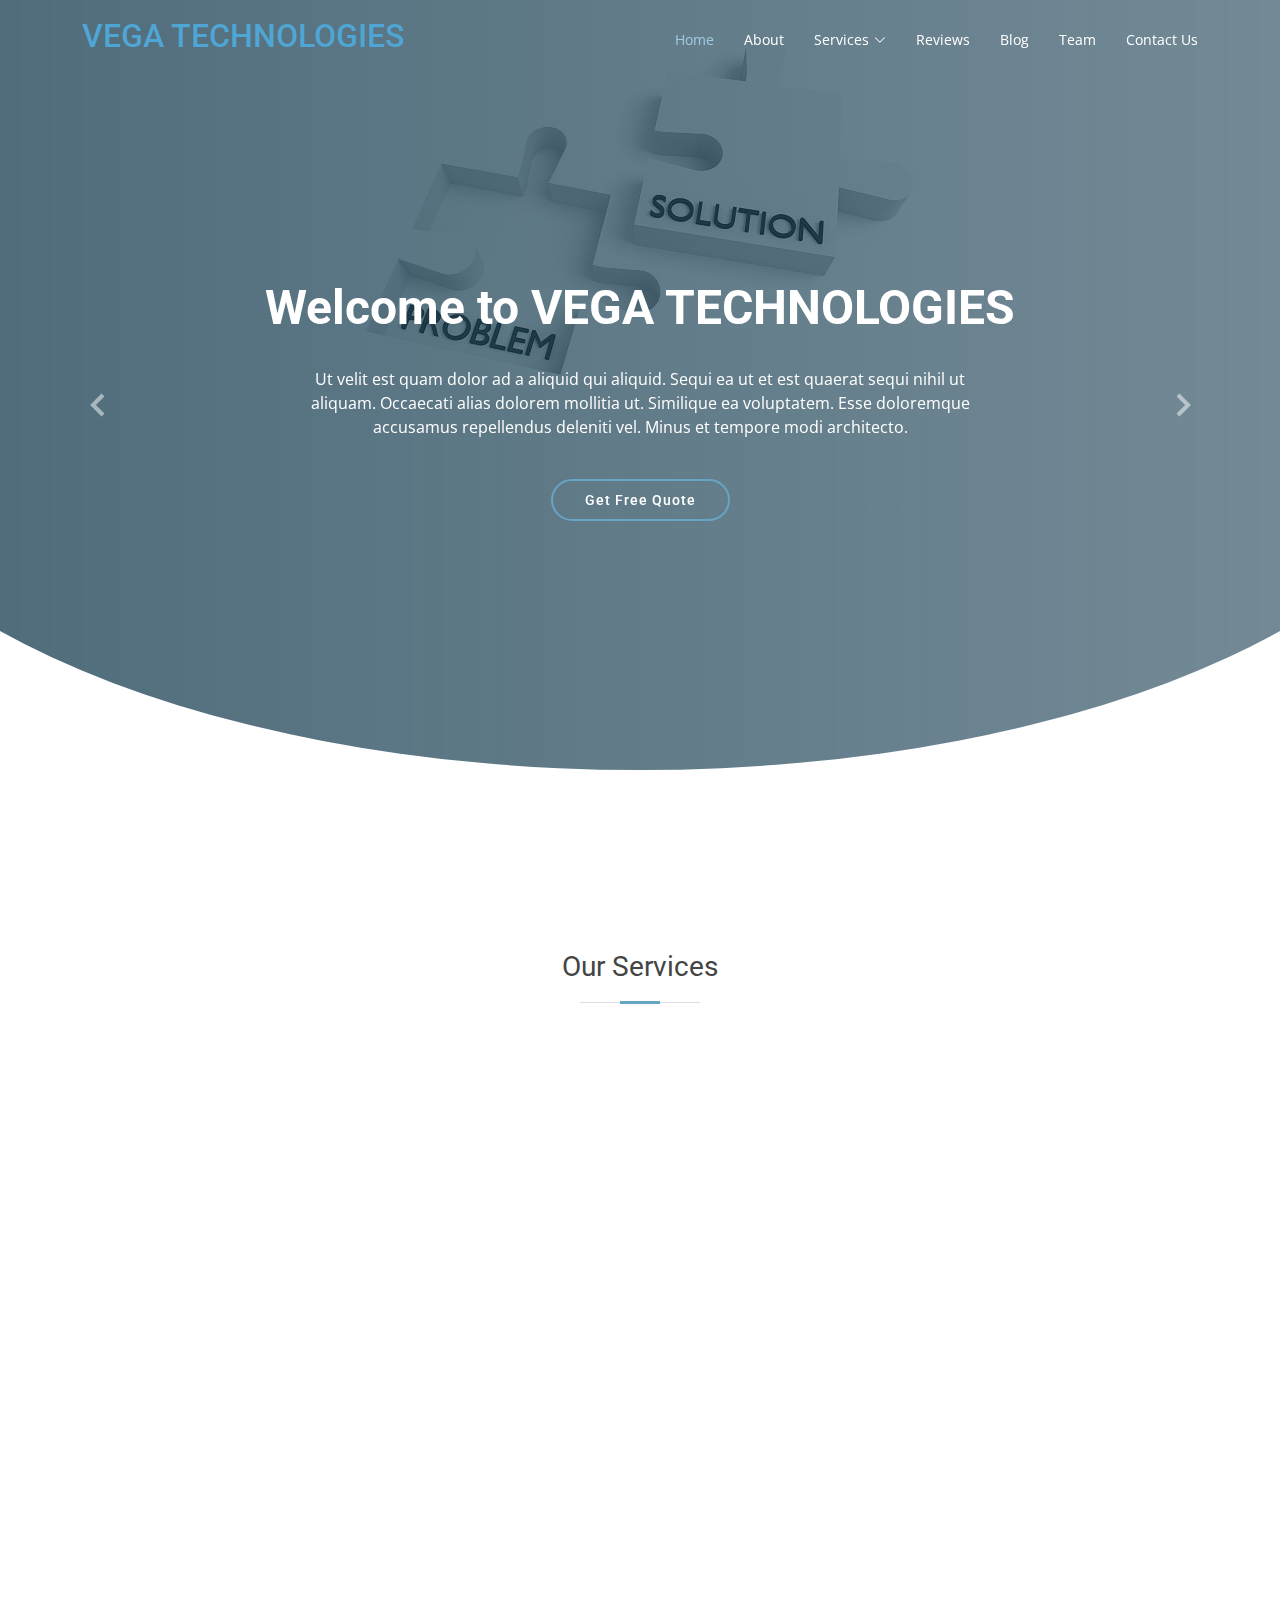
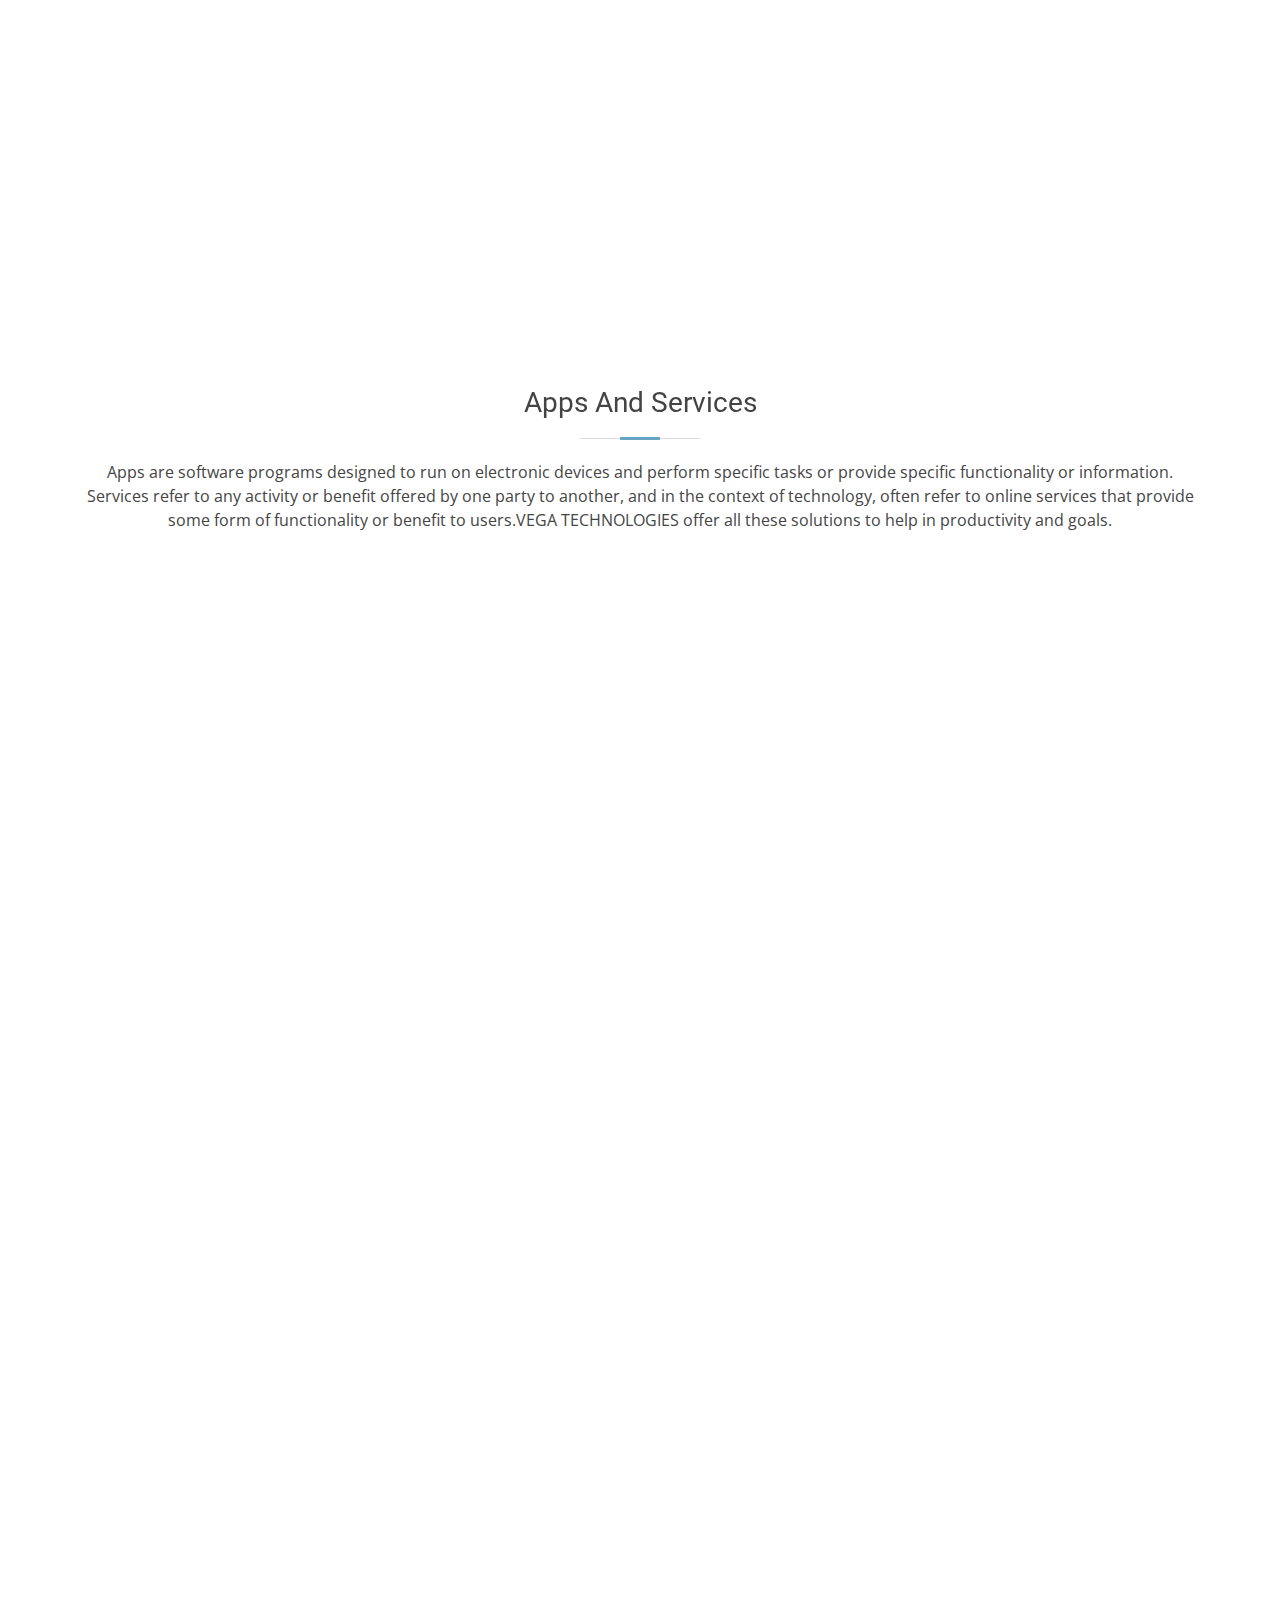
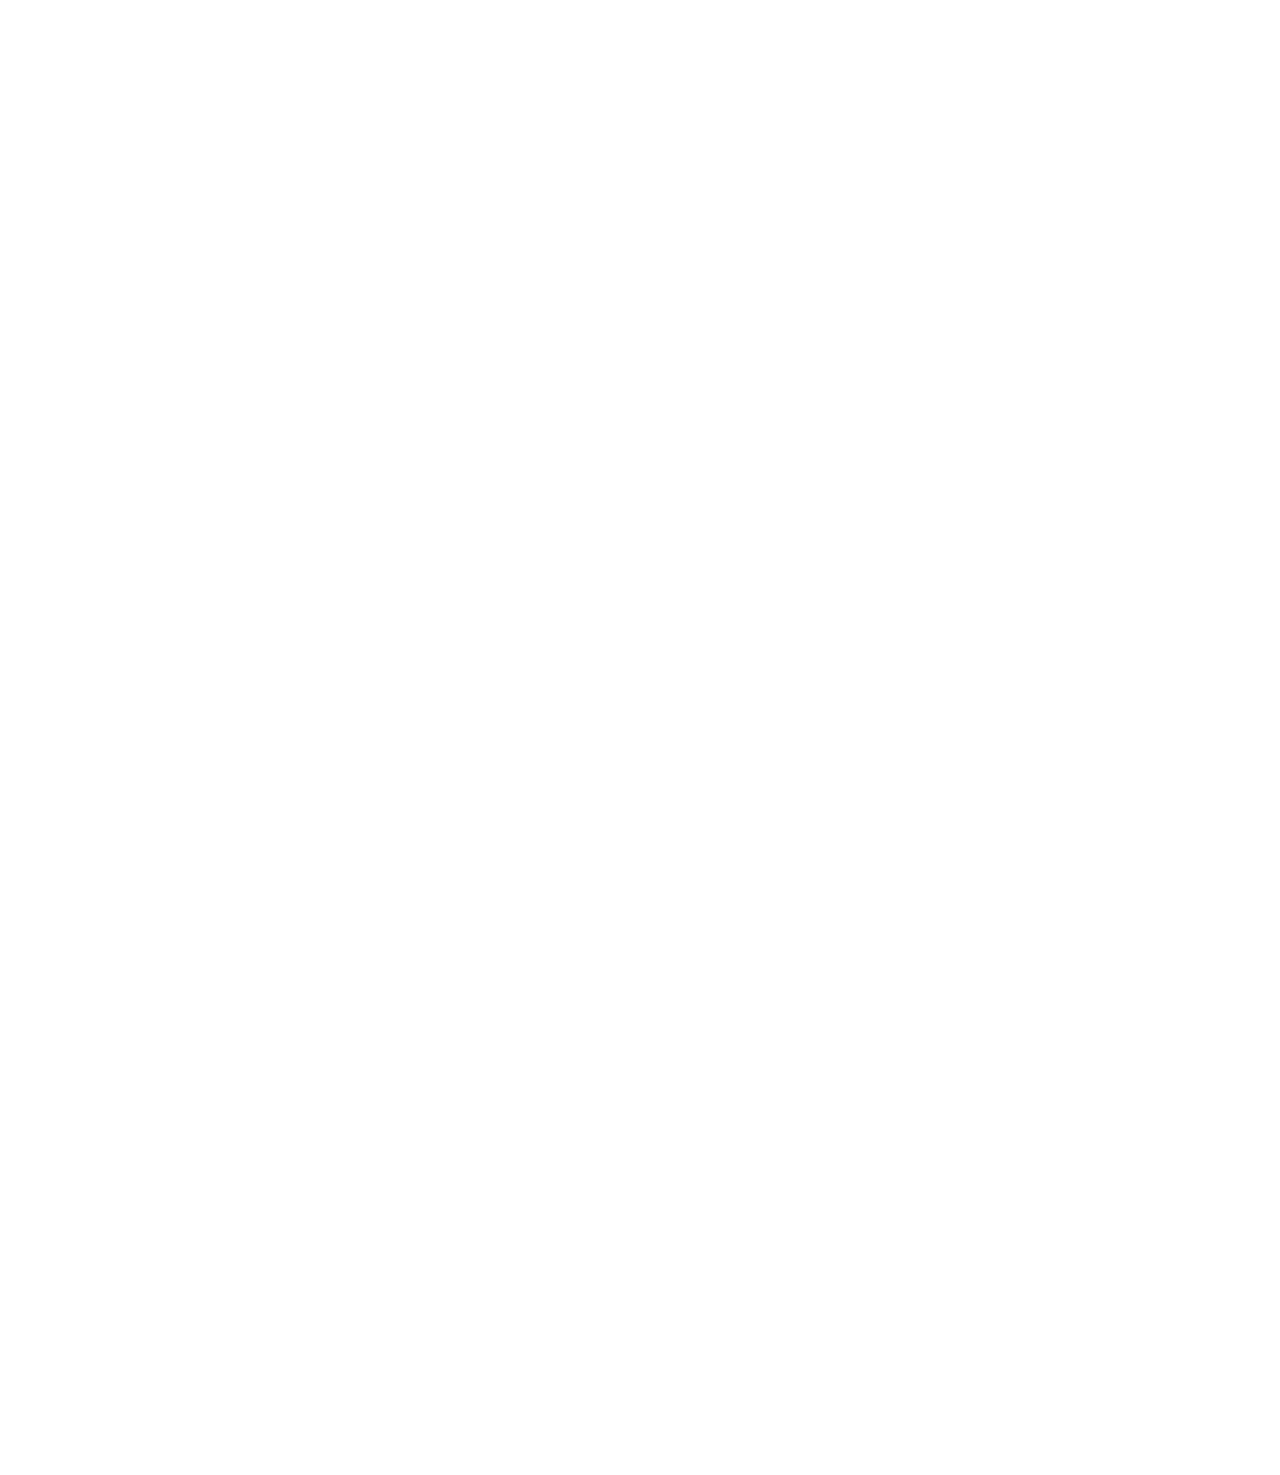
<file: index.html>
<!DOCTYPE html>
<html lang="en">

<head>
  <meta charset="utf-8">
  <meta content="width=device-width, initial-scale=1.0" name="viewport">

  <title>VEGA TECHNOLOGIES HUB</title>
  <meta content="" name="description">
  <meta content="" name="keywords">

  <!-- Favicons -->
  <link href="assets/img/logo.jpg" rel="icon">
  <link href="assets/img/logo.jpg" rel="apple-touch-icon">

  <!-- Google Fonts -->
  <link href="https://fonts.googleapis.com/css?family=Open+Sans:300,300i,400,400i,600,600i,700,700i|Roboto:300,300i,400,400i,500,500i,700,700i&display=swap" rel="stylesheet">

  <!-- Vendor CSS Files -->
  <link href="assets/vendor/animate.css/animate.min.css" rel="stylesheet">
  <link href="assets/vendor/aos/aos.css" rel="stylesheet">
  <link href="assets/vendor/bootstrap/css/bootstrap.min.css" rel="stylesheet">
  <link href="assets/vendor/bootstrap-icons/bootstrap-icons.css" rel="stylesheet">
  <link href="assets/vendor/boxicons/css/boxicons.min.css" rel="stylesheet">
  <link href="assets/vendor/glightbox/css/glightbox.min.css" rel="stylesheet">
  <link href="assets/vendor/swiper/swiper-bundle.min.css" rel="stylesheet">
  <link rel="stylesheet" href="https://cdnjs.cloudflare.com/ajax/libs/font-awesome/6.4.0/css/all.min.css">

  <!-- Template Main CSS File -->
  <link href="assets/css/style.css" rel="stylesheet">
  <link href="assets/js/animate.js" rel="stylesheet">

  <!-- =======================================================
  * Template Name: VEGA TECHNOLOGIES - v4.11.0
  * Template URL: https://bootstrapmade.com/free-bootstrap-template-corporate-VEGA TECHNOLOGIES/
  * Author: BootstrapMade.com
  * License: https://bootstrapmade.com/license/
  ======================================================== -->
</head>

<body>

  <!-- ======= Header ======= -->
  <header id="header" class="fixed-top d-flex align-items-center header-transparent">
    <div class="container d-flex justify-content-between align-items-center">

      <div class="logo" style="display:flex">
        <!-- <img src="./assets/img/icono.jpg" style="width: 40px;height: 50px; border-radius: 50%;"> -->
        <h2 class="text-light"><a href="index.html"><span>VEGA TECHNOLOGIES</span></a></h2>
        <!-- Uncomment below if you prefer to use an image logo -->
        <!-- <a href="index.html"><img src="assets/img/logo.png" alt="" class="img-fluid"></a>-->
      </div>

      <nav id="navbar" class="navbar">
        <ul>
          <li><a class="active " href="index.html">Home</a></li>
          <li><a href="about.html">About</a></li>
          <!-- <li><a href="services.html">Services</a></li> -->
          <li class="dropdown"><a href="#"><span>Services</span> <i class="bi bi-chevron-down"></i></a>
            <ul>
              <li><a href="request.html">Mobile App Development</a></li>
      
              <li><a href="request.html"> Websites And CMS Development</a></li>
              <li><a href="request.html">Ecommerce Development</a></li>
              <li><a href="request.html">Graphic Design</a></li>
              <li><a href="request.html">Cloud Computing</a></li>
              <li><a href="request.html"> POS Systems</a></li>
            </ul>
          </li>
          <li><a href="reviews.html">Reviews</a></li>
          <li><a href="blog.html">Blog</a></li>
          <li><a href="team.html">Team</a></li>
          
          
          <li><a href="contact.html">Contact Us</a></li>
        </ul>
        <i class="bi bi-list mobile-nav-toggle"></i>
      </nav><!-- .navbar -->

    </div>
  </header><!-- End Header -->

  <!-- ======= Hero Section ======= -->
  <section id="hero" class="d-flex justify-cntent-center align-items-center">
    
    <div id="heroCarousel" class="container carousel carousel-fade" data-bs-ride="carousel" data-bs-interval="5000">

      <!-- Slide 1 -->
      
      <div class="carousel-item active">
        <div class="carousel-container">
          <h2 class="animate__animated animate__fadeInDown">Welcome to <span>VEGA TECHNOLOGIES</span></h2>
          <p class="animate__animated animate__fadeInUp">Ut velit est quam dolor ad a aliquid qui aliquid. Sequi ea ut et est quaerat sequi nihil ut aliquam. Occaecati alias dolorem mollitia ut. Similique ea voluptatem. Esse doloremque accusamus repellendus deleniti vel. Minus et tempore modi architecto.</p>
          <a href="" class="btn-get-started animate__animated animate__fadeInUp"> Get Free Quote</a>
        </div>
      </div>

      <!-- Slide 2 -->
      <div class="carousel-item">
        <div class="carousel-container">
          <h2 class="animate__animated animate__fadeInDown">Lorem Ipsum Dolor</h2>
          <p class="animate__animated animate__fadeInUp">Ut velit est quam dolor ad a aliquid qui aliquid. Sequi ea ut et est quaerat sequi nihil ut aliquam. Occaecati alias dolorem mollitia ut. Similique ea voluptatem. Esse doloremque accusamus repellendus deleniti vel. Minus et tempore modi architecto.</p>
          <a href="" class="btn-get-started animate__animated animate__fadeInUp">Get Free Quote</a>
        </div>
      </div>

      <!-- Slide 3 -->
      <div class="carousel-item">
        <div class="carousel-container">
          <h2 class="animate__animated animate__fadeInDown">Sequi ea ut et est quaerat</h2>
          <p class="animate__animated animate__fadeInUp">Ut velit est quam dolor ad a aliquid qui aliquid. Sequi ea ut et est quaerat sequi nihil ut aliquam. Occaecati alias dolorem mollitia ut. Similique ea voluptatem. Esse doloremque accusamus repellendus deleniti vel. Minus et tempore modi architecto.</p>
          <a href="" class="btn-get-started animate__animated animate__fadeInUp">Get Free Quote</a>
        </div>
      </div>

      <a class="carousel-control-prev" href="#heroCarousel" role="button" data-bs-slide="prev">
        <span class="carousel-control-prev-icon bx bx-chevron-left" aria-hidden="true"></span>
      </a>

      <a class="carousel-control-next" href="#heroCarousel" role="button" data-bs-slide="next">
        <span class="carousel-control-next-icon bx bx-chevron-right" aria-hidden="true"></span>
      </a>

    </div>
  </section><!-- End Hero -->

  <main id="main">

    <!-- ======= Services Section ======= -->
    <section class="services">
      <div class="container">
  <div class="section-title">
    <h2>Our Services</h2>
   
  </div>
        <div class="row">
          <!-- <h2 class="text-light"><a><span>Our Services</span></a></h2> -->
          <div class="col-md-6 col-lg-3 d-flex align-items-stretch" data-aos="fade-up">
            <div class="icon-box icon-box-blue">
              <div class="icon"><img src="./assets/img/appdev1.png" style="width: 50px;height: 50px;"></div>
              <h4 class="title"><a href="">Mobile App Solutions</a></h4>
              <p class="description">Voluptatum deleniti atque corrupti quos dolores et quas molestias excepturi sint occaecati cupiditate non provident</p>
            <div class="read-more" style="margin-top: 10px;"><a href="request.html"><i class="bi bi-arrow-right"></i> Make Enquiry</a></div>
            </div>
          </div>

          <div class="col-md-6 col-lg-3 d-flex align-items-stretch" data-aos="fade-up" data-aos-delay="100">
            <div class="icon-box icon-box-blue">
              <div class="icon"><img src="./assets/img/webdev1.png" style="width: 50px;height: 50px;"></div>
              <h4 class="title"><a href="">Web App Solutions</a></h4>
              <p class="description">Duis aute irure dolor in reprehenderit in voluptate velit esse cillum dolore eu fugiat nulla pariatur</p>
            <div class="read-more" style="margin-top: 10px;"><a href="request.html"><i class="bi bi-arrow-right"></i> Make Enquiry</a></div>
            </div>
          </div>

          <div class="col-md-6 col-lg-3 d-flex align-items-stretch" data-aos="fade-up" data-aos-delay="200">
            <div class="icon-box icon-box-blue">
              <div class="icon"><img src="./assets/img/cloud1.png" style="width: 50px;height: 50px;"></div>
              <h4 class="title"><a href="">Cloud Computing</a></h4>
              <p class="description">Excepteur sint occaecat cupidatat non proident, sunt in culpa qui officia deserunt mollit anim id est laborum</p>
            <div class="read-more" style="margin-top: 10px;"><a href="request.html"><i class="bi bi-arrow-right"></i> Make Enquiry</a></div>
            </div>
          </div>

          <!-- <div class="col-md-6 col-lg-3 d-flex align-items-stretch" data-aos="fade-up" data-aos-delay="200">
            <div class="icon-box icon-box-blue">
              <div class="icon"><img src="./assets/img/blockchain.png" style="width: 50px;height: 50px;"></div>
              <h4 class="title"><a href="">Block Chain Development</a></h4>
              <p class="description">At vero eos et accusamus et iusto odio dignissimos ducimus qui blanditiis praesentium voluptatum deleniti atque</p>
            <div class="read-more" style="margin-top: 10px;"><a href="#"><i class="bi bi-arrow-right"></i> Make Enquiry</a></div>
            </div>
          </div> -->

          <div class="col-md-6 col-lg-3 d-flex align-items-stretch" data-aos="fade-up" data-aos-delay="200">
            <div class="icon-box icon-box-blue">
              <div class="icon"><img src="./assets/img/ecommerce3.png" style="width: 50px;height: 50px;"></div>
              <h4 class="title"><a href="">E-commerce Development</a></h4>
              <p class="description">At vero eos et accusamus et iusto odio dignissimos ducimus qui blanditiis praesentium
                voluptatum deleniti atque</p>
            <div class="read-more" style="margin-top: 10px;"><a href="request.html"><i class="bi bi-arrow-right"></i> Make Enquiry</a></div>
              </div>
          </div>
          <div class="col-md-6 col-lg-3 d-flex align-items-stretch" data-aos="fade-up" data-aos-delay="200">
            <div class="icon-box icon-box-blue">
              <div class="icon"><img src="./assets/img/graphic_design.png" style="width: 50px;height: 50px;"></div>
              <h4 class="title"><a href="">Graphic Design And Videography Solutions</a></h4>
              <p class="description">At vero eos et accusamus et iusto odio dignissimos ducimus qui blanditiis praesentium
                voluptatum deleniti atque</p>
            <div class="read-more" style="margin-top: 10px;"><a href="request.html"><i class="bi bi-arrow-right"></i> Make Enquiry</a></div>
              </div>
          </div>

          <div class="col-md-6 col-lg-3 d-flex align-items-stretch" data-aos="fade-up" data-aos-delay="200">
            <div class="icon-box icon-box-blue">
              <div class="icon"><img src="./assets/img/pos.png" style="width: 50px;height: 50px;"></div>
              <h4 class="title"><a href="">POS Systems</a></h4>
              <p class="description">At vero eos et accusamus et iusto odio dignissimos ducimus qui blanditiis praesentium
                voluptatum deleniti atque</p>
            <div class="read-more" style="margin-top: 10px;"> <a href="request.html"><i class="bi bi-arrow-right"></i> Make Enquiry</a></div>
              </div>
          </div>

          <div class="col-md-6 col-lg-3 d-flex align-items-stretch" data-aos="fade-up" data-aos-delay="200">
            <div class="icon-box icon-box-blue">
              <div class="icon"><img src="./assets/img/construction-worker.png" style="width: 50px;height: 50px;"></div>
              <h4 class="title"><a href="">Other Services</a></h4>
              <p class="description">At vero eos et accusamus et iusto odio dignissimos ducimus qui blanditiis praesentium
                voluptatum deleniti atque</p>
          <div class="read-more" style="margin-top: 10px;"><a href="#" ><i class="bi bi-arrow-right"></i> Make Enquiry</a></div>
              </div>
          </div>

        </div>

      </div>
    </section><!-- End Services Section -->


    <!-- ======= Features Section ======= -->
    <section class="features">
      <div class="container">

        <div class="section-title">
          <h2>Apps And Services</h2>
          <p>Apps are software programs designed to run on electronic devices and perform specific tasks or provide specific
          functionality or information. Services refer to any activity or
          benefit offered by one party to another, and in the context of technology, often refer to online services that provide
          some form of functionality or benefit to users.VEGA TECHNOLOGIES offer all these solutions to help in productivity and goals.</p>
        </div>

        <div class="row" data-aos="fade-up">
          <div class="col-md-5">
            <img src="assets/img/ecommerce2.png" class="img-fluid" alt="">
          </div>
          <div class="col-md-7 pt-4">
            <h3>E-commerce Solutions</h3>
            <p class="fst-italic">
              Desktop applications are software programs that are installed and run directly on a computer's operating system, rather
              than being accessed through a web browser or the internet
            </p>
            <ul>
              <li><i class="bi bi-check"></i> Offline availability: Desktop applications can be accessed and used offline, without an internet connection.</li>
              <li><i class="bi bi-check"></i> Security: desktop applications can be configured to run only on specific devices, further enhancing their security. </li>
            </ul>
          </div>
        </div>

        <div class="row" data-aos="fade-up">
          <div class="col-md-5 order-1 order-md-2">
            <img src="assets/img/pos.png" class="img-fluid" alt="">
          </div>
          <div class="col-md-7 pt-5 order-2 order-md-1">
            <h3>POS Solutions</h3>
            <p class="fst-italic">
              Finance and Business Statistics Solutions involve using statistical methods and techniques to analyze financial and
              business data, make informed decisions, and optimize financial and operational performance.
            </p>
            <p>
              By applying statistical models and techniques, finance and business professionals can identify patterns and trends, make
              accurate forecasts, and develop effective strategies.
            </p>
          </div>
        </div>

        <div class="row" data-aos="fade-up">
          <div class="col-md-5">
            <img src="assets/img/appdev1.png" class="img-fluid" alt="">
          </div>
          <div class="col-md-7 pt-5">
            <h3>Mobile App Solutions</h3>
            <p>Mobile App Solutions refer to the development of software applications designed to run on mobile devices, such as
            smartphones and tablets.</p>
            <ul>
              <li><i class="bi bi-check"></i> User engagement: Mobile solutions can enhance user engagement by providing an immersive and interactive user experience. This can lead to increased customer
              satisfaction and loyalty.</li>
              <li><i class="bi bi-check"></i> Mobility: Allow users to access information and perform tasks from
              anywhere, at any time, using a mobile device. This means that users are not tied to a specific location or device and
              can work on-the-go, increasing productivity and efficiency.</li>
              <li><i class="bi bi-check"></i> Cost-effectiveness:  Cost-effective alternative to traditional desktop applications, as they
              require less hardware and infrastructure to operate.</li>
            </ul>
          </div>
        </div>

        <div class="row" data-aos="fade-up">
          <div class="col-md-5 order-1 order-md-2">
            <img src="assets/img/webdev1.png" class="img-fluid" alt="">
          </div>
          <div class="col-md-7 pt-5 order-2 order-md-1">
            <h3>Web Solutions</h3>
            <p class="fst-italic">
              Web solutions refer to the creation and implementation of software applications that are accessed through web browsers
              and the internet. These solutions can include web applications, websites, and web services that provide functionality
              for communication, entertainment, e-commerce, productivity, and information sharing.
            </p>
            <p>
              Web Solutions are accessible from anywhere with an internet connection, which means users can access information and perform tasks from any device with web browser, regardless of their location. This enhances convinience and flexibility
            </p>
          </div>
        </div>

      </div>
    </section><!-- End Features Section -->

  </main><!-- End #main -->

  <!-- ======= Footer ======= -->
  <footer id="footer" data-aos="fade-up" data-aos-easing="ease-in-out" data-aos-duration="500">

    <div class="footer-newsletter">
      <div class="container">
        <div class="row">
          <div class="col-lg-6">
            <h4>Our Newsletter</h4>
            <p>Tamen quem nulla quae legam multos aute sint culpa legam noster magna</p>
          </div>
          <div class="col-lg-6">
            <form action="" method="post">
              <input type="email" name="email"><input type="submit" value="Subscribe">
            </form>
          </div>
        </div>
      </div>
    </div>

    <div class="footer-top">
      <div class="container">
        <div class="row">

          <div class="col-lg-3 col-md-6 footer-links">
            <h4>Page Urls</h4>
            <ul>
              <li><i class="bx bx-chevron-right"></i> <a href="#">Home</a></li>
              <li><i class="bx bx-chevron-right"></i> <a href="#">About us</a></li>
              <li><i class="bx bx-chevron-right"></i> <a href="#">Services</a></li>
              <li><i class="bx bx-chevron-right"></i> <a href="#">Terms of service</a></li>
              <li><i class="bx bx-chevron-right"></i> <a href="#">Privacy policy</a></li>
            </ul>
          </div>

          <div class="col-lg-3 col-md-6 footer-links">
            <h4>Our Services</h4>
            <ul>
              <li><i class="bx bx-chevron-right"></i> <a href="#">Web App Development</a></li>
              <li><i class="bx bx-chevron-right"></i> <a href="#">Mobile App Development</a></li>
              <li><i class="bx bx-chevron-right"></i> <a href="#">Cloud Computing</a></li>
              <!-- <li><i class="bx bx-chevron-right"></i> <a href="#">Block Chain Development</a></li> -->
              <li><i class="bx bx-chevron-right"></i> <a href="#">POS Systems</a></li>
              <li><i class="bx bx-chevron-right"></i> <a href="#">Graphic Design </a></li>
              <li><i class="bx bx-chevron-right"></i> <a href="#">E-commerce Development </a></li>
              <li><i class="bx bx-chevron-right"></i> <a href="#">Other Services</a></li>
            </ul>
          </div>

          <div class="col-lg-3 col-md-6 footer-contact">
            <h4>Contact Us</h4>
            <p>
              Kumasi To Accra Road<br>
              Ashanti Region , AK 01723<br>
              Ghana<br><br>
              <strong>Phone:</strong> +233 501 459 677<br>
              <strong>Email:</strong> info@vegatechnologies.com<br>
            </p>

          </div>

          <div class="col-lg-3 col-md-6 footer-info">
            <h3>About VEGA TECHNOLOGIES</h3>
            <p>Cras fermentum odio eu feugiat lide par naso tierra. Justo eget nada terra videa magna derita valies darta donna mare fermentum iaculis eu non diam phasellus.</p>
            <div class="social-links mt-3">
              <a href="#" class="twitter"><i class="bx bxl-twitter"></i></a>
              <a href="#" class="facebook"><i class="bx bxl-facebook"></i></a>
              <a href="#" class="instagram"><i class="bx bxl-instagram"></i></a>
              <a href="#" class="linkedin"><i class="bx bxl-linkedin"></i></a>
            </div>
          </div>

        </div>
      </div>
    </div>

    <div class="container">
      <div class="copyright">
        &copy; Copyright <strong><span>VEGA TECHNOLOGIES</span></strong>. All Rights Reserved
      </div>
      <div class="credits">
        
      </div>
    </div>
  </footer><!-- End Footer -->

  <a href="#" class="back-to-top d-flex align-items-center justify-content-center"><i class="bi bi-arrow-up-short"></i></a>

  <!-- Vendor JS Files -->
  <script src="assets/vendor/purecounter/purecounter_vanilla.js"></script>
  <script src="assets/vendor/aos/aos.js"></script>
  <script src="assets/vendor/bootstrap/js/bootstrap.bundle.min.js"></script>
  <script src="assets/vendor/glightbox/js/glightbox.min.js"></script>
  <script src="assets/vendor/isotope-layout/isotope.pkgd.min.js"></script>
  <script src="assets/vendor/swiper/swiper-bundle.min.js"></script>
  <script src="assets/vendor/waypoints/noframework.waypoints.js"></script>
  <script src="assets/vendor/php-email-form/validate.js"></script>

  <!-- Template Main JS File -->
  <script src="assets/js/main.js"></script>

</body>

</html>
</file>
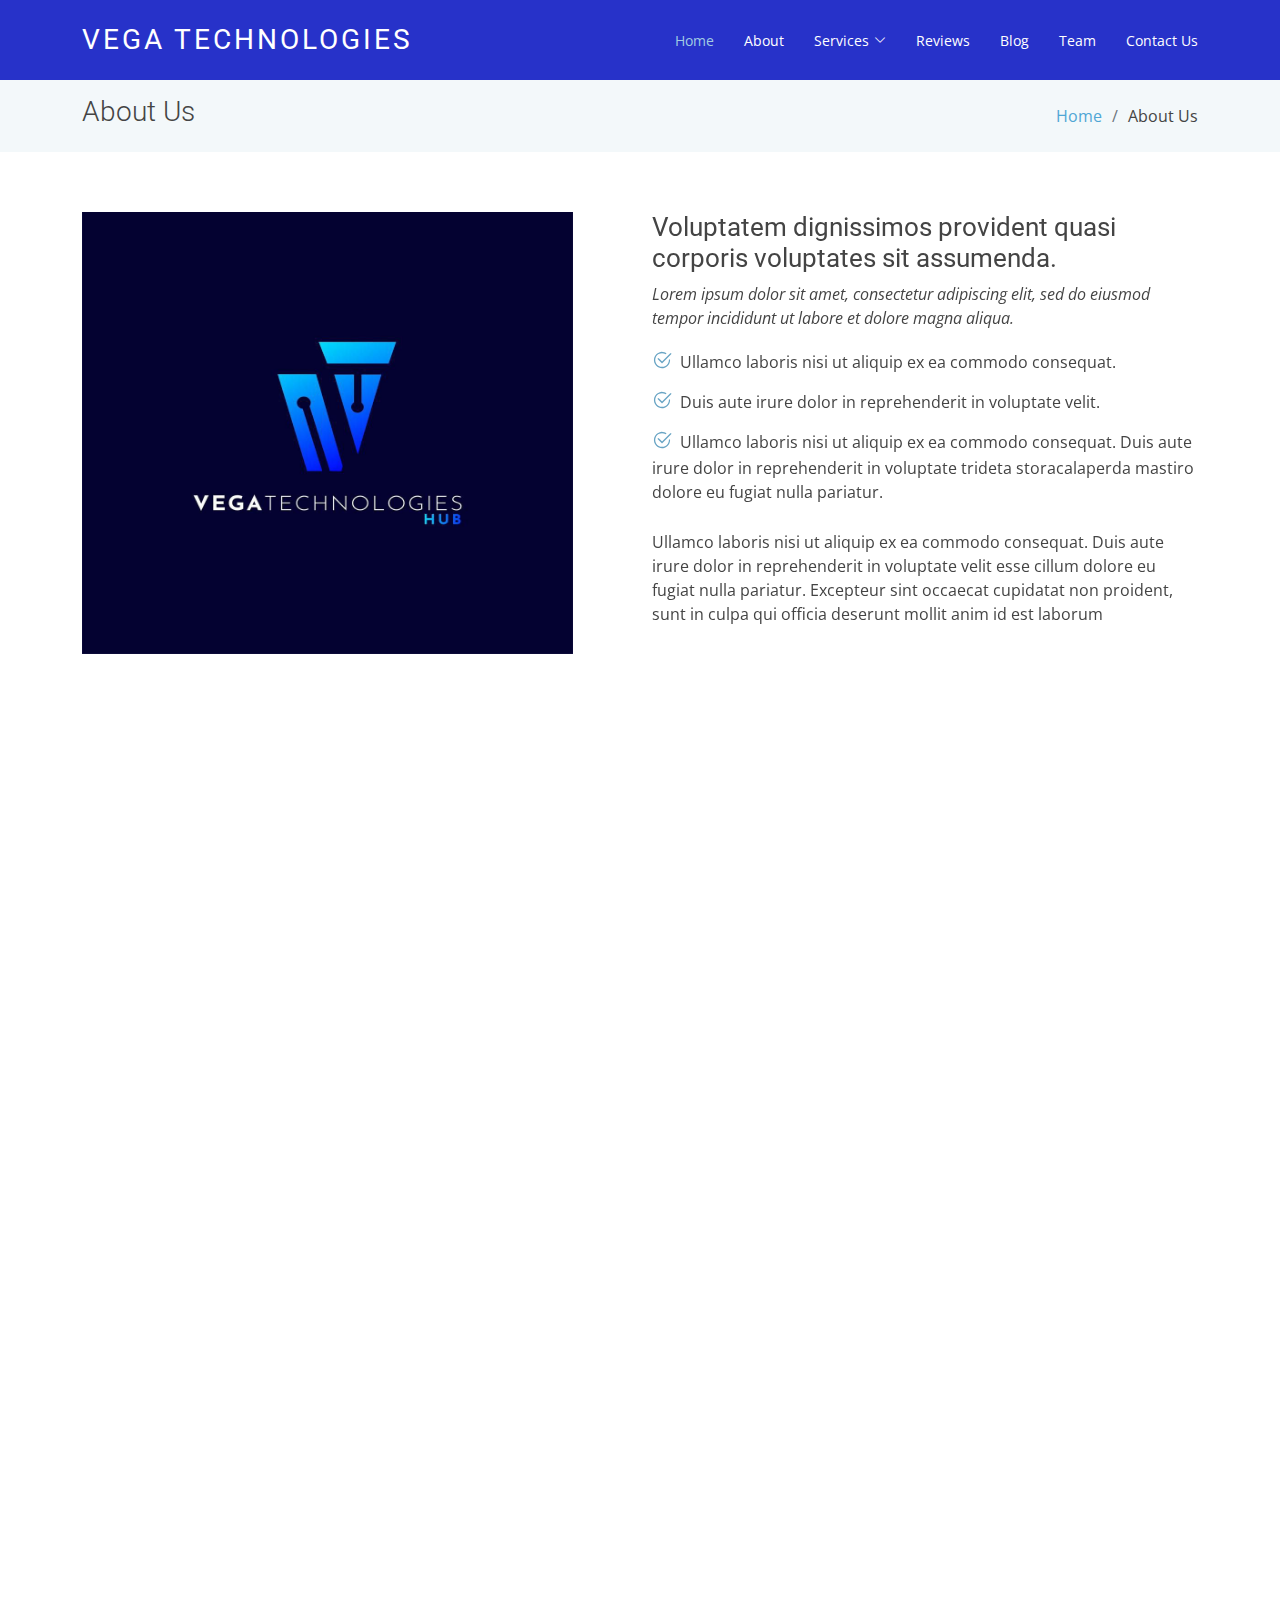
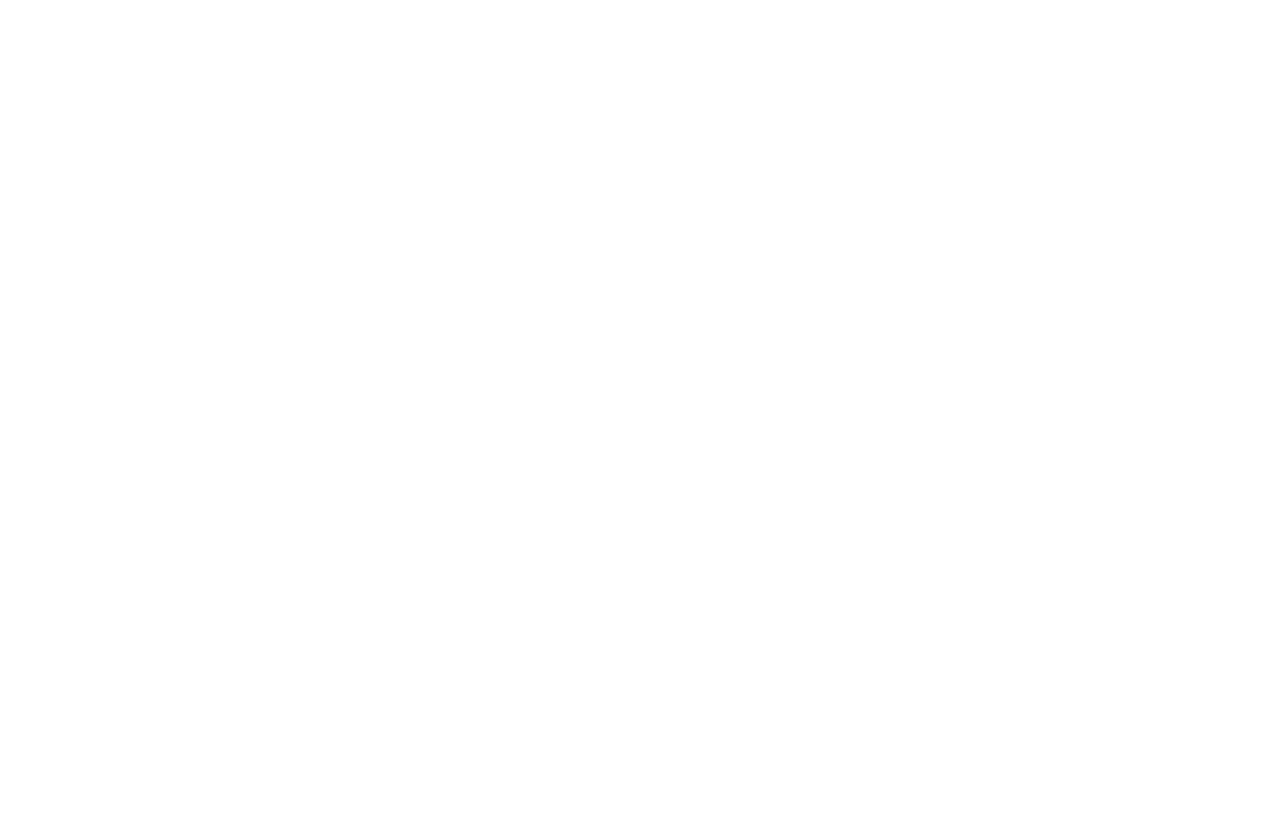
<file: about.html>
<!DOCTYPE html>
<html lang="en">

<head>
  <meta charset="utf-8">
  <meta content="width=device-width, initial-scale=1.0" name="viewport">

  <title>VEGA TECHNOLOGIES HUB</title>
  <meta content="" name="description">
  <meta content="" name="keywords">

  <!-- Favicons -->
  <link href="assets/img/logo.jpg" rel="icon">
  <link href="assets/img/logo.jpg" rel="apple-touch-icon">

  <!-- Google Fonts -->
  <link
    href="https://fonts.googleapis.com/css?family=Open+Sans:300,300i,400,400i,600,600i,700,700i|Roboto:300,300i,400,400i,500,500i,700,700i&display=swap"
    rel="stylesheet">

  <!-- Vendor CSS Files -->
  <link href="assets/vendor/animate.css/animate.min.css" rel="stylesheet">
  <link href="assets/vendor/aos/aos.css" rel="stylesheet">
  <link href="assets/vendor/bootstrap/css/bootstrap.min.css" rel="stylesheet">
  <link href="assets/vendor/bootstrap-icons/bootstrap-icons.css" rel="stylesheet">
  <link href="assets/vendor/boxicons/css/boxicons.min.css" rel="stylesheet">
  <link href="assets/vendor/glightbox/css/glightbox.min.css" rel="stylesheet">
  <link href="assets/vendor/swiper/swiper-bundle.min.css" rel="stylesheet">
  <link rel="stylesheet" href="https://cdnjs.cloudflare.com/ajax/libs/font-awesome/6.4.0/css/all.min.css">

  <!-- Template Main CSS File -->
  <link href="assets/css/style.css" rel="stylesheet">

  <!-- =======================================================
  * Template Name: VEGA TECHNOLOGIES - v4.11.0
  * Template URL: https://bootstrapmade.com/free-bootstrap-template-corporate-VEGA TECHNOLOGIES/
  * Author: BootstrapMade.com
  * License: https://bootstrapmade.com/license/
  ======================================================== -->
</head>

<body>

  <!-- ======= Header ======= -->
  <header id="header" class="fixed-top d-flex align-items-center header-transparent" style="background-color: #2732c9;">
    <div class="container d-flex justify-content-between align-items-center" >

      <div class="logo">
        <h1 class="text-light"><a href="index.html"><span>VEGA TECHNOLOGIES</span></a></h1>
        <!-- Uncomment below if you prefer to use an image logo -->
        <!-- <a href="index.html"><img src="assets/img/logo.png" alt="" class="img-fluid"></a>-->
      </div>

      <nav id="navbar" class="navbar">
        <ul>
          <li><a class="active " href="index.html">Home</a></li>
          <li><a href="about.html">About</a></li>
          <!-- <li><a href="services.html">Services</a></li> -->
          <li class="dropdown"><a href="#"><span>Services</span> <i class="bi bi-chevron-down"></i></a>
            <ul>
              <li><a href="#">Mobile App Development</a></li>
      
              <li><a href="#"> Websites And CMS Development</a></li>
              <li><a href="#">Ecommerce Development</a></li>
              <li><a href="#">Graphic Design</a></li>
              <li><a href="#">Cloud Computing</a></li>
              <li><a href="#"> POS Systems</a></li>
            </ul>
          </li>
          <li><a href="reviews.html">Reviews</a></li>
          <li><a href="#">Blog</a></li>
          <li><a href="team.html">Team</a></li>
      
      
          <li><a href="contact.html">Contact Us</a></li>
        </ul>
        <i class="bi bi-list mobile-nav-toggle"></i>
      </nav><!-- .navbar -->

    </div>
  </header><!-- End Header -->

  <main id="main">

    <!-- ======= About Us Section ======= -->
    <section class="breadcrumbs">
      <div class="container">

        <div class="d-flex justify-content-between align-items-center">
          <h2>About Us</h2>
          <ol>
            <li><a href="index.html">Home</a></li>
            <li>About Us</li>
          </ol>
        </div>

      </div>
    </section><!-- End About Us Section -->

    <!-- ======= About Section ======= -->
    <section class="about" data-aos="fade-up">
      <div class="container">

        <div class="row">
          <div class="col-lg-6">
            <img src="assets/img/logo.jpg" class="img-fluid" alt=""style="width:90%;height: 90%;">
          </div>
          <div class="col-lg-6 pt-4 pt-lg-0">
            <h3>Voluptatem dignissimos provident quasi corporis voluptates sit assumenda.</h3>
            <p class="fst-italic">
              Lorem ipsum dolor sit amet, consectetur adipiscing elit, sed do eiusmod tempor incididunt ut labore et dolore
              magna aliqua.
            </p>
            <ul>
              <li><i class="bi bi-check2-circle"></i> Ullamco laboris nisi ut aliquip ex ea commodo consequat.</li>
              <li><i class="bi bi-check2-circle"></i> Duis aute irure dolor in reprehenderit in voluptate velit.</li>
              <li><i class="bi bi-check2-circle"></i> Ullamco laboris nisi ut aliquip ex ea commodo consequat. Duis aute irure dolor in reprehenderit in voluptate trideta storacalaperda mastiro dolore eu fugiat nulla pariatur.</li>
            </ul>
            <p>
              Ullamco laboris nisi ut aliquip ex ea commodo consequat. Duis aute irure dolor in reprehenderit in voluptate
              velit esse cillum dolore eu fugiat nulla pariatur. Excepteur sint occaecat cupidatat non proident, sunt in
              culpa qui officia deserunt mollit anim id est laborum
            </p>
          </div>
        </div>

      </div>
    </section>

    <section class="service-details">
      <div class="container">
    
        <div class="row">
          <div class="col-md-6 d-flex align-items-stretch" data-aos="fade-up" style="margin-bottom: 20px;">
            <div class="card">
              
              <div class="card-body">
                <h5 class="card-title"><a href="#">Our Mission</a></h5>
                <p class="card-text">Lorem ipsum dolor sit amet, consectetur elit, sed do eiusmod tempor ut labore et dolore
                  magna aliqua. Ut enim ad minim veniam, quis nostrud exercitation ullamco laboris nisi ut aliquip ex ea
                  commodo consequat</p>
                <div class="read-more"><a href="#"><i class="bi bi-arrow-right"></i> Read More</a></div>
              </div>
            </div>
          </div>
          <div class="col-md-6 d-flex align-items-stretch" data-aos="fade-up" style="margin-bottom: 20px;">
            <div class="card">
              
              <div class="card-body">
                <h5 class="card-title"><a href="#">Our Plan</a></h5>
                <p class="card-text">Sed ut perspiciatis unde omnis iste natus error sit voluptatem doloremque laudantium,
                  totam rem aperiam, eaque ipsa quae ab illo inventore veritatis et quasi architecto beatae vitae dicta sunt
                  explicabo</p>
                <div class="read-more"><a href="#"><i class="bi bi-arrow-right"></i> Read More</a></div>
              </div>
            </div>
    
          </div>
          <div class="col-md-6 d-flex align-items-stretch" data-aos="fade-up">
            <div class="card">
              
              <div class="card-body">
                <h5 class="card-title"><a href="#">Our Vision</a></h5>
                <p class="card-text">Nemo enim ipsam voluptatem quia voluptas sit aut odit aut fugit, sed quia magni dolores
                  eos qui ratione voluptatem sequi nesciunt Neque porro quisquam est, qui dolorem ipsum quia dolor sit amet
                </p>
                <div class="read-more"><a href="#"><i class="bi bi-arrow-right"></i> Read More</a></div>
              </div>
            </div>
          </div>
          
          <div class="col-md-6 d-flex align-items-stretch" data-aos="fade-up">
            <div class="card">
             
              <div class="card-body">
                <h5 class="card-title"><a href="#">Our Care</a></h5>
                <p class="card-text">Nostrum eum sed et autem dolorum perspiciatis. Magni porro quisquam laudantium
                  voluptatem. In molestiae earum ab sit esse voluptatem. Eos ipsam cumque ipsum officiis qui nihil aut
                  incidunt aut</p>
                <div class="read-more"><a href="#"><i class="bi bi-arrow-right"></i> Read More</a></div>
              </div>
            </div>
          </div>
        </div>
    
      </div>
    </section>

    <!-- ======= Facts Section ======= -->
    <section class="facts section-bg" data-aos="fade-up">
      <div class="container">

        <div class="row counters">

          <div class="col-lg-3 col-6 text-center">
            <a href="#">
            <span data-purecounter-start="0" data-purecounter-end="232" data-purecounter-duration="1" class="purecounter"></span>
            <p>Clients</p>
            </a>
          </div>

          <div class="col-lg-3 col-6 text-center">
            <a href="#">
            <span data-purecounter-start="0" data-purecounter-end="521" data-purecounter-duration="1" class="purecounter"></span>
            <p>Projects</p>
            </a>
          </div>

          <div class="col-lg-3 col-6 text-center">
            <a href="#">
            <span data-purecounter-start="0" data-purecounter-end="247" data-purecounter-duration="1" class="purecounter"></span>
            <p>Partners</p>
            </a>
          </div>

          
          <div class="col-lg-3 col-6 text-center">
            <a href="#">
            <span data-purecounter-start="0" data-purecounter-end="15" data-purecounter-duration="1" class="purecounter"></span>
            <p>Branches</p>
            </a>
          </div>
         

        </div>

      </div>
    </section><!-- End Facts Section -->



  </main><!-- End #main -->

  <!-- ======= Footer ======= -->
  <footer id="footer" data-aos="fade-up" data-aos-easing="ease-in-out" data-aos-duration="500">
  
    <div class="footer-newsletter">
      <div class="container">
        <div class="row">
          <div class="col-lg-6">
            <h4>Our Newsletter</h4>
            <p>Tamen quem nulla quae legam multos aute sint culpa legam noster magna</p>
          </div>
          <div class="col-lg-6">
            <form action="" method="post">
              <input type="email" name="email"><input type="submit" value="Subscribe">
            </form>
          </div>
        </div>
      </div>
    </div>
  
    <div class="footer-top">
      <div class="container">
        <div class="row">
  
          <div class="col-lg-3 col-md-6 footer-links">
            <h4>Page Urls</h4>
            <ul>
              <li><i class="bx bx-chevron-right"></i> <a href="#">Home</a></li>
              <li><i class="bx bx-chevron-right"></i> <a href="#">About us</a></li>
              <li><i class="bx bx-chevron-right"></i> <a href="#">Services</a></li>
              <li><i class="bx bx-chevron-right"></i> <a href="#">Terms of service</a></li>
              <li><i class="bx bx-chevron-right"></i> <a href="#">Privacy policy</a></li>
            </ul>
          </div>
  
          <div class="col-lg-3 col-md-6 footer-links">
            <h4>Our Services</h4>
            <ul>
              <li><i class="bx bx-chevron-right"></i> <a href="#">Web App Development</a></li>
              <li><i class="bx bx-chevron-right"></i> <a href="#">Mobile App Development</a></li>
              <li><i class="bx bx-chevron-right"></i> <a href="#">Machine Learning And AI solutions</a></li>
              <li><i class="bx bx-chevron-right"></i> <a href="#">Block Chain Development</a></li>
              <li><i class="bx bx-chevron-right"></i> <a href="#">Desktop Applications</a></li>
              <li><i class="bx bx-chevron-right"></i> <a href="#">Graphic Design And Videography Solutions</a></li>
              <li><i class="bx bx-chevron-right"></i> <a href="#">CyberSecurity Solutions </a></li>
              <li><i class="bx bx-chevron-right"></i> <a href="#">Other Services</a></li>
            </ul>
          </div>
  
          <div class="col-lg-3 col-md-6 footer-contact">
            <h4>Contact Us</h4>
            <p>
              Kumasi To Accra Road<br>
              Ashanti Region , AK 01723<br>
              Ghana<br><br>
              <strong>Phone:</strong> +233 501 459 677<br>
              <strong>Email:</strong> info@vegatechnologies.com<br>
            </p>
  
          </div>
  
          <div class="col-lg-3 col-md-6 footer-info">
            <h3>About VEGA TECHNOLOGIES</h3>
            <p>Cras fermentum odio eu feugiat lide par naso tierra. Justo eget nada terra videa magna derita valies darta
              donna mare fermentum iaculis eu non diam phasellus.</p>
            <div class="social-links mt-3">
              <a href="#" class="twitter"><i class="bx bxl-twitter"></i></a>
              <a href="#" class="facebook"><i class="bx bxl-facebook"></i></a>
              <a href="#" class="instagram"><i class="bx bxl-instagram"></i></a>
              <a href="#" class="linkedin"><i class="bx bxl-linkedin"></i></a>
            </div>
          </div>
  
        </div>
      </div>
    </div>
  
    <div class="container">
      <div class="copyright">
        &copy; Copyright <strong><span>VEGA TECHNOLOGIES</span></strong>. All Rights Reserved
      </div>
      <div class="credits">
  
      </div>
    </div>
  </footer><!-- End Footer -->

  <a href="#" class="back-to-top d-flex align-items-center justify-content-center"><i class="bi bi-arrow-up-short"></i></a>

  <!-- Vendor JS Files -->
  <script src="assets/vendor/purecounter/purecounter_vanilla.js"></script>
  <script src="assets/vendor/aos/aos.js"></script>
  <script src="assets/vendor/bootstrap/js/bootstrap.bundle.min.js"></script>
  <script src="assets/vendor/glightbox/js/glightbox.min.js"></script>
  <script src="assets/vendor/isotope-layout/isotope.pkgd.min.js"></script>
  <script src="assets/vendor/swiper/swiper-bundle.min.js"></script>
  <script src="assets/vendor/waypoints/noframework.waypoints.js"></script>
  <script src="assets/vendor/php-email-form/validate.js"></script>

  <!-- Template Main JS File -->
  <script src="assets/js/main.js"></script>

</body>

</html>
</file>
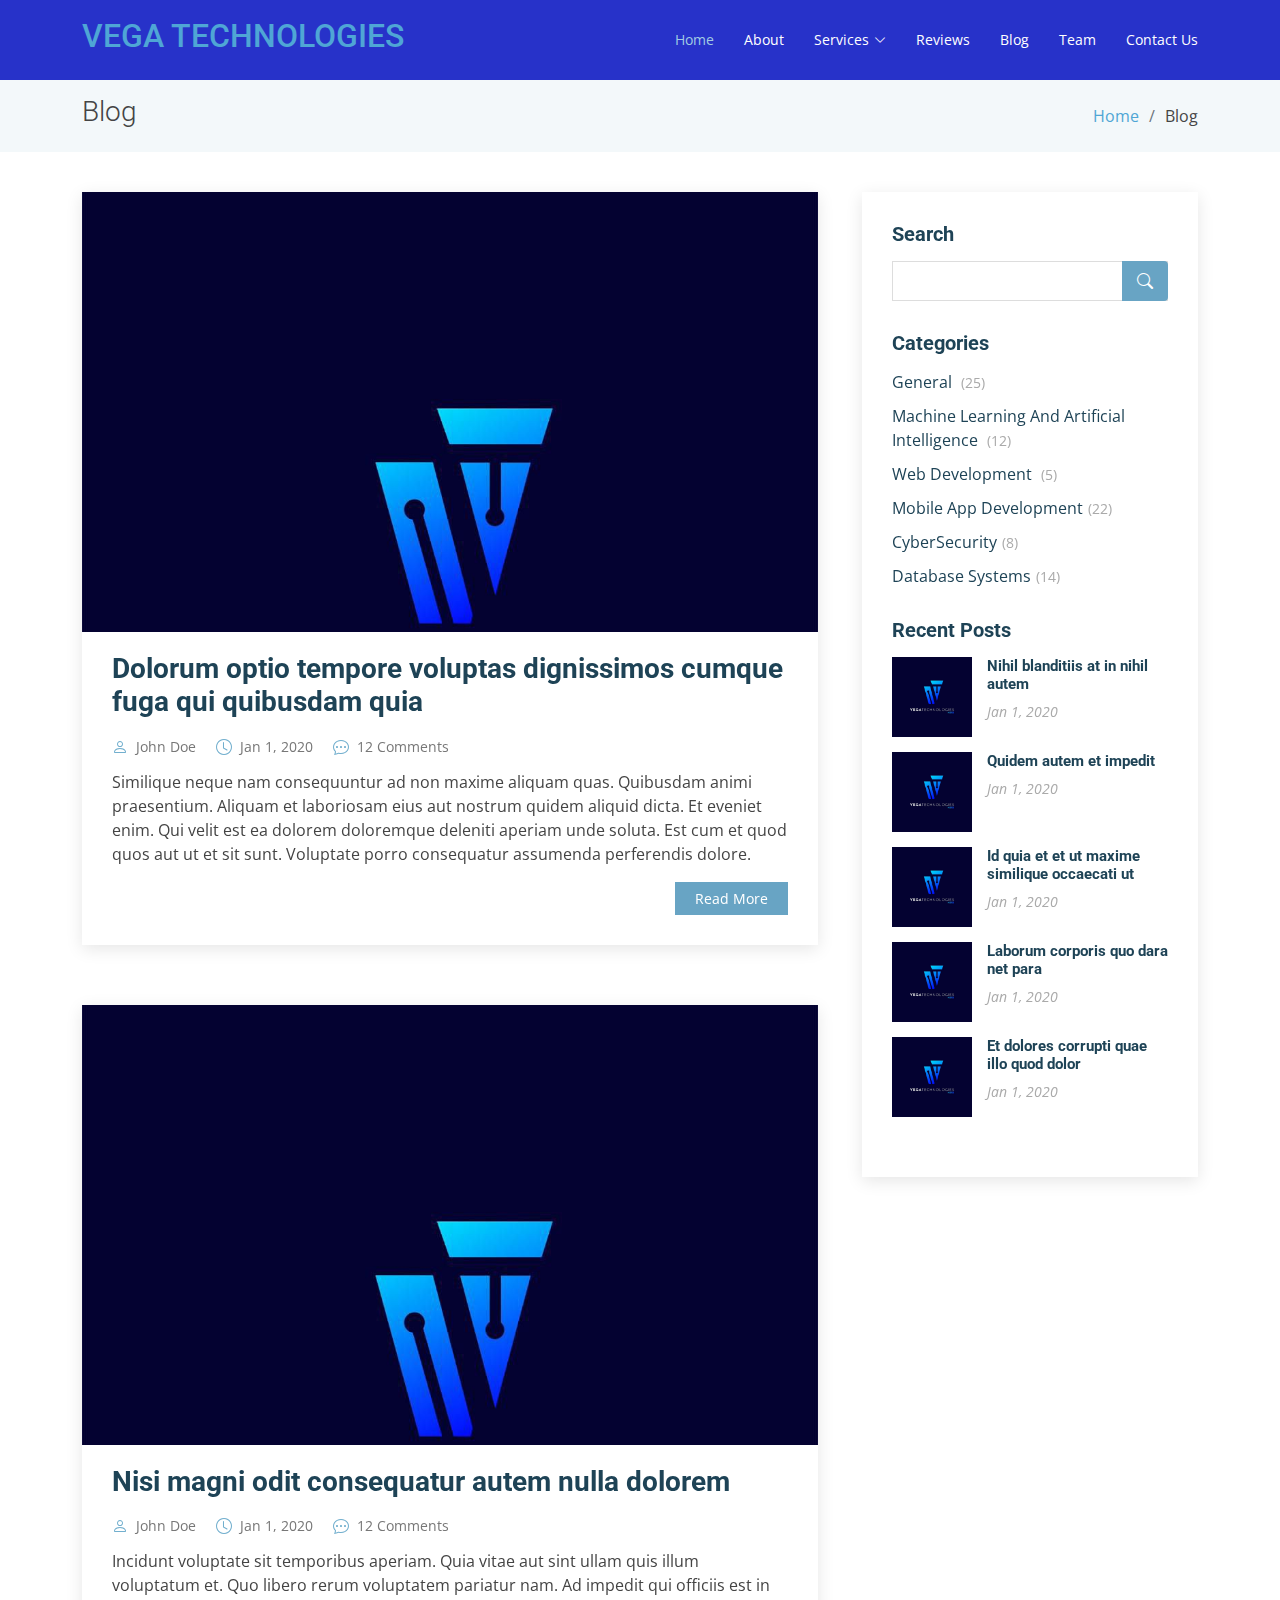
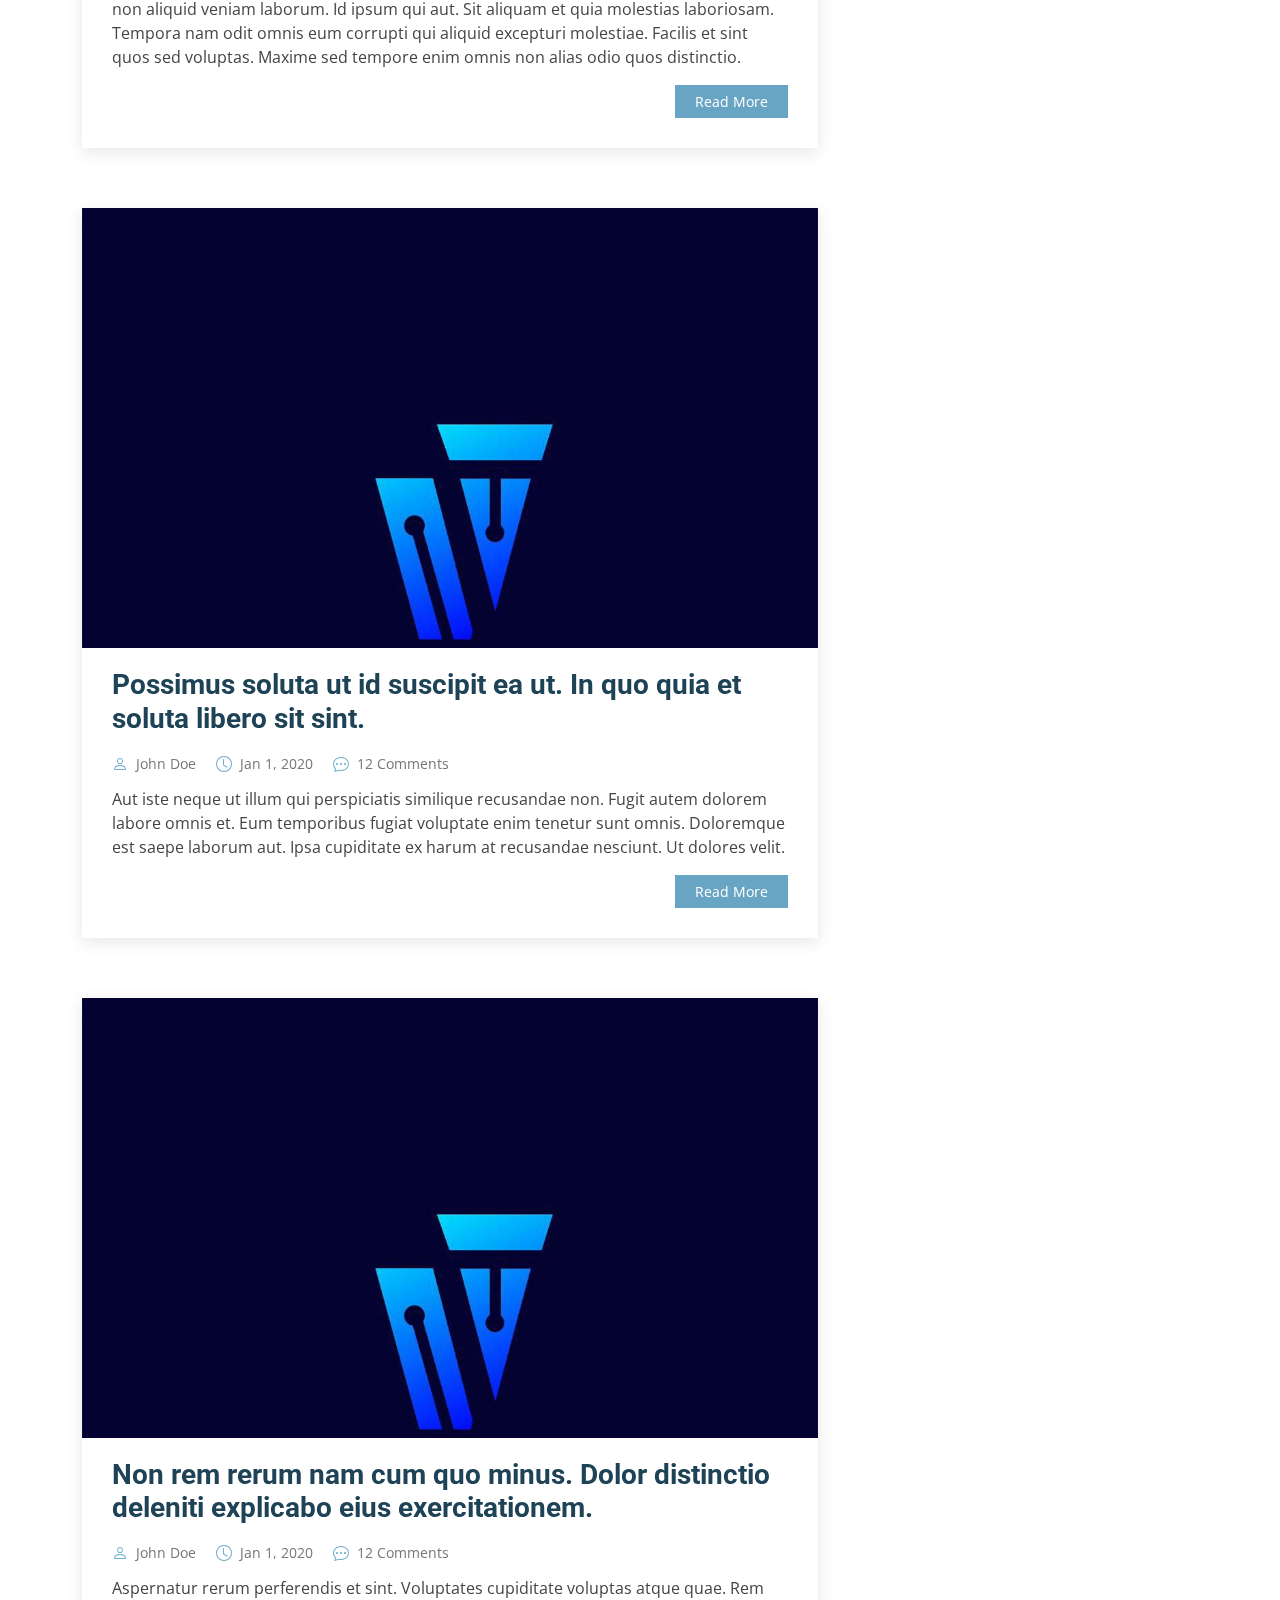
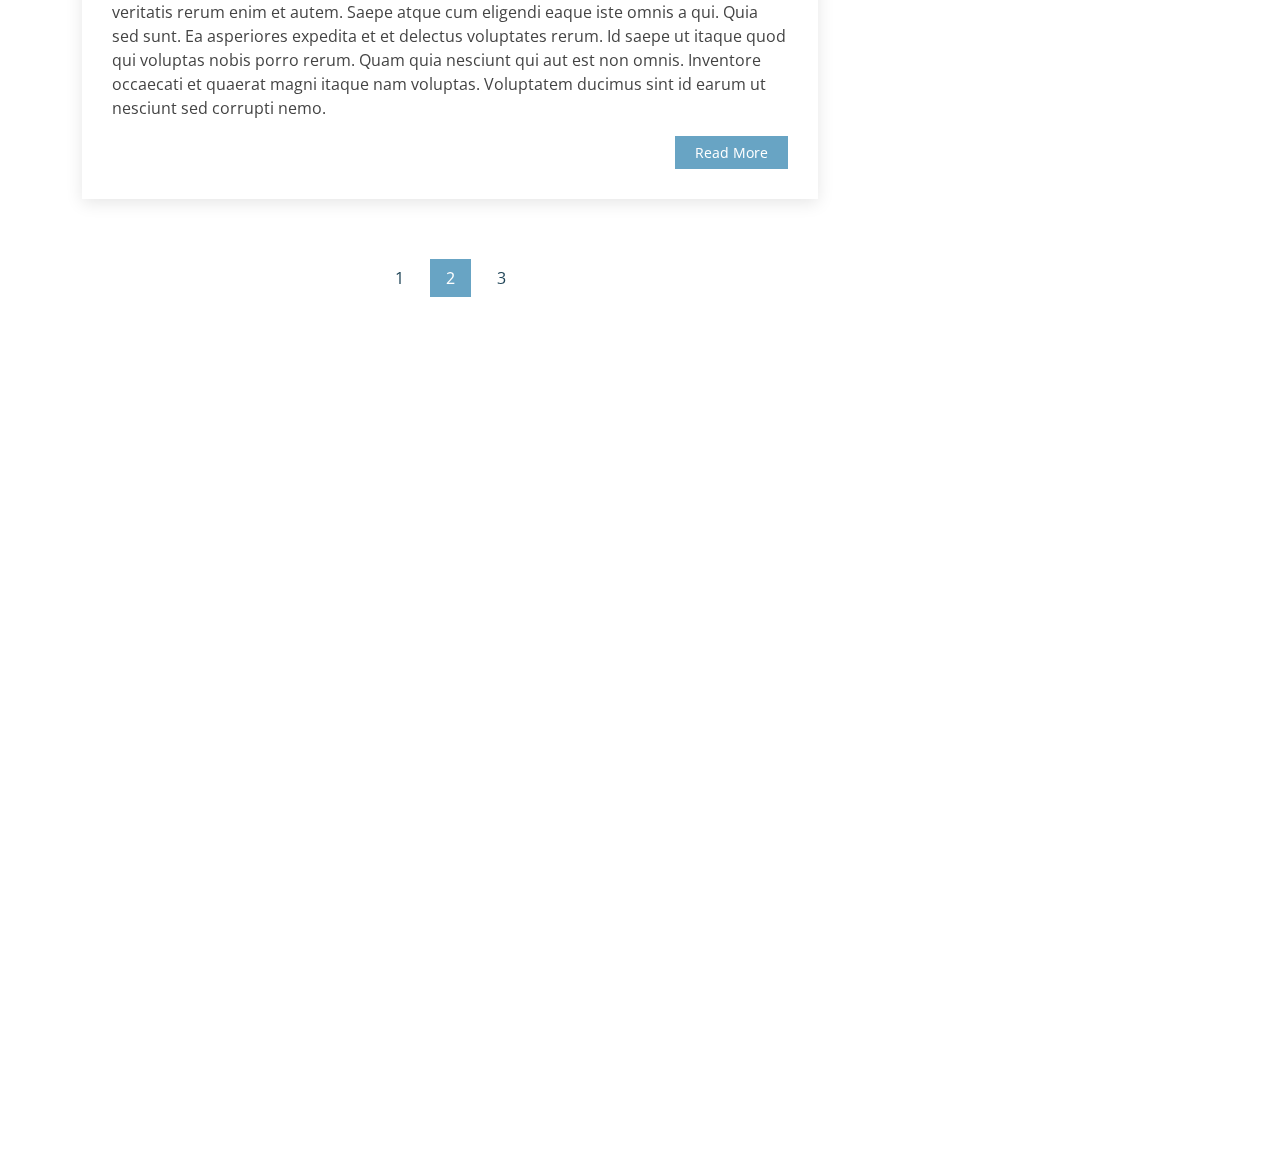
<file: blog.html>
<!DOCTYPE html>
<html lang="en">

<head>
    <meta charset="utf-8">
    <meta content="width=device-width, initial-scale=1.0" name="viewport">

    <title>VEGA TECHNOLOGIES HUB</title>
    <meta content="" name="description">
    <meta content="" name="keywords">

    <!-- Favicons -->
    <link href="assets/img/logo.jpg" rel="icon">
    <link href="assets/img/logo.jpg" rel="apple-touch-icon">

    <!-- Google Fonts -->
    <link
        href="https://fonts.googleapis.com/css?family=Open+Sans:300,300i,400,400i,600,600i,700,700i|Roboto:300,300i,400,400i,500,500i,700,700i&display=swap"
        rel="stylesheet">

    <!-- Vendor CSS Files -->
    <link href="assets/vendor/animate.css/animate.min.css" rel="stylesheet">
    <link href="assets/vendor/aos/aos.css" rel="stylesheet">
    <link href="assets/vendor/bootstrap/css/bootstrap.min.css" rel="stylesheet">
    <link href="assets/vendor/bootstrap-icons/bootstrap-icons.css" rel="stylesheet">
    <link href="assets/vendor/boxicons/css/boxicons.min.css" rel="stylesheet">
    <link href="assets/vendor/glightbox/css/glightbox.min.css" rel="stylesheet">
    <link href="assets/vendor/swiper/swiper-bundle.min.css" rel="stylesheet">
    <link rel="stylesheet" href="https://cdnjs.cloudflare.com/ajax/libs/font-awesome/6.4.0/css/all.min.css">

    <!-- Template Main CSS File -->
    <link href="assets/css/style.css" rel="stylesheet">
    <link href="assets/js/animate.js" rel="stylesheet">

    <!-- =======================================================
  * Template Name: VEGA TECHNOLOGIES - v4.11.0
  * Template URL: https://bootstrapmade.com/free-bootstrap-template-corporate-VEGA TECHNOLOGIES/
  * Author: BootstrapMade.com
  * License: https://bootstrapmade.com/license/
  ======================================================== -->
</head>

<body>

    <!-- ======= Header ======= -->
    <header id="header" class="fixed-top d-flex align-items-center header-transparent" style="background-color: #2732c9;">
        <div class="container d-flex justify-content-between align-items-center">

            <div class="logo">
                <h2 class="text-light"><a href="index.html"><span>VEGA TECHNOLOGIES</span></a></h2>
                <!-- Uncomment below if you prefer to use an image logo -->
                <!-- <a href="index.html"><img src="assets/img/logo.png" alt="" class="img-fluid"></a>-->
            </div>

            <nav id="navbar" class="navbar">
                <ul>
                    <li><a class="active " href="index.html">Home</a></li>
                    <li><a href="about.html">About</a></li>
                    <!-- <li><a href="services.html">Services</a></li> -->
                    <li class="dropdown"><a href="#"><span>Services</span> <i class="bi bi-chevron-down"></i></a>
                        <ul>
                            <li><a href="#">Mobile App Development</a></li>

                            <li><a href="#"> Websites And CMS Development</a></li>
                            <li><a href="#">Ecommerce Development</a></li>
                            <li><a href="#">Graphic Design</a></li>
                            <li><a href="#">Cloud Computing</a></li>
                            <li><a href="#"> POS Systems</a></li>
                        </ul>
                    </li>
                    <li><a href="reviews.html">Reviews</a></li>
                    <li><a href="blog.html">Blog</a></li>
                    <li><a href="team.html">Team</a></li>


                    <li><a href="contact.html">Contact Us</a></li>
                </ul>
                <i class="bi bi-list mobile-nav-toggle"></i>
            </nav><!-- .navbar -->

        </div>
    </header><!-- End Header -->

    <main id="main">

        <!-- ======= Blog Section ======= -->
        <section class="breadcrumbs">
            <div class="container">

                <div class="d-flex justify-content-between align-items-center">
                    <h2>Blog</h2>

                    <ol>
                        <li><a href="index.html">Home</a></li>
                        <li>Blog</li>
                    </ol>
                </div>

            </div>
        </section><!-- End Blog Section -->

        <!-- ======= Blog Section ======= -->
        <section id="blog" class="blog">
            <div class="container" data-aos="fade-up">

                <div class="row">

                    <div class="col-lg-8 entries">

                        <article class="entry">

                            <div class="entry-img">
                                <img src="assets/img/logo.jpg" alt="" class="img-fluid">
                            </div>

                            <h2 class="entry-title">
                                <a href="#">Dolorum optio tempore voluptas dignissimos cumque fuga qui
                                    quibusdam quia</a>
                            </h2>

                            <div class="entry-meta">
                                <ul>
                                    <li class="d-flex align-items-center"><i class="bi bi-person"></i> <a
                                            href="#">John Doe</a></li>
                                    <li class="d-flex align-items-center"><i class="bi bi-clock"></i> <a
                                            href="#"><time datetime="2020-01-01">Jan 1, 2020</time></a>
                                    </li>
                                    <li class="d-flex align-items-center"><i class="bi bi-chat-dots"></i> <a
                                            href="#">12 Comments</a></li>
                                </ul>
                            </div>

                            <div class="entry-content">
                                <p>
                                    Similique neque nam consequuntur ad non maxime aliquam quas. Quibusdam animi
                                    praesentium. Aliquam et laboriosam eius aut nostrum quidem aliquid dicta.
                                    Et eveniet enim. Qui velit est ea dolorem doloremque deleniti aperiam unde soluta.
                                    Est cum et quod quos aut ut et sit sunt. Voluptate porro consequatur assumenda
                                    perferendis dolore.
                                </p>
                                <div class="read-more">
                                    <a href="#">Read More</a>
                                </div>
                            </div>

                        </article><!-- End blog entry -->

                        <article class="entry">

                            <div class="entry-img">
                                <img src="assets/img/logo.jpg" alt="" class="img-fluid">
                            </div>

                            <h2 class="entry-title">
                                <a href="">Nisi magni odit consequatur autem nulla dolorem</a>
                            </h2>

                            <div class="entry-meta">
                                <ul>
                                    <li class="d-flex align-items-center"><i class="bi bi-person"></i> <a
                                            href="#">John Doe</a></li>
                                    <li class="d-flex align-items-center"><i class="bi bi-clock"></i> <a
                                            href="#"><time datetime="2020-01-01">Jan 1, 2020</time></a>
                                    </li>
                                    <li class="d-flex align-items-center"><i class="bi bi-chat-dots"></i> <a
                                            href="#">12 Comments</a></li>
                                </ul>
                            </div>

                            <div class="entry-content">
                                <p>
                                    Incidunt voluptate sit temporibus aperiam. Quia vitae aut sint ullam quis illum
                                    voluptatum et. Quo libero rerum voluptatem pariatur nam.
                                    Ad impedit qui officiis est in non aliquid veniam laborum. Id ipsum qui aut. Sit
                                    aliquam et quia molestias laboriosam. Tempora nam odit omnis eum corrupti qui
                                    aliquid excepturi molestiae. Facilis et sint quos sed voluptas. Maxime sed tempore
                                    enim omnis non alias odio quos distinctio.
                                </p>
                                <div class="read-more">
                                    <a href="#">Read More</a>
                                </div>
                            </div>

                        </article><!-- End blog entry -->

                        <article class="entry">

                            <div class="entry-img">
                                <img src="assets/img/logo.jpg" alt="" class="img-fluid">
                            </div>

                            <h2 class="entry-title">
                                <a href="#">Possimus soluta ut id suscipit ea ut. In quo quia et soluta
                                    libero sit sint.</a>
                            </h2>

                            <div class="entry-meta">
                                <ul>
                                    <li class="d-flex align-items-center"><i class="bi bi-person"></i> <a
                                            href="#">John Doe</a></li>
                                    <li class="d-flex align-items-center"><i class="bi bi-clock"></i> <a
                                            href="#"><time datetime="2020-01-01">Jan 1, 2020</time></a>
                                    </li>
                                    <li class="d-flex align-items-center"><i class="bi bi-chat-dots"></i> <a
                                            href="#">12 Comments</a></li>
                                </ul>
                            </div>

                            <div class="entry-content">
                                <p>
                                    Aut iste neque ut illum qui perspiciatis similique recusandae non. Fugit autem
                                    dolorem labore omnis et. Eum temporibus fugiat voluptate enim tenetur sunt omnis.
                                    Doloremque est saepe laborum aut. Ipsa cupiditate ex harum at recusandae nesciunt.
                                    Ut dolores velit.
                                </p>
                                <div class="read-more">
                                    <a href="#">Read More</a>
                                </div>
                            </div>

                        </article><!-- End blog entry -->

                        <article class="entry">

                            <div class="entry-img">
                                <img src="assets/img/logo.jpg" alt="" class="img-fluid">
                            </div>

                            <h2 class="entry-title">
                                <a href="#">Non rem rerum nam cum quo minus. Dolor distinctio deleniti
                                    explicabo eius exercitationem.</a>
                            </h2>

                            <div class="entry-meta">
                                <ul>
                                    <li class="d-flex align-items-center"><i class="bi bi-person"></i> <a
                                            href="#">John Doe</a></li>
                                    <li class="d-flex align-items-center"><i class="bi bi-clock"></i> <a
                                            href="#"><time datetime="2020-01-01">Jan 1, 2020</time></a>
                                    </li>
                                    <li class="d-flex align-items-center"><i class="bi bi-chat-dots"></i> <a
                                            href="#">12 Comments</a></li>
                                </ul>
                            </div>

                            <div class="entry-content">
                                <p>
                                    Aspernatur rerum perferendis et sint. Voluptates cupiditate voluptas atque quae. Rem
                                    veritatis rerum enim et autem. Saepe atque cum eligendi eaque iste omnis a qui.
                                    Quia sed sunt. Ea asperiores expedita et et delectus voluptates rerum. Id saepe ut
                                    itaque quod qui voluptas nobis porro rerum. Quam quia nesciunt qui aut est non
                                    omnis. Inventore occaecati et quaerat magni itaque nam voluptas. Voluptatem ducimus
                                    sint id earum ut nesciunt sed corrupti nemo.
                                </p>
                                <div class="read-more">
                                    <a href="#">Read More</a>
                                </div>
                            </div>

                        </article><!-- End blog entry -->

                        <div class="blog-pagination">
                            <ul class="justify-content-center">
                                <li><a href="#">1</a></li>
                                <li class="active"><a href="#">2</a></li>
                                <li><a href="#">3</a></li>
                            </ul>
                        </div>

                    </div><!-- End blog entries list -->

                    <div class="col-lg-4">

                        <div class="sidebar">

                            <h3 class="sidebar-title">Search</h3>
                            <div class="sidebar-item search-form">
                                <form action="">
                                    <input type="text">
                                    <button type="submit"><i class="bi bi-search"></i></button>
                                </form>
                            </div><!-- End sidebar search formn-->

                            <h3 class="sidebar-title">Categories</h3>
                            <div class="sidebar-item categories">
                                <ul>
                                    <li><a href="#">General <span>(25)</span></a></li>
                                    <li><a href="#">Machine Learning And Artificial Intelligence <span>(12)</span></a></li>
                                    <li><a href="#">Web Development <span>(5)</span></a></li>
                                    <li><a href="#">Mobile App Development<span>(22)</span></a></li>
                                    <li><a href="#">CyberSecurity<span>(8)</span></a></li>
                                    <li><a href="#">Database Systems<span>(14)</span></a></li>
                                </ul>
                            </div><!-- End sidebar categories-->

                            <h3 class="sidebar-title">Recent Posts</h3>
                            <div class="sidebar-item recent-posts">
                                <div class="post-item clearfix">
                                    <img src="assets/img/logo.jpg" alt="">
                                    <h4><a href="">Nihil blanditiis at in nihil autem</a></h4>
                                    <time datetime="2020-01-01">Jan 1, 2020</time>
                                </div>

                                <div class="post-item clearfix">
                                    <img src="assets/img/logo.jpg" alt="">
                                    <h4><a href="">Quidem autem et impedit</a></h4>
                                    <time datetime="2020-01-01">Jan 1, 2020</time>
                                </div>

                                <div class="post-item clearfix">
                                    <img src="assets/img/logo.jpg" alt="">
                                    <h4><a href="#">Id quia et et ut maxime similique occaecati ut</a>
                                    </h4>
                                    <time datetime="2020-01-01">Jan 1, 2020</time>
                                </div>

                                <div class="post-item clearfix">
                                    <img src="assets/img/logo.jpg" alt="">
                                    <h4><a href="#">Laborum corporis quo dara net para</a></h4>
                                    <time datetime="2020-01-01">Jan 1, 2020</time>
                                </div>

                                <div class="post-item clearfix">
                                    <img src="assets/img/logo.jpg" alt="">
                                    <h4><a href="">Et dolores corrupti quae illo quod dolor</a></h4>
                                    <time datetime="2020-01-01">Jan 1, 2020</time>
                                </div>

                            </div><!-- End sidebar recent posts-->

                          
                        </div><!-- End sidebar -->

                    </div><!-- End blog sidebar -->

                </div>

            </div>
        </section><!-- End Blog Section -->

    </main><!-- End #main -->

    <!-- ======= Footer ======= -->
<footer id="footer" data-aos="fade-up" data-aos-easing="ease-in-out" data-aos-duration="500">

    <div class="footer-newsletter">
        <div class="container">
            <div class="row">
                <div class="col-lg-6">
                    <h4>Our Newsletter</h4>
                    <p>Tamen quem nulla quae legam multos aute sint culpa legam noster magna</p>
                </div>
                <div class="col-lg-6">
                    <form action="" method="post">
                        <input type="email" name="email"><input type="submit" value="Subscribe">
                    </form>
                </div>
            </div>
        </div>
    </div>

    <div class="footer-top">
        <div class="container">
            <div class="row">

                <div class="col-lg-3 col-md-6 footer-links">
                    <h4>Page Urls</h4>
                    <ul>
                        <li><i class="bx bx-chevron-right"></i> <a href="#">Home</a></li>
                        <li><i class="bx bx-chevron-right"></i> <a href="#">About us</a></li>
                        <li><i class="bx bx-chevron-right"></i> <a href="#">Services</a></li>
                        <li><i class="bx bx-chevron-right"></i> <a href="#">Terms of service</a></li>
                        <li><i class="bx bx-chevron-right"></i> <a href="#">Privacy policy</a></li>
                    </ul>
                </div>

                <div class="col-lg-3 col-md-6 footer-links">
                    <h4>Our Services</h4>
                    <ul>
                        <li><i class="bx bx-chevron-right"></i> <a href="#">Web App Development</a></li>
                        <li><i class="bx bx-chevron-right"></i> <a href="#">Mobile App Development</a></li>
                        <li><i class="bx bx-chevron-right"></i> <a href="#">Machine Learning And AI solutions</a></li>
                        <li><i class="bx bx-chevron-right"></i> <a href="#">Block Chain Development</a></li>
                        <li><i class="bx bx-chevron-right"></i> <a href="#">Desktop Applications</a></li>
                        <li><i class="bx bx-chevron-right"></i> <a href="#">Graphic Design And Videography Solutions</a>
                        </li>
                        <li><i class="bx bx-chevron-right"></i> <a href="#">CyberSecurity Solutions </a></li>
                        <li><i class="bx bx-chevron-right"></i> <a href="#">Other Services</a></li>
                    </ul>
                </div>

                <div class="col-lg-3 col-md-6 footer-contact">
                    <h4>Contact Us</h4>
                    <p>
                        Kumasi To Accra Road<br>
                        Ashanti Region , AK 01723<br>
                        Ghana<br><br>
                        <strong>Phone:</strong> +233 501 459 677<br>
                        <strong>Email:</strong> info@vegatechnologies.com<br>
                    </p>

                </div>

                <div class="col-lg-3 col-md-6 footer-info">
                    <h3>About VEGA TECHNOLOGIES</h3>
                    <p>Cras fermentum odio eu feugiat lide par naso tierra. Justo eget nada terra videa magna derita
                        valies darta donna mare fermentum iaculis eu non diam phasellus.</p>
                    <div class="social-links mt-3">
                        <a href="#" class="twitter"><i class="bx bxl-twitter"></i></a>
                        <a href="#" class="facebook"><i class="bx bxl-facebook"></i></a>
                        <a href="#" class="instagram"><i class="bx bxl-instagram"></i></a>
                        <a href="#" class="linkedin"><i class="bx bxl-linkedin"></i></a>
                    </div>
                </div>

            </div>
        </div>
    </div>

    <div class="container">
        <div class="copyright">
            &copy; Copyright <strong><span>VEGA TECHNOLOGIES</span></strong>. All Rights Reserved
        </div>
        <div class="credits">

        </div>
    </div>
</footer><!-- End Footer -->

    <a href="#" class="back-to-top d-flex align-items-center justify-content-center"><i
            class="bi bi-arrow-up-short"></i></a>

    <!-- Vendor JS Files -->
    <script src="assets/vendor/purecounter/purecounter_vanilla.js"></script>
    <script src="assets/vendor/aos/aos.js"></script>
    <script src="assets/vendor/bootstrap/js/bootstrap.bundle.min.js"></script>
    <script src="assets/vendor/glightbox/js/glightbox.min.js"></script>
    <script src="assets/vendor/isotope-layout/isotope.pkgd.min.js"></script>
    <script src="assets/vendor/swiper/swiper-bundle.min.js"></script>
    <script src="assets/vendor/waypoints/noframework.waypoints.js"></script>
    <script src="assets/vendor/php-email-form/validate.js"></script>

    <!-- Template Main JS File -->
    <script src="assets/js/main.js"></script>

</body>

</html>
</file>
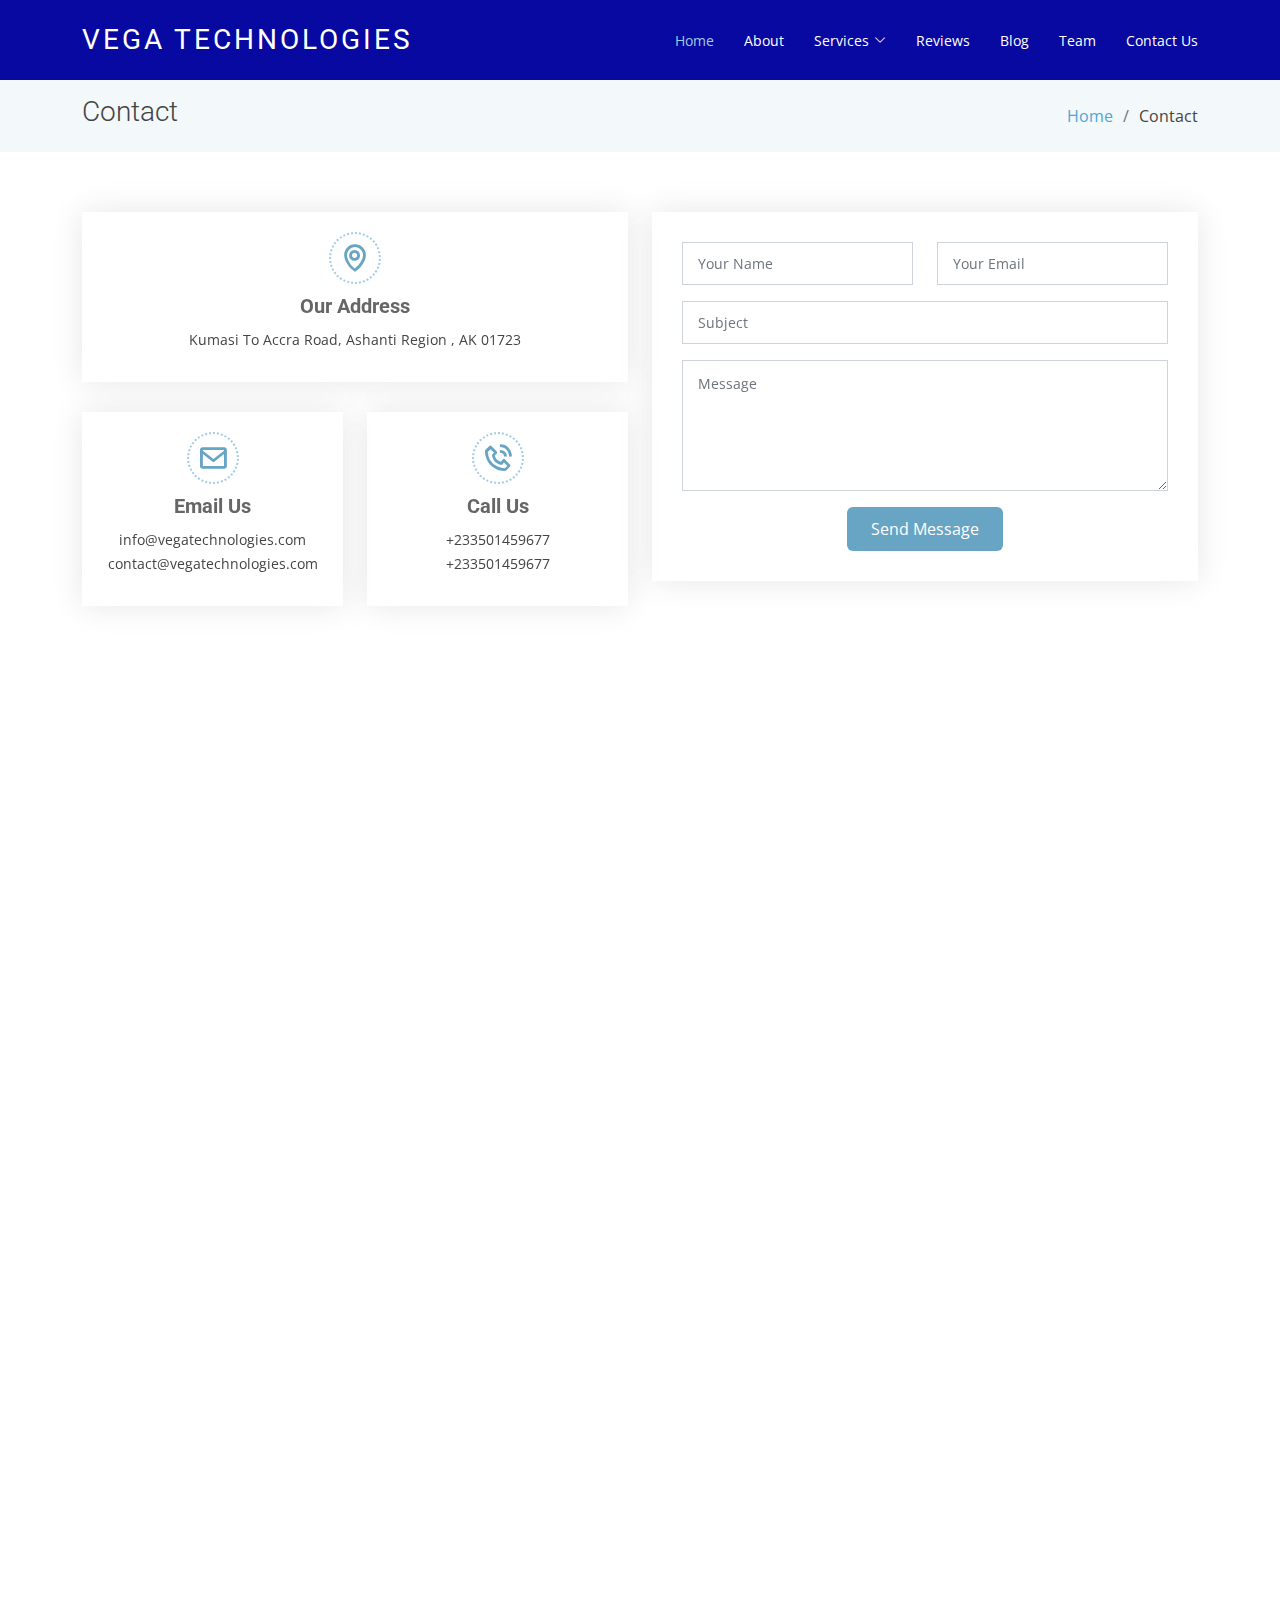
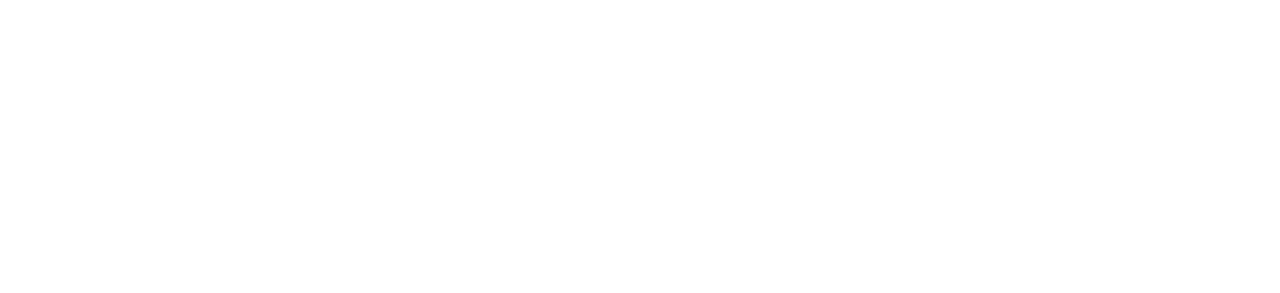
<file: contact.html>
<!DOCTYPE html>
<html lang="en">

<head>
  <meta charset="utf-8">
  <meta content="width=device-width, initial-scale=1.0" name="viewport">

  <title>VEGA TECHNOLOGIES HUB</title>
  <meta content="" name="description">
  <meta content="" name="keywords">

  <!-- Favicons -->
  <link href="assets/img/logo.jpg" rel="icon">
  <link href="assets/img/logo.jpg" rel="apple-touch-icon">

  <!-- Google Fonts -->
  <link
    href="https://fonts.googleapis.com/css?family=Open+Sans:300,300i,400,400i,600,600i,700,700i|Roboto:300,300i,400,400i,500,500i,700,700i&display=swap"
    rel="stylesheet">

  <!-- Vendor CSS Files -->
  <link href="assets/vendor/animate.css/animate.min.css" rel="stylesheet">
  <link href="assets/vendor/aos/aos.css" rel="stylesheet">
  <link href="assets/vendor/bootstrap/css/bootstrap.min.css" rel="stylesheet">
  <link href="assets/vendor/bootstrap-icons/bootstrap-icons.css" rel="stylesheet">
  <link href="assets/vendor/boxicons/css/boxicons.min.css" rel="stylesheet">
  <link href="assets/vendor/glightbox/css/glightbox.min.css" rel="stylesheet">
  <link href="assets/vendor/swiper/swiper-bundle.min.css" rel="stylesheet">
  <link rel="stylesheet" href="https://cdnjs.cloudflare.com/ajax/libs/font-awesome/6.4.0/css/all.min.css">

  <!-- Template Main CSS File -->
  <link href="assets/css/style.css" rel="stylesheet">

  <!-- =======================================================
  * Template Name: VEGA TECHNOLOGIES - v4.11.0
  * Template URL: https://bootstrapmade.com/free-bootstrap-template-corporate-VEGA TECHNOLOGIES/
  * Author: BootstrapMade.com
  * License: https://bootstrapmade.com/license/
  ======================================================== -->
</head>
<body>

  <!-- ======= Header ======= -->
  <header id="header" class="fixed-top d-flex align-items-center ">
    <div class="container d-flex justify-content-between align-items-center">

      <div class="logo">
        <h1 class="text-light"><a href="index.html"><span>VEGA TECHNOLOGIES</span></a></h1>
        <!-- Uncomment below if you prefer to use an image logo -->
        <!-- <a href="index.html"><img src="assets/img/logo.png" alt="" class="img-fluid"></a>-->
      </div>

      <nav id="navbar" class="navbar">
        <ul>
          <li><a class="active " href="index.html">Home</a></li>
          <li><a href="about.html">About</a></li>
          <!-- <li><a href="services.html">Services</a></li> -->
          <li class="dropdown"><a href="#"><span>Services</span> <i class="bi bi-chevron-down"></i></a>
            <ul>
              <li><a href="#">Mobile App Development</a></li>
      
              <li><a href="#"> Websites And CMS Development</a></li>
              <li><a href="#">Ecommerce Development</a></li>
              <li><a href="#">Graphic Design</a></li>
              <li><a href="#">Cloud Computing</a></li>
              <li><a href="#"> POS Systems</a></li>
            </ul>
          </li>
          <li><a href="reviews.html">Reviews</a></li>
          <li><a href="#">Blog</a></li>
          <li><a href="team.html">Team</a></li>
      
      
          <li><a href="contact.html">Contact Us</a></li>
        </ul>
        <i class="bi bi-list mobile-nav-toggle"></i>
      </nav><!-- .navbar -->

    </div>
  </header><!-- End Header -->

  <main id="main">

    <!-- ======= Contact Section ======= -->
    <section class="breadcrumbs">
      <div class="container">

        <div class="d-flex justify-content-between align-items-center">
          <h2>Contact</h2>
          <ol>
            <li><a href="index.html">Home</a></li>
            <li>Contact</li>
          </ol>
        </div>

      </div>
    </section><!-- End Contact Section -->

    <!-- ======= Contact Section ======= -->
    <section class="contact" data-aos="fade-up" data-aos-easing="ease-in-out" data-aos-duration="500">
      <div class="container">

        <div class="row">

          <div class="col-lg-6">

            <div class="row">
              <div class="col-md-12">
                <div class="info-box">
                  <i class="bx bx-map"></i>
                  <h3>Our Address</h3>
                  <p>Kumasi To Accra Road, Ashanti Region , AK 01723</p>
                </div>
              </div>
              <div class="col-md-6">
                <div class="info-box">
                  <i class="bx bx-envelope"></i>
                  <h3>Email Us</h3>
                  <p>info@vegatechnologies.com<br>contact@vegatechnologies.com</p>
                </div>
              </div>
              <div class="col-md-6">
                <div class="info-box">
                  <i class="bx bx-phone-call"></i>
                  <h3>Call Us</h3>
                  <p>+233501459677<br>+233501459677</p>
                </div>
              </div>
            </div>

          </div>

          <div class="col-lg-6">
            <form action="" method="post" role="form" class="php-email-form">
              <div class="row">
                <div class="col-md-6 form-group">
                  <input type="text" name="name" class="form-control" id="name" placeholder="Your Name" required>
                </div>
                <div class="col-md-6 form-group mt-3 mt-md-0">
                  <input type="email" class="form-control" name="email" id="email" placeholder="Your Email" required>
                </div>
              </div>
              <div class="form-group mt-3">
                <input type="text" class="form-control" name="subject" id="subject" placeholder="Subject" required>
              </div>
              <div class="form-group mt-3">
                <textarea class="form-control" name="message" rows="5" placeholder="Message" required></textarea>
              </div>
              <div class="my-3">
                <div class="loading">Loading</div>
                <div class="error-message"></div>
                <div class="sent-message">Your message has been sent... Thank you!</div>
              </div>
              <div class="text-center"><button type="submit" class="btn btn-outline-primary">Send Message</button></div>
            </form>
          </div>

        </div>

      </div>
    </section><!-- End Contact Section -->

    <!-- ======= Map Section ======= -->
    <section class="map mt-2">
      <div class="container-fluid p-0">
      <iframe
        src="https://www.google.com/maps/embed?pb=!1m18!1m12!1m3!1d3962.7066363660565!2d-1.5787616901842743!3d6.683216821260361!2m3!1f0!2f0!3f0!3m2!1i1024!2i768!4f13.1!3m3!1m2!1s0xfdb9501e105748d%3A0x96a50b9d42c20fe2!2sKNUST%20Commercial%20Area!5e0!3m2!1sen!2sgh!4v1682386116297!5m2!1sen!2sgh"
        width="600" height="450" style="border:0;" allowfullscreen="" loading="lazy"
        referrerpolicy="no-referrer-when-downgrade"></iframe>
         <!-- <iframe src="https://www.google.com/maps/embed?pb=!1m18!1m12!1m3!1d3024.2219901290355!2d-74.00369368400567!3d40.71312937933185!2m3!1f0!2f0!3f0!3m2!1i1024!2i768!4f13.1!3m3!1m2!1s0x89c25a23e28c1191%3A0x49f75d3281df052a!2s150%20Park%20Row%2C%20New%20York%2C%20NY%2010007%2C%20USA!5e0!3m2!1sen!2sbg!4v1579767901424!5m2!1sen!2sbg" frameborder="0" style="border:0;" allowfullscreen=""></iframe> -->
      </div>
    </section><!-- End Map Section -->

  </main><!-- End #main -->

  <!-- ======= Footer ======= -->
  <footer id="footer" data-aos="fade-up" data-aos-easing="ease-in-out" data-aos-duration="500">
  
    <div class="footer-newsletter">
      <div class="container">
        <div class="row">
          <div class="col-lg-6">
            <h4>Our Newsletter</h4>
            <p>Tamen quem nulla quae legam multos aute sint culpa legam noster magna</p>
          </div>
          <div class="col-lg-6">
            <form action="" method="post">
              <input type="email" name="email"><input type="submit" value="Subscribe">
            </form>
          </div>
        </div>
      </div>
    </div>
  
    <div class="footer-top">
      <div class="container">
        <div class="row">
  
          <div class="col-lg-3 col-md-6 footer-links">
            <h4>Page Urls</h4>
            <ul>
              <li><i class="bx bx-chevron-right"></i> <a href="#">Home</a></li>
              <li><i class="bx bx-chevron-right"></i> <a href="#">About us</a></li>
              <li><i class="bx bx-chevron-right"></i> <a href="#">Services</a></li>
              <li><i class="bx bx-chevron-right"></i> <a href="#">Terms of service</a></li>
              <li><i class="bx bx-chevron-right"></i> <a href="#">Privacy policy</a></li>
            </ul>
          </div>
  
          <div class="col-lg-3 col-md-6 footer-links">
            <h4>Our Services</h4>
            <ul>
              <li><i class="bx bx-chevron-right"></i> <a href="#">Web App Development</a></li>
              <li><i class="bx bx-chevron-right"></i> <a href="#">Mobile App Development</a></li>
              <li><i class="bx bx-chevron-right"></i> <a href="#">Machine Learning And AI solutions</a></li>
              <li><i class="bx bx-chevron-right"></i> <a href="#">Block Chain Development</a></li>
              <li><i class="bx bx-chevron-right"></i> <a href="#">Desktop Applications</a></li>
              <li><i class="bx bx-chevron-right"></i> <a href="#">Graphic Design And Videography Solutions</a></li>
              <li><i class="bx bx-chevron-right"></i> <a href="#">CyberSecurity Solutions </a></li>
              <li><i class="bx bx-chevron-right"></i> <a href="#">Other Services</a></li>
            </ul>
          </div>
  
          <div class="col-lg-3 col-md-6 footer-contact">
            <h4>Contact Us</h4>
            <p>
              Kumasi To Accra Road<br>
              Ashanti Region , AK 01723<br>
              Ghana<br><br>
              <strong>Phone:</strong> +233 501 459 677<br>
              <strong>Email:</strong> info@vegatechnologies.com<br>
            </p>
  
          </div>
  
          <div class="col-lg-3 col-md-6 footer-info">
            <h3>About VEGA TECHNOLOGIES</h3>
            <p>Cras fermentum odio eu feugiat lide par naso tierra. Justo eget nada terra videa magna derita valies darta
              donna mare fermentum iaculis eu non diam phasellus.</p>
            <div class="social-links mt-3">
              <a href="#" class="twitter"><i class="bx bxl-twitter"></i></a>
              <a href="#" class="facebook"><i class="bx bxl-facebook"></i></a>
              <a href="#" class="instagram"><i class="bx bxl-instagram"></i></a>
              <a href="#" class="linkedin"><i class="bx bxl-linkedin"></i></a>
            </div>
          </div>
  
        </div>
      </div>
    </div>
  
    <div class="container">
      <div class="copyright">
        &copy; Copyright <strong><span>VEGA TECHNOLOGIES</span></strong>. All Rights Reserved
      </div>
      <div class="credits">
  
      </div>
    </div>
  </footer><!-- End Footer -->

  <a href="#" class="back-to-top d-flex align-items-center justify-content-center"><i class="bi bi-arrow-up-short"></i></a>

  <!-- Vendor JS Files -->
  <script src="assets/vendor/purecounter/purecounter_vanilla.js"></script>
  <script src="assets/vendor/aos/aos.js"></script>
  <script src="assets/vendor/bootstrap/js/bootstrap.bundle.min.js"></script>
  <script src="assets/vendor/glightbox/js/glightbox.min.js"></script>
  <script src="assets/vendor/isotope-layout/isotope.pkgd.min.js"></script>
  <script src="assets/vendor/swiper/swiper-bundle.min.js"></script>
  <script src="assets/vendor/waypoints/noframework.waypoints.js"></script>
  <script src="assets/vendor/php-email-form/validate.js"></script>

  <!-- Template Main JS File -->
  <script src="assets/js/main.js"></script>

</body>

</html>
</file>
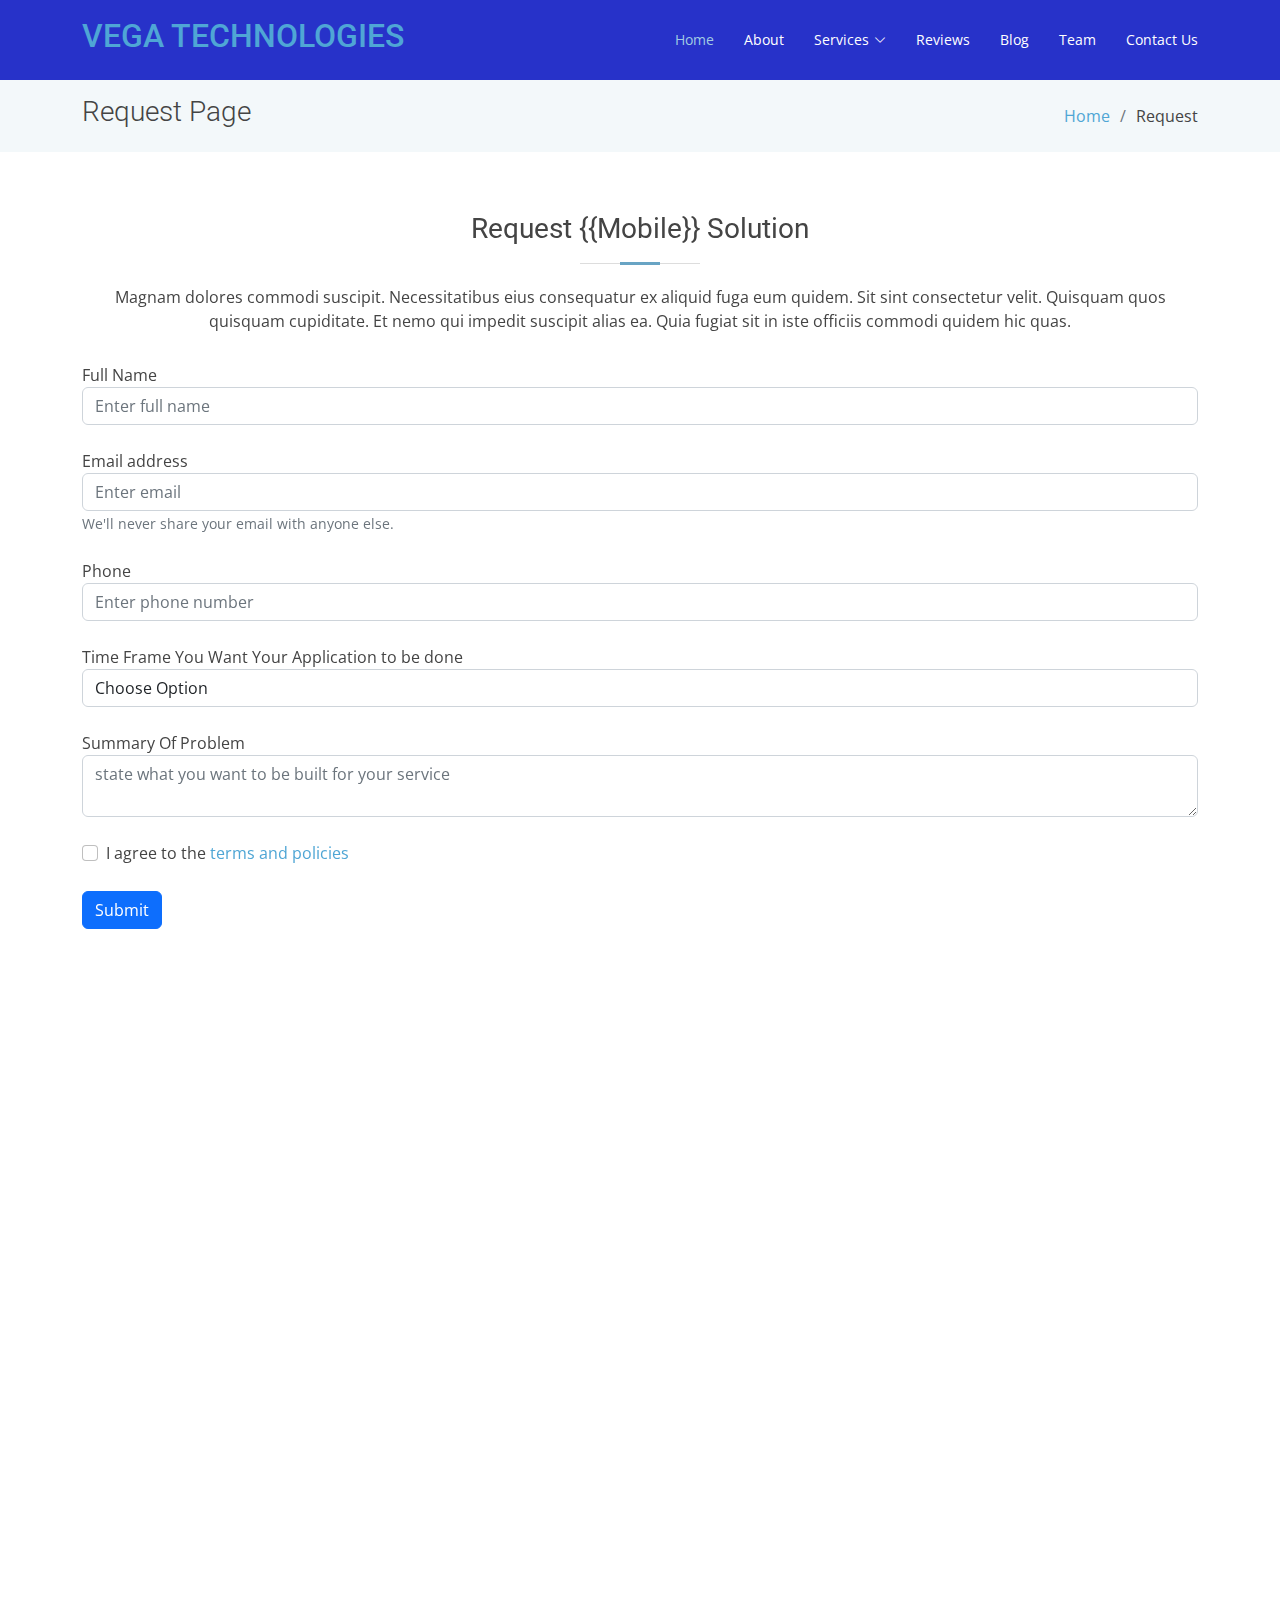
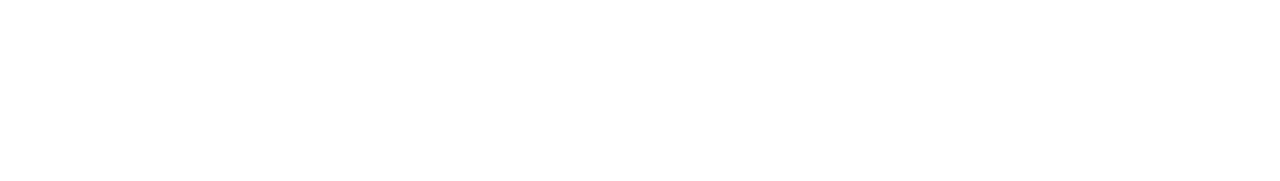
<file: request.html>
<!DOCTYPE html>
<html lang="en">

<head>
    <meta charset="utf-8">
    <meta content="width=device-width, initial-scale=1.0" name="viewport">

    <title>VEGA TECHNOLOGIES HUB</title>
    <meta content="" name="description">
    <meta content="" name="keywords">

    <!-- Favicons -->
    <link href="assets/img/logo.jpg" rel="icon">
    <link href="assets/img/logo.jpg" rel="apple-touch-icon">

    <!-- Google Fonts -->
    <link
        href="https://fonts.googleapis.com/css?family=Open+Sans:300,300i,400,400i,600,600i,700,700i|Roboto:300,300i,400,400i,500,500i,700,700i&display=swap"
        rel="stylesheet">

    <!-- Vendor CSS Files -->
    <link href="assets/vendor/animate.css/animate.min.css" rel="stylesheet">
    <link href="assets/vendor/aos/aos.css" rel="stylesheet">
    <link href="assets/vendor/bootstrap/css/bootstrap.min.css" rel="stylesheet">
    <link href="assets/vendor/bootstrap-icons/bootstrap-icons.css" rel="stylesheet">
    <link href="assets/vendor/boxicons/css/boxicons.min.css" rel="stylesheet">
    <link href="assets/vendor/glightbox/css/glightbox.min.css" rel="stylesheet">
    <link href="assets/vendor/swiper/swiper-bundle.min.css" rel="stylesheet">
    <link rel="stylesheet" href="https://cdnjs.cloudflare.com/ajax/libs/font-awesome/6.4.0/css/all.min.css">

    <!-- Template Main CSS File -->
    <link href="assets/css/style.css" rel="stylesheet">
    <link href="assets/js/animate.js" rel="stylesheet">

    <!-- =======================================================
  * Template Name: VEGA TECHNOLOGIES - v4.11.0
  * Template URL: https://bootstrapmade.com/free-bootstrap-template-corporate-VEGA TECHNOLOGIES/
  * Author: BootstrapMade.com
  * License: https://bootstrapmade.com/license/
  ======================================================== -->
</head>

<body>

    <!-- ======= Header ======= -->
    <header id="header" class="fixed-top d-flex align-items-center header-transparent" style="background-color: #2732c9;">
        <div class="container d-flex justify-content-between align-items-center">

            <div class="logo" style="display:flex">
                <!-- <img src="./assets/img/icono.jpg" style="width: 40px;height: 50px; border-radius: 50%;"> -->
                <h2 class="text-light"><a href="index.html"><span>VEGA TECHNOLOGIES</span></a></h2>
                <!-- Uncomment below if you prefer to use an image logo -->
                <!-- <a href="index.html"><img src="assets/img/logo.png" alt="" class="img-fluid"></a>-->
            </div>

            <nav id="navbar" class="navbar">
                <ul>
                    <li><a class="active " href="index.html">Home</a></li>
                    <li><a href="about.html">About</a></li>
                    <!-- <li><a href="services.html">Services</a></li> -->
                    <li class="dropdown"><a href="#"><span>Services</span> <i class="bi bi-chevron-down"></i></a>
                        <ul>
                            <li><a href="#">Mobile App Development</a></li>

                            <li><a href="#"> Websites And CMS Development</a></li>
                            <li><a href="#">Ecommerce Development</a></li>
                            <li><a href="#">Graphic Design</a></li>
                            <li><a href="#">Cloud Computing</a></li>
                            <li><a href="#"> POS Systems</a></li>
                        </ul>
                    </li>
                    <li><a href="reviews.html">Reviews</a></li>
                    <li><a href="blog.html">Blog</a></li>
                    <li><a href="team.html">Team</a></li>


                    <li><a href="contact.html">Contact Us</a></li>
                </ul>
                <i class="bi bi-list mobile-nav-toggle"></i>
            </nav><!-- .navbar -->

        </div>
    </header><!-- End Header -->

    

    <main id="main">
    
        <!-- ======= About Us Section ======= -->
        <section class="breadcrumbs">
            <div class="container">
    
                <div class="d-flex justify-content-between align-items-center">
                    <h2>Request Page</h2>
                    <ol>
                        <li><a href="index.html">Home</a></li>
                        <li>Request</li>
                    </ol>
                </div>
    
            </div>
        </section><!-- End About Us Section -->
    
        <!-- ======= About Section ======= -->
    
    
    
    
        <!-- ======= Facts Section ======= -->
        <!-- End Facts Section -->
    
    
        <!-- ======= Tetstimonials Section ======= -->
        <section class="testimonials" data-aos="fade-up">
            <div class="container">
    
                <div class="section-title">
                    <h2>Request {{Mobile}} Solution</h2>
                    <p>Magnam dolores commodi suscipit. Necessitatibus eius consequatur ex aliquid fuga eum quidem. Sit
                        sint consectetur velit. Quisquam quos quisquam cupiditate. Et nemo qui impedit suscipit alias
                        ea. Quia fugiat sit in iste officiis commodi quidem hic quas.</p>
                </div>
    
                <form>
                    <div class="form-group">
                        <label for="exampleInputEmail1">Full Name</label>
                        <input type="email" class="form-control" id="exampleInputEmail1" aria-describedby="emailHelp"
                            placeholder="Enter full name" required>
                        <!-- <small id="emailHelp" class="form-text text-muted">We'll never share your email with anyone else.</small> -->
                    </div>
                    <br>
                    <div class="form-group">
                        <label for="exampleInputEmail1">Email address</label>
                        <input type="email" class="form-control" id="exampleInputEmail1" aria-describedby="emailHelp"
                            placeholder="Enter email" required>
                        <small id="emailHelp" class="form-text text-muted">We'll never share your email with anyone else.</small>
                    </div>
                    <br>
                    <div class="form-group">
                        <label for="exampleInputEmail1">Phone</label>
                        <input type="number" class="form-control" id="exampleInputEmail1" aria-describedby="emailHelp"
                            placeholder="Enter phone number" required>
                        <!-- <small id="emailHelp" class="form-text text-muted">We'll never share your email with anyone else.</small> -->
                    </div>
                    <br>
                    <div class="form-group">
                        <label for="exampleInputEmail1">Time Frame You Want Your Application to be done</label>
                        <select class="form-control">
                            <option hidden value="">Choose Option<i class="bi bi-arrow-right"></i><i class="fa fa-arrow-down"></i></option>
                            <option>one</option>
                            <option>one</option>
                            <option>one</option>
                            <option>one</option>
                            <option>one</option>
                        </select>
                        <!-- <small id="emailHelp" class="form-text text-muted">We'll never share your email with anyone else.</small> -->
                    </div>
                    <br>
                    <div class="form-group">
                        <label for="exampleInputPassword1">Summary Of Problem</label>
                        <textarea type="text" class="form-control"  placeholder="state what you want to be built for your service"></textarea>
                    </div>
                    <br>
                    <div class="form-check">
                        <input type="checkbox" class="form-check-input" id="exampleCheck1">
                        <label class="form-check-label" for="exampleCheck1">I agree to the <a  href="">terms and policies</a> </label>
                    </div>
                    <br>

                    <button type="submit" class="btn btn-primary">Submit</button>
                </form>
    
            </div>
        </section><!-- End Ttstimonials Section -->
    
    </main>

    <!-- ======= Footer ======= -->
    <footer id="footer" data-aos="fade-up" data-aos-easing="ease-in-out" data-aos-duration="500">

        <div class="footer-newsletter">
            <div class="container">
                <div class="row">
                    <div class="col-lg-6">
                        <h4>Our Newsletter</h4>
                        <p>Tamen quem nulla quae legam multos aute sint culpa legam noster magna</p>
                    </div>
                    <div class="col-lg-6">
                        <form action="" method="post">
                            <input type="email" name="email"><input type="submit" value="Subscribe">
                        </form>
                    </div>
                </div>
            </div>
        </div>

        <div class="footer-top">
            <div class="container">
                <div class="row">

                    <div class="col-lg-3 col-md-6 footer-links">
                        <h4>Page Urls</h4>
                        <ul>
                            <li><i class="bx bx-chevron-right"></i> <a href="#">Home</a></li>
                            <li><i class="bx bx-chevron-right"></i> <a href="#">About us</a></li>
                            <li><i class="bx bx-chevron-right"></i> <a href="#">Services</a></li>
                            <li><i class="bx bx-chevron-right"></i> <a href="#">Terms of service</a></li>
                            <li><i class="bx bx-chevron-right"></i> <a href="#">Privacy policy</a></li>
                        </ul>
                    </div>

                    <div class="col-lg-3 col-md-6 footer-links">
                        <h4>Our Services</h4>
                        <ul>
                            <li><i class="bx bx-chevron-right"></i> <a href="#">Web App Development</a></li>
                            <li><i class="bx bx-chevron-right"></i> <a href="#">Mobile App Development</a></li>
                            <li><i class="bx bx-chevron-right"></i> <a href="#">Cloud Computing</a></li>
                            <!-- <li><i class="bx bx-chevron-right"></i> <a href="#">Block Chain Development</a></li> -->
                            <li><i class="bx bx-chevron-right"></i> <a href="#">POS Systems</a></li>
                            <li><i class="bx bx-chevron-right"></i> <a href="#">Graphic Design </a></li>
                            <li><i class="bx bx-chevron-right"></i> <a href="#">E-commerce Development </a></li>
                            <li><i class="bx bx-chevron-right"></i> <a href="#">Other Services</a></li>
                        </ul>
                    </div>

                    <div class="col-lg-3 col-md-6 footer-contact">
                        <h4>Contact Us</h4>
                        <p>
                            Kumasi To Accra Road<br>
                            Ashanti Region , AK 01723<br>
                            Ghana<br><br>
                            <strong>Phone:</strong> +233 501 459 677<br>
                            <strong>Email:</strong> info@vegatechnologies.com<br>
                        </p>

                    </div>

                    <div class="col-lg-3 col-md-6 footer-info">
                        <h3>About VEGA TECHNOLOGIES</h3>
                        <p>Cras fermentum odio eu feugiat lide par naso tierra. Justo eget nada terra videa magna derita
                            valies darta donna mare fermentum iaculis eu non diam phasellus.</p>
                        <div class="social-links mt-3">
                            <a href="#" class="twitter"><i class="bx bxl-twitter"></i></a>
                            <a href="#" class="facebook"><i class="bx bxl-facebook"></i></a>
                            <a href="#" class="instagram"><i class="bx bxl-instagram"></i></a>
                            <a href="#" class="linkedin"><i class="bx bxl-linkedin"></i></a>
                        </div>
                    </div>

                </div>
            </div>
        </div>

        <div class="container">
            <div class="copyright">
                &copy; Copyright <strong><span>VEGA TECHNOLOGIES</span></strong>. All Rights Reserved
            </div>
            <div class="credits">

            </div>
        </div>
    </footer><!-- End Footer -->

    <a href="#" class="back-to-top d-flex align-items-center justify-content-center"><i
            class="bi bi-arrow-up-short"></i></a>

    <!-- Vendor JS Files -->
    <script src="assets/vendor/purecounter/purecounter_vanilla.js"></script>
    <script src="assets/vendor/aos/aos.js"></script>
    <script src="assets/vendor/bootstrap/js/bootstrap.bundle.min.js"></script>
    <script src="assets/vendor/glightbox/js/glightbox.min.js"></script>
    <script src="assets/vendor/isotope-layout/isotope.pkgd.min.js"></script>
    <script src="assets/vendor/swiper/swiper-bundle.min.js"></script>
    <script src="assets/vendor/waypoints/noframework.waypoints.js"></script>
    <script src="assets/vendor/php-email-form/validate.js"></script>

    <!-- Template Main JS File -->
    <script src="assets/js/main.js"></script>

</body>

</html>
</file>
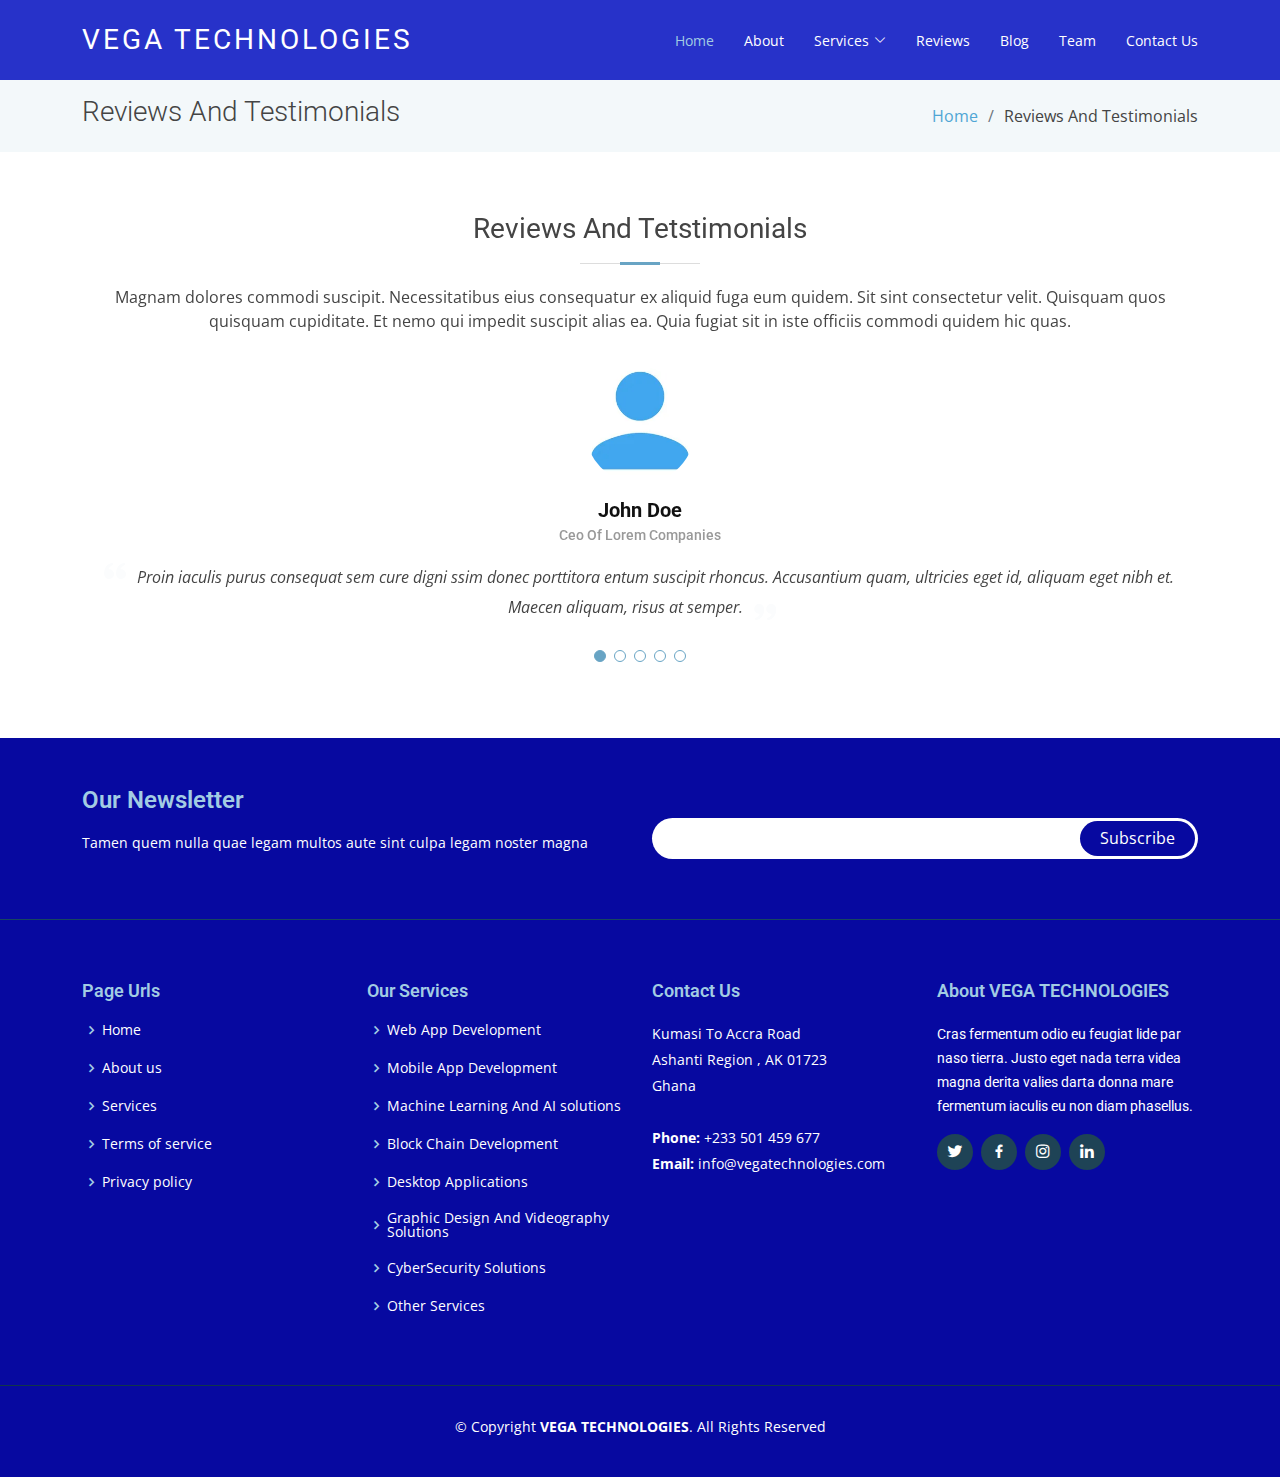
<file: reviews.html>
<!DOCTYPE html>
<html lang="en">

<head>
    <meta charset="utf-8">
    <meta content="width=device-width, initial-scale=1.0" name="viewport">

    <title>VEGA TECHNOLOGIES HUB</title>
    <meta content="" name="description">
    <meta content="" name="keywords">

    <!-- Favicons -->
    <link href="assets/img/logo.jpg" rel="icon">
    <link href="assets/img/logo.jpg" rel="apple-touch-icon">

    <!-- Google Fonts -->
    <link
        href="https://fonts.googleapis.com/css?family=Open+Sans:300,300i,400,400i,600,600i,700,700i|Roboto:300,300i,400,400i,500,500i,700,700i&display=swap"
        rel="stylesheet">

    <!-- Vendor CSS Files -->
    <link href="assets/vendor/animate.css/animate.min.css" rel="stylesheet">
    <link href="assets/vendor/aos/aos.css" rel="stylesheet">
    <link href="assets/vendor/bootstrap/css/bootstrap.min.css" rel="stylesheet">
    <link href="assets/vendor/bootstrap-icons/bootstrap-icons.css" rel="stylesheet">
    <link href="assets/vendor/boxicons/css/boxicons.min.css" rel="stylesheet">
    <link href="assets/vendor/glightbox/css/glightbox.min.css" rel="stylesheet">
    <link href="assets/vendor/swiper/swiper-bundle.min.css" rel="stylesheet">
    <link rel="stylesheet" href="https://cdnjs.cloudflare.com/ajax/libs/font-awesome/6.4.0/css/all.min.css">

    <!-- Template Main CSS File -->
    <link href="assets/css/style.css" rel="stylesheet">

    <!-- =======================================================
  * Template Name: VEGA TECHNOLOGIES - v4.11.0
  * Template URL: https://bootstrapmade.com/free-bootstrap-template-corporate-VEGA TECHNOLOGIES/
  * Author: BootstrapMade.com
  * License: https://bootstrapmade.com/license/
  ======================================================== -->
</head>

<body>

    <!-- ======= Header ======= -->
    <header id="header" class="fixed-top d-flex align-items-center header-transparent"
        style="background-color: #2732c9;">
        <div class="container d-flex justify-content-between align-items-center">

            <div class="logo">
                <h1 class="text-light"><a href="index.html"><span>VEGA TECHNOLOGIES</span></a></h1>
                <!-- Uncomment below if you prefer to use an image logo -->
                <!-- <a href="index.html"><img src="assets/img/logo.png" alt="" class="img-fluid"></a>-->
            </div>

            <nav id="navbar" class="navbar">
                <ul>
                    <li><a class="active " href="index.html">Home</a></li>
                    <li><a href="about.html">About</a></li>
                    <!-- <li><a href="services.html">Services</a></li> -->
                    <li class="dropdown"><a href="#"><span>Services</span> <i class="bi bi-chevron-down"></i></a>
                        <ul>
                            <li><a href="#">Mobile App Development</a></li>
            
                            <li><a href="#"> Websites And CMS Development</a></li>
                            <li><a href="#">Ecommerce Development</a></li>
                            <li><a href="#">Graphic Design</a></li>
                            <li><a href="#">Cloud Computing</a></li>
                            <li><a href="#"> POS Systems</a></li>
                        </ul>
                    </li>
                    <li><a href="reviews.html">Reviews</a></li>
                    <li><a href="#">Blog</a></li>
                    <li><a href="team.html">Team</a></li>
            
            
                    <li><a href="contact.html">Contact Us</a></li>
                </ul>
                <i class="bi bi-list mobile-nav-toggle"></i>
            </nav><!-- .navbar -->

        </div>
    </header><!-- End Header -->

    <main id="main">

        <!-- ======= About Us Section ======= -->
        <section class="breadcrumbs">
            <div class="container">

                <div class="d-flex justify-content-between align-items-center">
                    <h2>Reviews And Testimonials</h2>
                    <ol>
                        <li><a href="index.html">Home</a></li>
                        <li>Reviews And Testimonials</li>
                    </ol>
                </div>

            </div>
        </section><!-- End About Us Section -->

        <!-- ======= About Section ======= -->
        

        

        <!-- ======= Facts Section ======= -->
        <!-- End Facts Section -->


        <!-- ======= Tetstimonials Section ======= -->
        <section class="testimonials" data-aos="fade-up">
            <div class="container">

                <div class="section-title">
                    <h2>Reviews And Tetstimonials</h2>
                    <p>Magnam dolores commodi suscipit. Necessitatibus eius consequatur ex aliquid fuga eum quidem. Sit
                        sint consectetur velit. Quisquam quos quisquam cupiditate. Et nemo qui impedit suscipit alias
                        ea. Quia fugiat sit in iste officiis commodi quidem hic quas.</p>
                </div>

                <div class="testimonials-carousel swiper">
                    <div class="swiper-wrapper">
                        <div class="testimonial-item swiper-slide">
                            <img src="assets/img/df.webp" class="testimonial-img" alt="">
                            <h3>John Doe</h3>
                            <h4>Ceo Of Lorem Companies</h4>
                            <p>
                                <i class="bx bxs-quote-alt-left quote-icon-left"></i>
                                Proin iaculis purus consequat sem cure digni ssim donec porttitora entum suscipit
                                rhoncus. Accusantium quam, ultricies eget id, aliquam eget nibh et. Maecen aliquam,
                                risus at semper.
                                <i class="bx bxs-quote-alt-right quote-icon-right"></i>
                            </p>
                        </div>

                        <div class="testimonial-item swiper-slide">
                            <img src="assets/img/df.webp" class="testimonial-img" alt="">
                            <h3>Jeff Doe</h3>
                            <h4>Founder Of Lorem Vehicles</h4>
                            <p>
                                <i class="bx bxs-quote-alt-left quote-icon-left"></i>
                                Proin iaculis purus consequat sem cure digni ssim donec porttitora entum suscipit
                                rhoncus. Accusantium quam,
                                ultricies eget id, aliquam eget nibh et. Maecen aliquam, risus at semper.
                                <i class="bx bxs-quote-alt-right quote-icon-right"></i>
                            </p>
                        </div>

                        <div class="testimonial-item swiper-slide">
                            <img src="assets/img/df.webp" class="testimonial-img" alt="">
                            <h3>Jude Doe</h3>
                            <h4>Ceo Of Ipsium Media</h4>
                            <p>
                                <i class="bx bxs-quote-alt-left quote-icon-left"></i>
                                Proin iaculis purus consequat sem cure digni ssim donec porttitora entum suscipit
                                rhoncus. Accusantium quam,
                                ultricies eget id, aliquam eget nibh et. Maecen aliquam, risus at semper.
                                <i class="bx bxs-quote-alt-right quote-icon-right"></i>
                            </p>
                        </div>

                        <div class="testimonial-item swiper-slide">
                            <img src="assets/img/df.webp" class="testimonial-img" alt="">
                            <h3>Jack Doe</h3>
                            <h4>Entrepreneur</h4>
                            <p>
                                <i class="bx bxs-quote-alt-left quote-icon-left"></i>
                                Proin iaculis purus consequat sem cure digni ssim donec porttitora entum suscipit
                                rhoncus. Accusantium quam,
                                ultricies eget id, aliquam eget nibh et. Maecen aliquam, risus at semper.
                                <i class="bx bxs-quote-alt-right quote-icon-right"></i>
                            </p>
                        </div>

                        <div class="testimonial-item swiper-slide">
                            <img src="assets/img/df.webp" class="testimonial-img" alt="">
                            <h3>Jane Doe</h3>
                            <h4>Worker at DevEngines</h4>
                            <p>
                                <i class="bx bxs-quote-alt-left quote-icon-left"></i>
                                Proin iaculis purus consequat sem cure digni ssim donec porttitora entum suscipit
                                rhoncus. Accusantium quam,
                                ultricies eget id, aliquam eget nibh et. Maecen aliquam, risus at semper.
                                <i class="bx bxs-quote-alt-right quote-icon-right"></i>
                            </p>
                        </div>
                    </div>
                    <div class="swiper-pagination"></div>
                </div>

            </div>
        </section><!-- End Ttstimonials Section -->

    </main><!-- End #main -->

    <!-- ======= Footer ======= -->
    <footer id="footer" data-aos="fade-up" data-aos-easing="ease-in-out" data-aos-duration="500">

        <div class="footer-newsletter">
            <div class="container">
                <div class="row">
                    <div class="col-lg-6">
                        <h4>Our Newsletter</h4>
                        <p>Tamen quem nulla quae legam multos aute sint culpa legam noster magna</p>
                    </div>
                    <div class="col-lg-6">
                        <form action="" method="post">
                            <input type="email" name="email"><input type="submit" value="Subscribe">
                        </form>
                    </div>
                </div>
            </div>
        </div>

        <div class="footer-top">
            <div class="container">
                <div class="row">

                    <div class="col-lg-3 col-md-6 footer-links">
                        <h4>Page Urls</h4>
                        <ul>
                            <li><i class="bx bx-chevron-right"></i> <a href="#">Home</a></li>
                            <li><i class="bx bx-chevron-right"></i> <a href="#">About us</a></li>
                            <li><i class="bx bx-chevron-right"></i> <a href="#">Services</a></li>
                            <li><i class="bx bx-chevron-right"></i> <a href="#">Terms of service</a></li>
                            <li><i class="bx bx-chevron-right"></i> <a href="#">Privacy policy</a></li>
                        </ul>
                    </div>

                    <div class="col-lg-3 col-md-6 footer-links">
                        <h4>Our Services</h4>
                        <ul>
                            <li><i class="bx bx-chevron-right"></i> <a href="#">Web App Development</a></li>
                            <li><i class="bx bx-chevron-right"></i> <a href="#">Mobile App Development</a></li>
                            <li><i class="bx bx-chevron-right"></i> <a href="#">Machine Learning And AI solutions</a>
                            </li>
                            <li><i class="bx bx-chevron-right"></i> <a href="#">Block Chain Development</a></li>
                            <li><i class="bx bx-chevron-right"></i> <a href="#">Desktop Applications</a></li>
                            <li><i class="bx bx-chevron-right"></i> <a href="#">Graphic Design And Videography
                                    Solutions</a></li>
                            <li><i class="bx bx-chevron-right"></i> <a href="#">CyberSecurity Solutions </a></li>
                            <li><i class="bx bx-chevron-right"></i> <a href="#">Other Services</a></li>
                        </ul>
                    </div>

                    <div class="col-lg-3 col-md-6 footer-contact">
                        <h4>Contact Us</h4>
                        <p>
                            Kumasi To Accra Road<br>
                            Ashanti Region , AK 01723<br>
                            Ghana<br><br>
                            <strong>Phone:</strong> +233 501 459 677<br>
                            <strong>Email:</strong> info@vegatechnologies.com<br>
                        </p>

                    </div>

                    <div class="col-lg-3 col-md-6 footer-info">
                        <h3>About VEGA TECHNOLOGIES</h3>
                        <p>Cras fermentum odio eu feugiat lide par naso tierra. Justo eget nada terra videa magna derita
                            valies darta
                            donna mare fermentum iaculis eu non diam phasellus.</p>
                        <div class="social-links mt-3">
                            <a href="#" class="twitter"><i class="bx bxl-twitter"></i></a>
                            <a href="#" class="facebook"><i class="bx bxl-facebook"></i></a>
                            <a href="#" class="instagram"><i class="bx bxl-instagram"></i></a>
                            <a href="#" class="linkedin"><i class="bx bxl-linkedin"></i></a>
                        </div>
                    </div>

                </div>
            </div>
        </div>

        <div class="container">
            <div class="copyright">
                &copy; Copyright <strong><span>VEGA TECHNOLOGIES</span></strong>. All Rights Reserved
            </div>
            <div class="credits">

            </div>
        </div>
    </footer><!-- End Footer -->

    <a href="#" class="back-to-top d-flex align-items-center justify-content-center"><i
            class="bi bi-arrow-up-short"></i></a>

    <!-- Vendor JS Files -->
    <script src="assets/vendor/purecounter/purecounter_vanilla.js"></script>
    <script src="assets/vendor/aos/aos.js"></script>
    <script src="assets/vendor/bootstrap/js/bootstrap.bundle.min.js"></script>
    <script src="assets/vendor/glightbox/js/glightbox.min.js"></script>
    <script src="assets/vendor/isotope-layout/isotope.pkgd.min.js"></script>
    <script src="assets/vendor/swiper/swiper-bundle.min.js"></script>
    <script src="assets/vendor/waypoints/noframework.waypoints.js"></script>
    <script src="assets/vendor/php-email-form/validate.js"></script>

    <!-- Template Main JS File -->
    <script src="assets/js/main.js"></script>

</body>

</html>
</file>
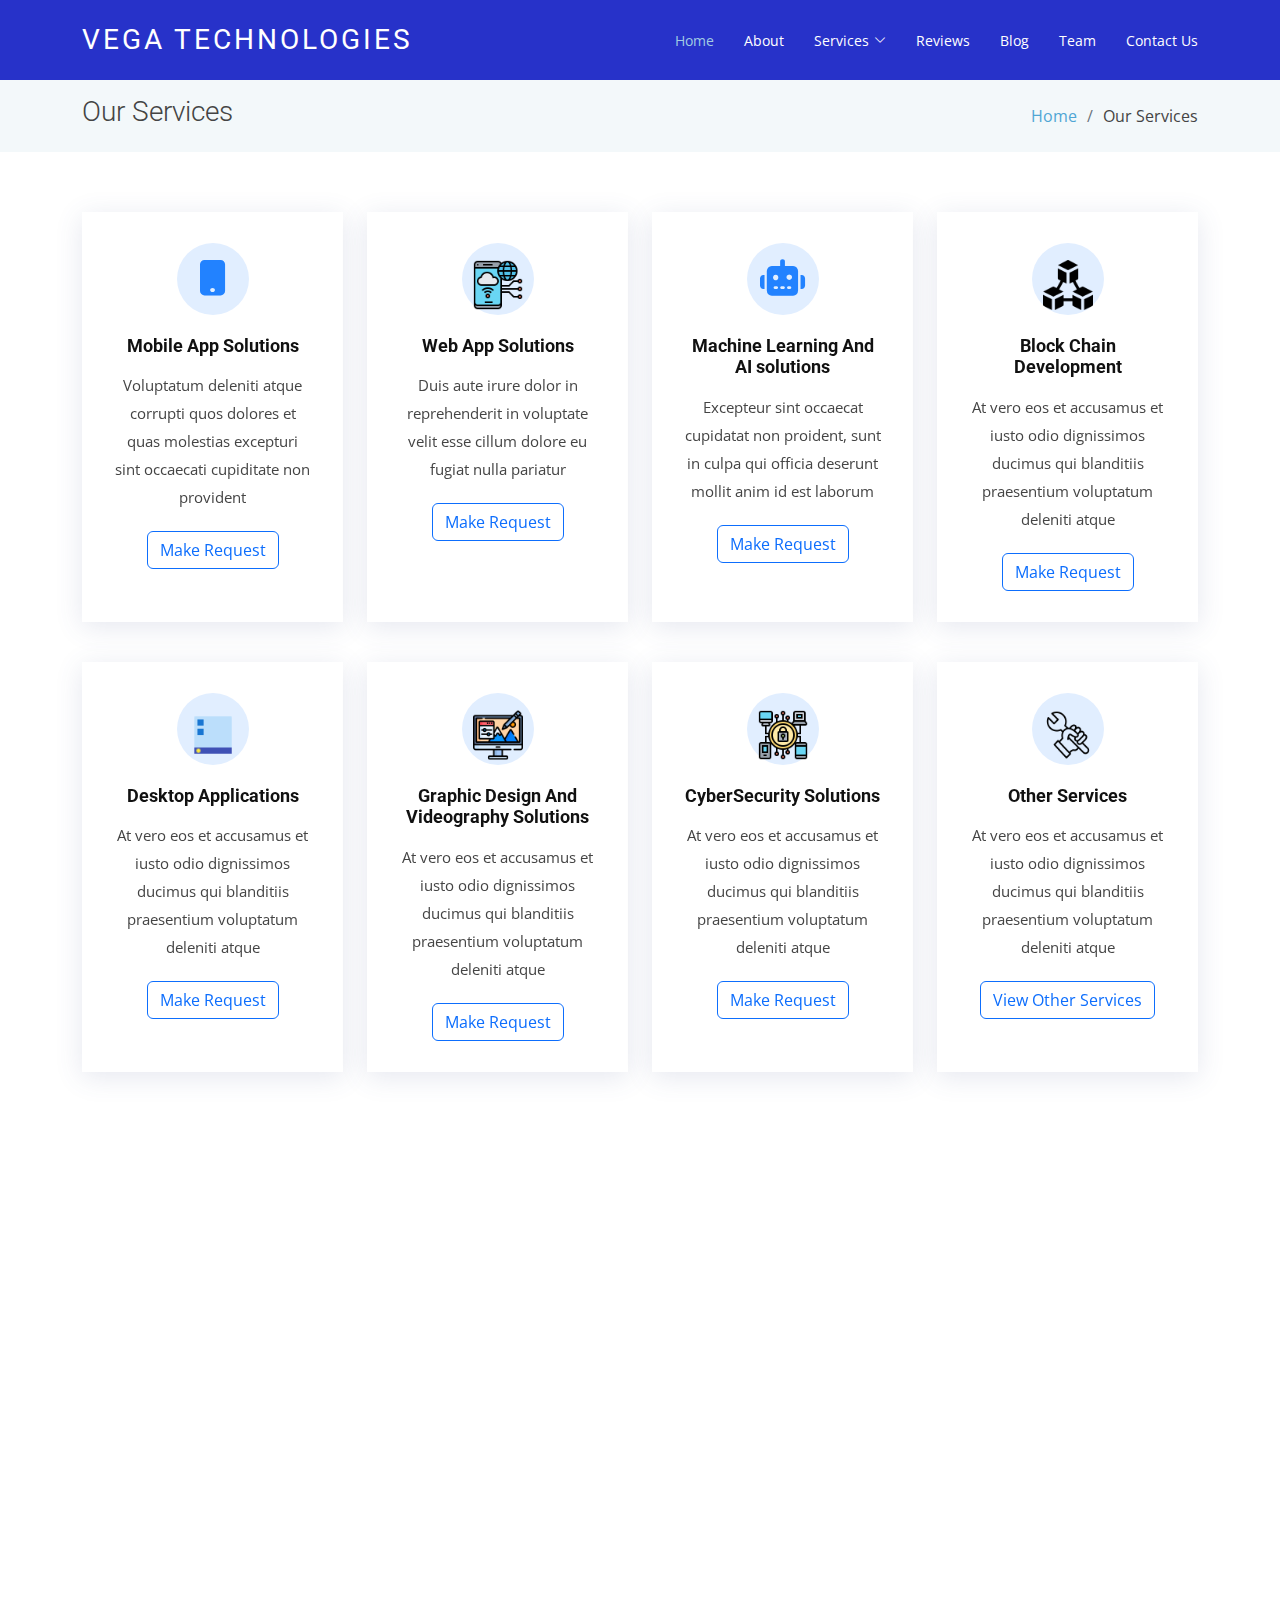
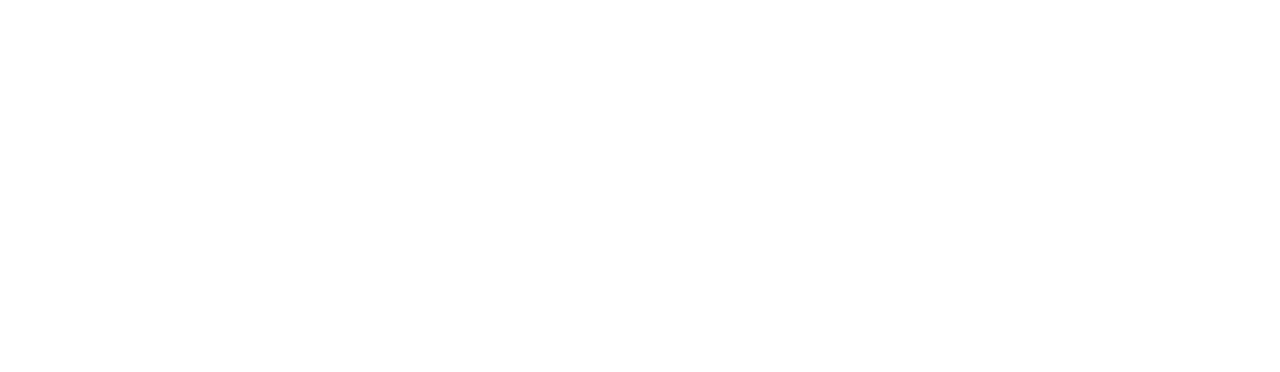
<file: services.html>
<!DOCTYPE html>
<html lang="en">

<head>
  <meta charset="utf-8">
  <meta content="width=device-width, initial-scale=1.0" name="viewport">

  <title>VEGA TECHNOLOGIES HUB</title>
  <meta content="" name="description">
  <meta content="" name="keywords">

  <!-- Favicons -->
  <link href="assets/img/logo.jpg" rel="icon">
  <link href="assets/img/logo.jpg" rel="apple-touch-icon">

  <!-- Google Fonts -->
  <link
    href="https://fonts.googleapis.com/css?family=Open+Sans:300,300i,400,400i,600,600i,700,700i|Roboto:300,300i,400,400i,500,500i,700,700i&display=swap"
    rel="stylesheet">

  <!-- Vendor CSS Files -->
  <link href="assets/vendor/animate.css/animate.min.css" rel="stylesheet">
  <link href="assets/vendor/aos/aos.css" rel="stylesheet">
  <link href="assets/vendor/bootstrap/css/bootstrap.min.css" rel="stylesheet">
  <link href="assets/vendor/bootstrap-icons/bootstrap-icons.css" rel="stylesheet">
  <link href="assets/vendor/boxicons/css/boxicons.min.css" rel="stylesheet">
  <link href="assets/vendor/glightbox/css/glightbox.min.css" rel="stylesheet">
  <link href="assets/vendor/swiper/swiper-bundle.min.css" rel="stylesheet">
  <link rel="stylesheet" href="https://cdnjs.cloudflare.com/ajax/libs/font-awesome/6.4.0/css/all.min.css">

  <!-- Template Main CSS File -->
  <link href="assets/css/style.css" rel="stylesheet">

  <!-- =======================================================
  * Template Name: VEGA TECHNOLOGIES - v4.11.0
  * Template URL: https://bootstrapmade.com/free-bootstrap-template-corporate-VEGA TECHNOLOGIES/
  * Author: BootstrapMade.com
  * License: https://bootstrapmade.com/license/
  ======================================================== -->
</head>

<body>

  <!-- ======= Header ======= -->
  <header id="header" class="fixed-top d-flex align-items-center header-transparent" style="background-color: #2732c9;">
    <div class="container d-flex justify-content-between align-items-center">

      <div class="logo">
        <h1 class="text-light"><a href="index.html"><span>VEGA TECHNOLOGIES</span></a></h1>
        <!-- Uncomment below if you prefer to use an image logo -->
        <!-- <a href="index.html"><img src="assets/img/logo.png" alt="" class="img-fluid"></a>-->
      </div>

      <nav id="navbar" class="navbar">
        <ul>
          <li><a class="active " href="index.html">Home</a></li>
          <li><a href="about.html">About</a></li>
          <!-- <li><a href="services.html">Services</a></li> -->
          <li class="dropdown"><a href="#"><span>Services</span> <i class="bi bi-chevron-down"></i></a>
            <ul>
              <li><a href="#">Mobile App Development</a></li>
      
              <li><a href="#"> Websites And CMS Development</a></li>
              <li><a href="#">Ecommerce Development</a></li>
              <li><a href="#">Graphic Design</a></li>
              <li><a href="#">Cloud Computing</a></li>
              <li><a href="#"> POS Systems</a></li>
            </ul>
          </li>
          <li><a href="reviews.html">Reviews</a></li>
          <li><a href="#">Blog</a></li>
          <li><a href="team.html">Team</a></li>
      
      
          <li><a href="contact.html">Contact Us</a></li>
        </ul>
        <i class="bi bi-list mobile-nav-toggle"></i>
      </nav><!-- .navbar -->

    </div>
  </header><!-- End Header -->

  <main id="main">

    <!-- ======= Our Services Section ======= -->
    <section class="breadcrumbs">
      <div class="container">

        <div class="d-flex justify-content-between align-items-center">
          <h2>Our Services</h2>
          <ol>
            <li><a href="index.html">Home</a></li>
            <li>Our Services</li>
          </ol>
        </div>

      </div>
    </section>

   
    <section class="services">
      <div class="container">
    
        <div class="row">
          <div class="col-md-6 col-lg-3 d-flex align-items-stretch" data-aos="fade-up">
            <div class="icon-box icon-box-blue">
              <div class="icon"><i class="fa-solid fa-mobile-button"></i></div>
              <h4 class="title"><a href="">Mobile App Solutions</a></h4>
              <p class="description">Voluptatum deleniti atque corrupti quos dolores et quas molestias excepturi sint
                occaecati cupiditate non provident</p>
                <button class="btn btn-outline-primary" style="margin-top: 20px;">Make Request</button>
            </div>
           
          </div>
    
          <div class="col-md-6 col-lg-3 d-flex align-items-stretch" data-aos="fade-up" data-aos-delay="100">
            <div class="icon-box icon-box-blue">
              <div class="icon"><img src="./assets/img/application.png" style="width: 50px;height: 50px;"></div>
              <h4 class="title"><a href="">Web App Solutions</a></h4>
              <p class="description">Duis aute irure dolor in reprehenderit in voluptate velit esse cillum dolore eu fugiat
                nulla pariatur</p>
                <button class="btn btn-outline-primary" style="margin-top: 20px;">Make Request</button>
            </div>
          </div>
    
          <div class="col-md-6 col-lg-3 d-flex align-items-stretch" data-aos="fade-up" data-aos-delay="200">
            <div class="icon-box icon-box-blue">
              <div class="icon"><i class="fa-solid fa-robot"></i></div>
              <h4 class="title"><a href="">Machine Learning And AI solutions</a></h4>
              <p class="description">Excepteur sint occaecat cupidatat non proident, sunt in culpa qui officia deserunt
                mollit anim id est laborum</p>
                <button class="btn btn-outline-primary" style="margin-top: 20px;">Make Request</button>
            </div>
          </div>
    
          <div class="col-md-6 col-lg-3 d-flex align-items-stretch" data-aos="fade-up" data-aos-delay="200">
            <div class="icon-box icon-box-blue">
              <div class="icon"><img src="./assets/img/blockchain.png" style="width: 50px;height: 50px;"></div>
              <h4 class="title"><a href="">Block Chain Development</a></h4>
              <p class="description">At vero eos et accusamus et iusto odio dignissimos ducimus qui blanditiis praesentium
                voluptatum deleniti atque</p>
                <button class="btn btn-outline-primary" style="margin-top: 20px;">Make Request</button>
            </div>
          </div>
    
          <div class="col-md-6 col-lg-3 d-flex align-items-stretch" data-aos="fade-up" data-aos-delay="200">
            <div class="icon-box icon-box-blue">
              <div class="icon"><img src="./assets/img/icons8-desktop-48.png" style="width: 50px;height: 50px;"></div>
              <h4 class="title"><a href="">Desktop Applications</a></h4>
              <p class="description">At vero eos et accusamus et iusto odio dignissimos ducimus qui blanditiis praesentium
                voluptatum deleniti atque</p>
                <button class="btn btn-outline-primary" style="margin-top: 20px;">Make Request</button>
            </div>
          </div>
          <div class="col-md-6 col-lg-3 d-flex align-items-stretch" data-aos="fade-up" data-aos-delay="200">
            <div class="icon-box icon-box-blue">
              <div class="icon"><img src="./assets/img/illustration.png" style="width: 50px;height: 50px;"></div>
              <h4 class="title"><a href="">Graphic Design And Videography Solutions</a></h4>
              <p class="description">At vero eos et accusamus et iusto odio dignissimos ducimus qui blanditiis praesentium
                voluptatum deleniti atque</p>
                <button class="btn btn-outline-primary" style="margin-top: 20px;">Make Request</button>
            </div>
          </div>
    
          <div class="col-md-6 col-lg-3 d-flex align-items-stretch" data-aos="fade-up" data-aos-delay="200">
            <div class="icon-box icon-box-blue">
              <div class="icon"><img src="./assets/img/cyber-security.png" style="width: 50px;height: 50px;"></div>
              <h4 class="title"><a href="">CyberSecurity Solutions</a></h4>
              <p class="description">At vero eos et accusamus et iusto odio dignissimos ducimus qui blanditiis praesentium
                voluptatum deleniti atque</p>
                <button class="btn btn-outline-primary" style="margin-top: 20px;">Make Request</button>
            </div>
          </div>
    
          <div class="col-md-6 col-lg-3 d-flex align-items-stretch" data-aos="fade-up" data-aos-delay="200">
            <div class="icon-box icon-box-blue">
              <div class="icon"><img src="./assets/img/construction-worker.png" style="width: 50px;height: 50px;"></div>
              <h4 class="title"><a href="">Other Services</a></h4>
              <p class="description">At vero eos et accusamus et iusto odio dignissimos ducimus qui blanditiis praesentium
                voluptatum deleniti atque</p>

                <button class="btn btn-outline-primary" style="margin-top: 20px;">View Other Services </button>
            </div>
          </div>
    
        </div>
    
      </div>
    </section><!-- End Service Details Section -->

    <!-- ======= Pricing Section ======= -->
    <!-- End Pricing Section -->

  </main><!-- End #main -->

  <!-- ======= Footer ======= -->
  <footer id="footer" data-aos="fade-up" data-aos-easing="ease-in-out" data-aos-duration="500">
  
    <div class="footer-newsletter">
      <div class="container">
        <div class="row">
          <div class="col-lg-6">
            <h4>Our Newsletter</h4>
            <p>Tamen quem nulla quae legam multos aute sint culpa legam noster magna</p>
          </div>
          <div class="col-lg-6">
            <form action="" method="post">
              <input type="email" name="email"><input type="submit" value="Subscribe">
            </form>
          </div>
        </div>
      </div>
    </div>
  
    <div class="footer-top">
      <div class="container">
        <div class="row">
  
          <div class="col-lg-3 col-md-6 footer-links">
            <h4>Page Urls</h4>
            <ul>
              <li><i class="bx bx-chevron-right"></i> <a href="#">Home</a></li>
              <li><i class="bx bx-chevron-right"></i> <a href="#">About us</a></li>
              <li><i class="bx bx-chevron-right"></i> <a href="#">Services</a></li>
              <li><i class="bx bx-chevron-right"></i> <a href="#">Terms of service</a></li>
              <li><i class="bx bx-chevron-right"></i> <a href="#">Privacy policy</a></li>
            </ul>
          </div>
  
          <div class="col-lg-3 col-md-6 footer-links">
            <h4>Our Services</h4>
            <ul>
              <li><i class="bx bx-chevron-right"></i> <a href="#">Web App Development</a></li>
              <li><i class="bx bx-chevron-right"></i> <a href="#">Mobile App Development</a></li>
              <li><i class="bx bx-chevron-right"></i> <a href="#">Machine Learning And AI solutions</a></li>
              <li><i class="bx bx-chevron-right"></i> <a href="#">Block Chain Development</a></li>
              <li><i class="bx bx-chevron-right"></i> <a href="#">Desktop Applications</a></li>
              <li><i class="bx bx-chevron-right"></i> <a href="#">Graphic Design And Videography Solutions</a></li>
              <li><i class="bx bx-chevron-right"></i> <a href="#">CyberSecurity Solutions </a></li>
              <li><i class="bx bx-chevron-right"></i> <a href="#">Other Services</a></li>
            </ul>
          </div>
  
          <div class="col-lg-3 col-md-6 footer-contact">
            <h4>Contact Us</h4>
            <p>
              Kumasi To Accra Road<br>
              Ashanti Region , AK 01723<br>
              Ghana<br><br>
              <strong>Phone:</strong> +233 501 459 677<br>
              <strong>Email:</strong> info@vegatechnologies.com<br>
            </p>
  
          </div>
  
          <div class="col-lg-3 col-md-6 footer-info">
            <h3>About VEGA TECHNOLOGIES</h3>
            <p>Cras fermentum odio eu feugiat lide par naso tierra. Justo eget nada terra videa magna derita valies darta
              donna mare fermentum iaculis eu non diam phasellus.</p>
            <div class="social-links mt-3">
              <a href="#" class="twitter"><i class="bx bxl-twitter"></i></a>
              <a href="#" class="facebook"><i class="bx bxl-facebook"></i></a>
              <a href="#" class="instagram"><i class="bx bxl-instagram"></i></a>
              <a href="#" class="linkedin"><i class="bx bxl-linkedin"></i></a>
            </div>
          </div>
  
        </div>
      </div>
    </div>
  
    <div class="container">
      <div class="copyright">
        &copy; Copyright <strong><span>VEGA TECHNOLOGIES</span></strong>. All Rights Reserved
      </div>
      <div class="credits">
  
      </div>
    </div>
  </footer><!-- End Footer -->

  <a href="#" class="back-to-top d-flex align-items-center justify-content-center"><i class="bi bi-arrow-up-short"></i></a>

  <!-- Vendor JS Files -->
  <script src="assets/vendor/purecounter/purecounter_vanilla.js"></script>
  <script src="assets/vendor/aos/aos.js"></script>
  <script src="assets/vendor/bootstrap/js/bootstrap.bundle.min.js"></script>
  <script src="assets/vendor/glightbox/js/glightbox.min.js"></script>
  <script src="assets/vendor/isotope-layout/isotope.pkgd.min.js"></script>
  <script src="assets/vendor/swiper/swiper-bundle.min.js"></script>
  <script src="assets/vendor/waypoints/noframework.waypoints.js"></script>
  <script src="assets/vendor/php-email-form/validate.js"></script>

  <!-- Template Main JS File -->
  <script src="assets/js/main.js"></script>

</body>

</html>
</file>
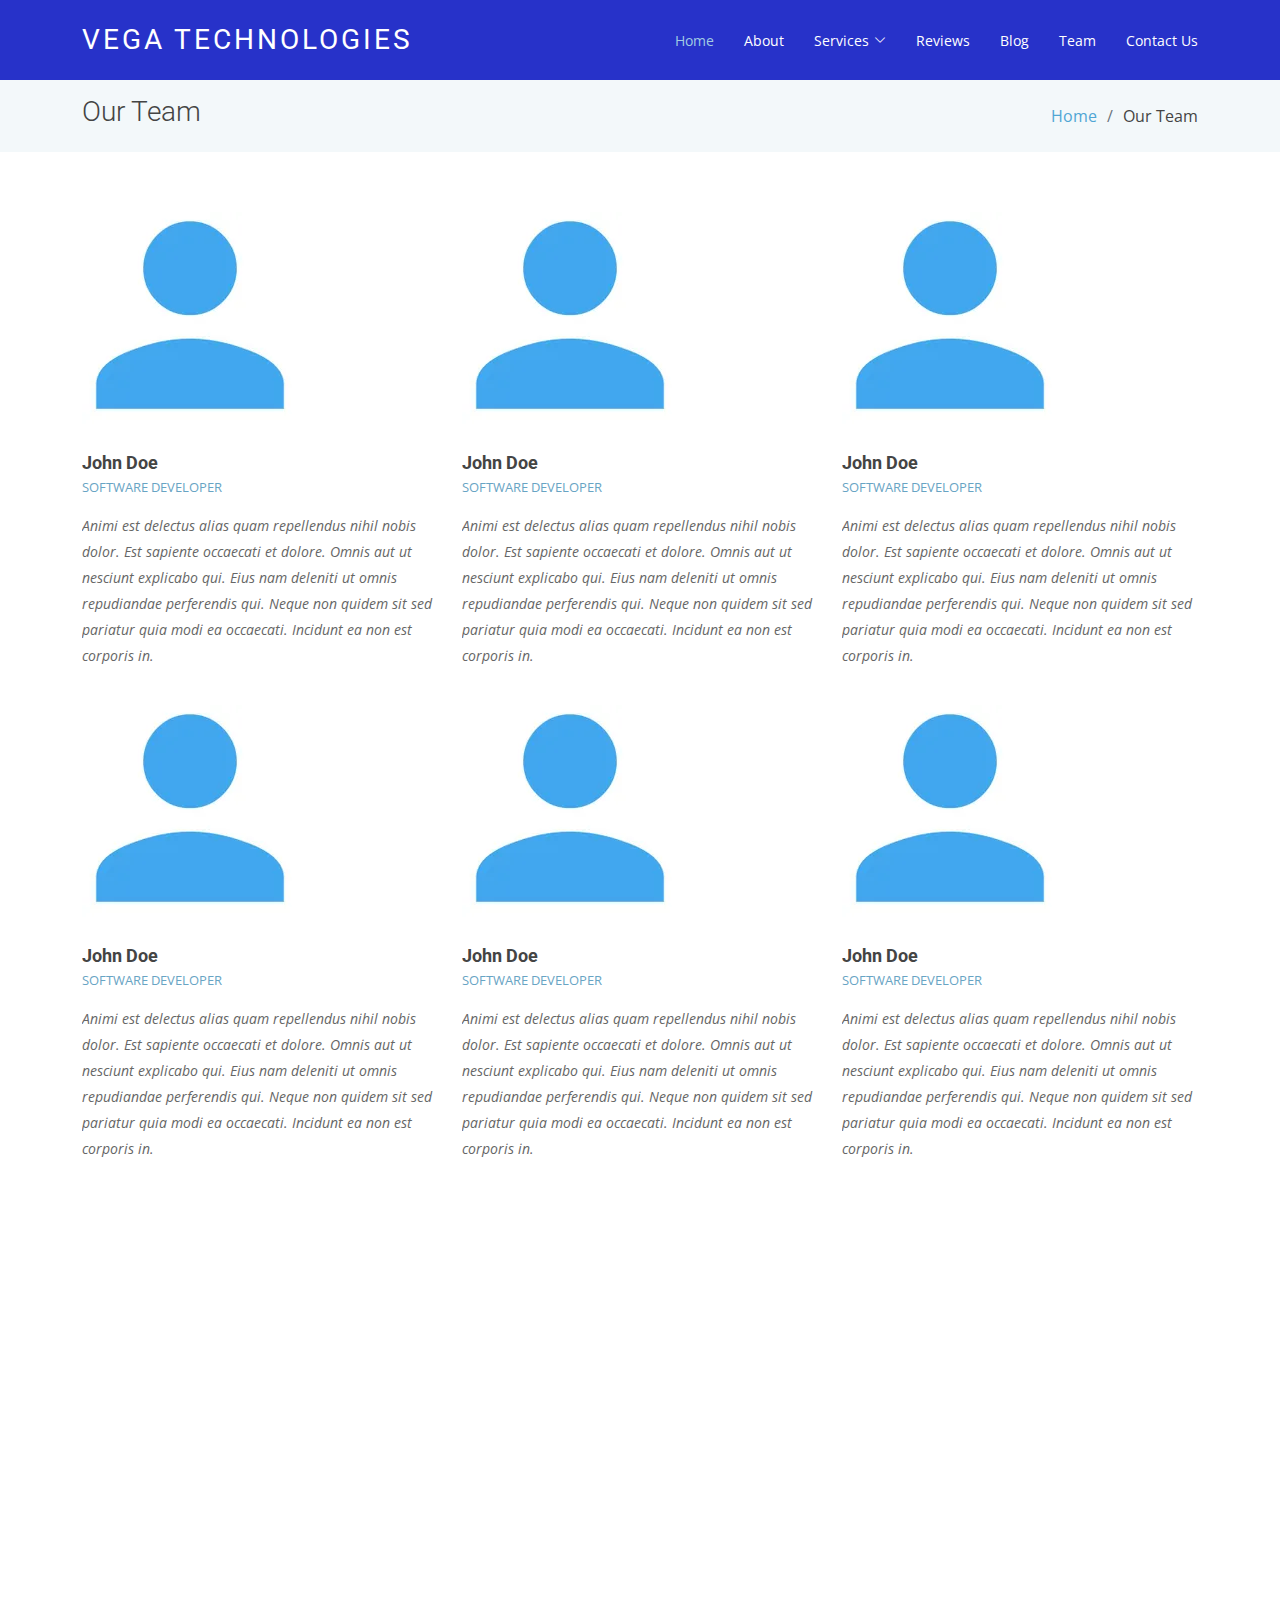
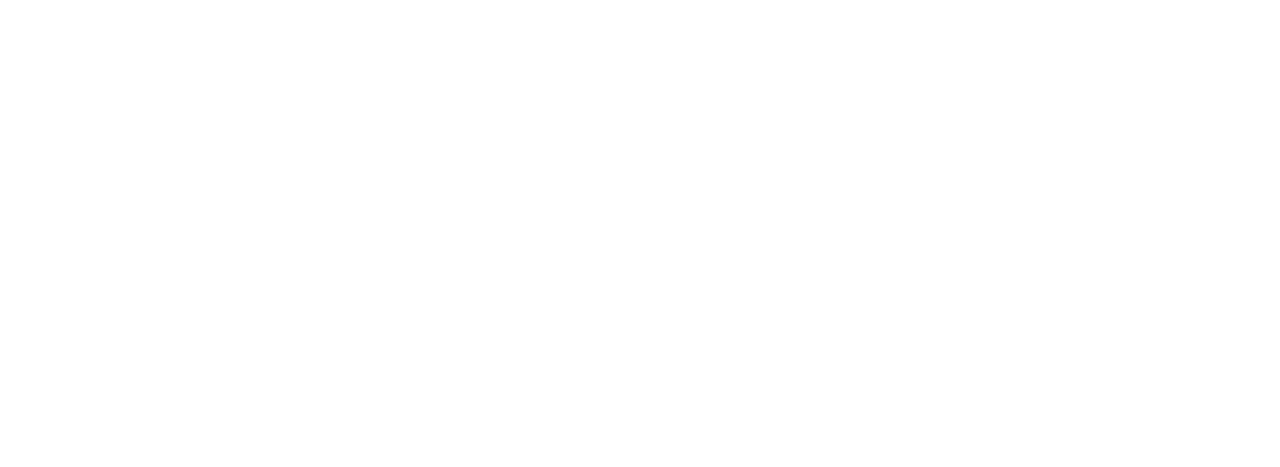
<file: team.html>
<!DOCTYPE html>
<html lang="en">

<head>
  <meta charset="utf-8">
  <meta content="width=device-width, initial-scale=1.0" name="viewport">

  <title>VEGA TECHNOLOGIES HUB</title>
  <meta content="" name="description">
  <meta content="" name="keywords">

  <!-- Favicons -->
  <link href="assets/img/logo.jpg" rel="icon">
  <link href="assets/img/logo.jpg" rel="apple-touch-icon">

  <!-- Google Fonts -->
  <link
    href="https://fonts.googleapis.com/css?family=Open+Sans:300,300i,400,400i,600,600i,700,700i|Roboto:300,300i,400,400i,500,500i,700,700i&display=swap"
    rel="stylesheet">

  <!-- Vendor CSS Files -->
  <link href="assets/vendor/animate.css/animate.min.css" rel="stylesheet">
  <link href="assets/vendor/aos/aos.css" rel="stylesheet">
  <link href="assets/vendor/bootstrap/css/bootstrap.min.css" rel="stylesheet">
  <link href="assets/vendor/bootstrap-icons/bootstrap-icons.css" rel="stylesheet">
  <link href="assets/vendor/boxicons/css/boxicons.min.css" rel="stylesheet">
  <link href="assets/vendor/glightbox/css/glightbox.min.css" rel="stylesheet">
  <link href="assets/vendor/swiper/swiper-bundle.min.css" rel="stylesheet">
  <link rel="stylesheet" href="https://cdnjs.cloudflare.com/ajax/libs/font-awesome/6.4.0/css/all.min.css">

  <!-- Template Main CSS File -->
  <link href="assets/css/style.css" rel="stylesheet">

  <!-- =======================================================
  * Template Name: VEGA TECHNOLOGIES - v4.11.0
  * Template URL: https://bootstrapmade.com/free-bootstrap-template-corporate-VEGA TECHNOLOGIES/
  * Author: BootstrapMade.com
  * License: https://bootstrapmade.com/license/
  ======================================================== -->
</head>

<body>

  <!-- ======= Header ======= -->
  <header id="header" class="fixed-top d-flex align-items-center header-transparent" style="background-color: #2732c9;">
    <div class="container d-flex justify-content-between align-items-center">

      <div class="logo">
        <h1 class="text-light"><a href="index.html"><span>VEGA TECHNOLOGIES</span></a></h1>
        <!-- Uncomment below if you prefer to use an image logo -->
        <!-- <a href="index.html"><img src="assets/img/logo.png" alt="" class="img-fluid"></a>-->
      </div>

      <nav id="navbar" class="navbar">
        <ul>
          <li><a class="active " href="index.html">Home</a></li>
          <li><a href="about.html">About</a></li>
          <!-- <li><a href="services.html">Services</a></li> -->
          <li class="dropdown"><a href="#"><span>Services</span> <i class="bi bi-chevron-down"></i></a>
            <ul>
              <li><a href="#">Mobile App Development</a></li>
      
              <li><a href="#"> Websites And CMS Development</a></li>
              <li><a href="#">Ecommerce Development</a></li>
              <li><a href="#">Graphic Design</a></li>
              <li><a href="#">Cloud Computing</a></li>
              <li><a href="#"> POS Systems</a></li>
            </ul>
          </li>
          <li><a href="reviews.html">Reviews</a></li>
          <li><a href="#">Blog</a></li>
          <li><a href="team.html">Team</a></li>
      
      
          <li><a href="contact.html">Contact Us</a></li>
        </ul>
        <i class="bi bi-list mobile-nav-toggle"></i>
      </nav><!-- .navbar -->

    </div>
  </header><!-- End Header -->

  <main id="main">

    <!-- ======= Our Team Section ======= -->
    <section class="breadcrumbs">
      <div class="container">

        <div class="d-flex justify-content-between align-items-center">
          <h2>Our Team</h2>
          <ol>
            <li><a href="index.html">Home</a></li>
            <li>Our Team</li>
          </ol>
        </div>

      </div>
    </section><!-- End Our Team Section -->

    <!-- ======= Team Section ======= -->
    <section class="team" data-aos="fade-up" data-aos-easing="ease-in-out" data-aos-duration="500">
      <div class="container">

        <div class="row">

          <div class="col-lg-4 col-md-6 d-flex align-items-stretch">
            <div class="member">
              <div class="member-img">
                <img src="assets/img/df.webp" class="img-fluid" alt="">
                <div class="social">
                  <a href=""><i class="bi bi-twitter"></i></a>
                  <a href=""><i class="bi bi-facebook"></i></a>
                  <a href=""><i class="bi bi-instagram"></i></a>
                  <a href=""><i class="bi bi-linkedin"></i></a>
                </div>
              </div>
              <div class="member-info">
                <h4>John Doe</h4>
                <span>Software Developer</span>
                <p>Animi est delectus alias quam repellendus nihil nobis dolor. Est sapiente occaecati et dolore. Omnis aut ut nesciunt explicabo qui. Eius nam deleniti ut omnis repudiandae perferendis qui. Neque non quidem sit sed pariatur quia modi ea occaecati. Incidunt ea non est corporis in.</p>
              </div>
            </div>
          </div>

          <div class="col-lg-4 col-md-6 d-flex align-items-stretch">
            <div class="member">
              <div class="member-img">
                <img src="assets/img/df.webp" class="img-fluid" alt="">
                <div class="social">
                  <a href=""><i class="bi bi-twitter"></i></a>
                  <a href=""><i class="bi bi-facebook"></i></a>
                  <a href=""><i class="bi bi-instagram"></i></a>
                  <a href=""><i class="bi bi-linkedin"></i></a>
                </div>
              </div>
            <div class="member-info">
              <h4>John Doe</h4>
              <span>Software Developer</span>
              <p>Animi est delectus alias quam repellendus nihil nobis dolor. Est sapiente occaecati et dolore. Omnis aut ut
                nesciunt explicabo qui. Eius nam deleniti ut omnis repudiandae perferendis qui. Neque non quidem sit sed pariatur
                quia modi ea occaecati. Incidunt ea non est corporis in.</p>
            </div>
            </div>
          </div>

          <div class="col-lg-4 col-md-6 d-flex align-items-stretch">
            <div class="member">
              <div class="member-img">
                <img src="assets/img/df.webp" class="img-fluid" alt="">
                <div class="social">
                  <a href=""><i class="bi bi-twitter"></i></a>
                  <a href=""><i class="bi bi-facebook"></i></a>
                  <a href=""><i class="bi bi-instagram"></i></a>
                  <a href=""><i class="bi bi-linkedin"></i></a>
                </div>
              </div>
              <div class="member-info">
                <h4>John Doe</h4>
                <span>Software Developer</span>
                <p>Animi est delectus alias quam repellendus nihil nobis dolor. Est sapiente occaecati et dolore. Omnis aut ut
                  nesciunt explicabo qui. Eius nam deleniti ut omnis repudiandae perferendis qui. Neque non quidem sit sed pariatur
                  quia modi ea occaecati. Incidunt ea non est corporis in.</p>
              </div>
            </div>
          </div>

          <div class="col-lg-4 col-md-6 d-flex align-items-stretch">
            <div class="member">
              <div class="member-img">
                <img src="assets/img/df.webp" class="img-fluid" alt="">
                <div class="social">
                  <a href=""><i class="bi bi-twitter"></i></a>
                  <a href=""><i class="bi bi-facebook"></i></a>
                  <a href=""><i class="bi bi-instagram"></i></a>
                  <a href=""><i class="bi bi-linkedin"></i></a>
                </div>
              </div>
              <div class="member-info">
                <h4>John Doe</h4>
                <span>Software Developer</span>
                <p>Animi est delectus alias quam repellendus nihil nobis dolor. Est sapiente occaecati et dolore. Omnis aut ut
                  nesciunt explicabo qui. Eius nam deleniti ut omnis repudiandae perferendis qui. Neque non quidem sit sed pariatur
                  quia modi ea occaecati. Incidunt ea non est corporis in.</p>
              </div>
            </div>
          </div>

          <div class="col-lg-4 col-md-6 d-flex align-items-stretch">
            <div class="member">
              <div class="member-img">
                <img src="assets/img/df.webp" class="img-fluid" alt="">
                <div class="social">
                  <a href=""><i class="bi bi-twitter"></i></a>
                  <a href=""><i class="bi bi-facebook"></i></a>
                  <a href=""><i class="bi bi-instagram"></i></a>
                  <a href=""><i class="bi bi-linkedin"></i></a>
                </div>
              </div>
              <div class="member-info">
                <h4>John Doe</h4>
                <span>Software Developer</span>
                <p>Animi est delectus alias quam repellendus nihil nobis dolor. Est sapiente occaecati et dolore. Omnis aut ut
                  nesciunt explicabo qui. Eius nam deleniti ut omnis repudiandae perferendis qui. Neque non quidem sit sed pariatur
                  quia modi ea occaecati. Incidunt ea non est corporis in.</p>
              </div>
            </div>
          </div>

          <div class="col-lg-4 col-md-6 d-flex align-items-stretch">
            <div class="member">
              <div class="member-img">
                <img src="assets/img/df.webp" class="img-fluid" alt="">
                <div class="social">
                  <a href=""><i class="bi bi-twitter"></i></a>
                  <a href=""><i class="bi bi-facebook"></i></a>
                  <a href=""><i class="bi bi-instagram"></i></a>
                  <a href=""><i class="bi bi-linkedin"></i></a>
                </div>
              </div>
              <div class="member-info">
                <h4>John Doe</h4>
                <span>Software Developer</span>
                <p>Animi est delectus alias quam repellendus nihil nobis dolor. Est sapiente occaecati et dolore. Omnis aut ut
                  nesciunt explicabo qui. Eius nam deleniti ut omnis repudiandae perferendis qui. Neque non quidem sit sed pariatur
                  quia modi ea occaecati. Incidunt ea non est corporis in.</p>
              </div>
            </div>
          </div>

        </div>

      </div>
    </section><!-- End Team Section -->

  </main><!-- End #main -->

  <!-- ======= Footer ======= -->
<footer id="footer" data-aos="fade-up" data-aos-easing="ease-in-out" data-aos-duration="500">

  <div class="footer-newsletter">
    <div class="container">
      <div class="row">
        <div class="col-lg-6">
          <h4>Our Newsletter</h4>
          <p>Tamen quem nulla quae legam multos aute sint culpa legam noster magna</p>
        </div>
        <div class="col-lg-6">
          <form action="" method="post">
            <input type="email" name="email"><input type="submit" value="Subscribe">
          </form>
        </div>
      </div>
    </div>
  </div>

  <div class="footer-top">
    <div class="container">
      <div class="row">

        <div class="col-lg-3 col-md-6 footer-links">
          <h4>Page Urls</h4>
          <ul>
            <li><i class="bx bx-chevron-right"></i> <a href="#">Home</a></li>
            <li><i class="bx bx-chevron-right"></i> <a href="#">About us</a></li>
            <li><i class="bx bx-chevron-right"></i> <a href="#">Services</a></li>
            <li><i class="bx bx-chevron-right"></i> <a href="#">Terms of service</a></li>
            <li><i class="bx bx-chevron-right"></i> <a href="#">Privacy policy</a></li>
          </ul>
        </div>

        <div class="col-lg-3 col-md-6 footer-links">
          <h4>Our Services</h4>
          <ul>
            <li><i class="bx bx-chevron-right"></i> <a href="#">Web App Development</a></li>
            <li><i class="bx bx-chevron-right"></i> <a href="#">Mobile App Development</a></li>
            <li><i class="bx bx-chevron-right"></i> <a href="#">Machine Learning And AI solutions</a></li>
            <li><i class="bx bx-chevron-right"></i> <a href="#">Block Chain Development</a></li>
            <li><i class="bx bx-chevron-right"></i> <a href="#">Desktop Applications</a></li>
            <li><i class="bx bx-chevron-right"></i> <a href="#">Graphic Design And Videography Solutions</a></li>
            <li><i class="bx bx-chevron-right"></i> <a href="#">CyberSecurity Solutions </a></li>
            <li><i class="bx bx-chevron-right"></i> <a href="#">Other Services</a></li>
          </ul>
        </div>

        <div class="col-lg-3 col-md-6 footer-contact">
          <h4>Contact Us</h4>
          <p>
            Kumasi To Accra Road<br>
            Ashanti Region , AK 01723<br>
            Ghana<br><br>
            <strong>Phone:</strong> +233 501 459 677<br>
            <strong>Email:</strong> info@vegatechnologies.com<br>
          </p>

        </div>

        <div class="col-lg-3 col-md-6 footer-info">
          <h3>About VEGA TECHNOLOGIES</h3>
          <p>Cras fermentum odio eu feugiat lide par naso tierra. Justo eget nada terra videa magna derita valies darta
            donna mare fermentum iaculis eu non diam phasellus.</p>
          <div class="social-links mt-3">
            <a href="#" class="twitter"><i class="bx bxl-twitter"></i></a>
            <a href="#" class="facebook"><i class="bx bxl-facebook"></i></a>
            <a href="#" class="instagram"><i class="bx bxl-instagram"></i></a>
            <a href="#" class="linkedin"><i class="bx bxl-linkedin"></i></a>
          </div>
        </div>

      </div>
    </div>
  </div>

  <div class="container">
    <div class="copyright">
      &copy; Copyright <strong><span>VEGA TECHNOLOGIES</span></strong>. All Rights Reserved
    </div>
    <div class="credits">

    </div>
  </div>
</footer><!-- End Footer -->

  <a href="#" class="back-to-top d-flex align-items-center justify-content-center"><i class="bi bi-arrow-up-short"></i></a>

  <!-- Vendor JS Files -->
  <script src="assets/vendor/purecounter/purecounter_vanilla.js"></script>
  <script src="assets/vendor/aos/aos.js"></script>
  <script src="assets/vendor/bootstrap/js/bootstrap.bundle.min.js"></script>
  <script src="assets/vendor/glightbox/js/glightbox.min.js"></script>
  <script src="assets/vendor/isotope-layout/isotope.pkgd.min.js"></script>
  <script src="assets/vendor/swiper/swiper-bundle.min.js"></script>
  <script src="assets/vendor/waypoints/noframework.waypoints.js"></script>
  <script src="assets/vendor/php-email-form/validate.js"></script>

  <!-- Template Main JS File -->
  <script src="assets/js/main.js"></script>

</body>

</html>
</file>
<file: assets/css/style.css>
/**
* Template Name: Moderna - v4.11.0
* Template URL: https://bootstrapmade.com/free-bootstrap-template-corporate-moderna/
* Author: BootstrapMade.com
* License: https://bootstrapmade.com/license/
*/

/*--------------------------------------------------------------
# General
--------------------------------------------------------------*/
body {
  font-family: "Open Sans", sans-serif;
  color: #444;
}

a {
  color: #4fa6d5;
  text-decoration: none;
}

a:hover {
  color: #45beff;
  text-decoration: none;
}

h1,
h2,
h3,
h4,
h5,
h6,
.font-primary {
  font-family: "Roboto", sans-serif;
}

/*--------------------------------------------------------------
# Back to top button
--------------------------------------------------------------*/
.back-to-top {
  position: fixed;
  visibility: hidden;
  opacity: 0;
  right: 15px;
  bottom: 15px;
  z-index: 99999;
  background: #0709a0;
  width: 40px;
  height: 40px;
  border-radius: 4px;
  transition: all 0.4s;
}

.back-to-top i {
  font-size: 24px;
  color: #fff;
  line-height: 0;
}

.back-to-top:hover {
  background: #0709a0;
  color: #fff;
}

.back-to-top.active {
  visibility: visible;
  opacity: 1;
}

/*--------------------------------------------------------------
# Header
--------------------------------------------------------------*/
#header {
  height: 80px;
  transition: all 0.5s;
  z-index: 997;
  transition: all 0.5s;
  background:#0709a0;
}

#header.header-transparent {
  background: none;
}

#header.header-scrolled {
  background:#0709a0;
  height: 60px;
}

#header .logo h1 {
  font-size: 28px;
  margin: 0;
  padding: 4px 0;
  line-height: 1;
  font-weight: 400;
  letter-spacing: 3px;
  text-transform: uppercase;
}

#header .logo h1 a,
#header .logo h1 a:hover {
  color: #fff;
  text-decoration: none;
}

#header .logo img {
  padding: 0;
  margin: 0;
  max-height: 40px;
}

#main {
  margin-top: 80px;
}

/*--------------------------------------------------------------
# Navigation Menu
--------------------------------------------------------------*/
/**
* Desktop Navigation 
*/
.navbar {
  padding: 0;
}

.navbar ul {
  margin: 0;
  padding: 0;
  display: flex;
  list-style: none;
  align-items: center;
}

.navbar li {
  position: relative;
}

.navbar a,
.navbar a:focus {
  display: flex;
  align-items: center;
  justify-content: space-between;
  padding: 10px 0 10px 30px;
  font-family: "Open Sans", sans-serif;
  font-size: 14px;
  color: #fff;
  white-space: nowrap;
  transition: 0.3s;
}

.navbar a i,
.navbar a:focus i {
  font-size: 12px;
  line-height: 0;
  margin-left: 5px;
}

.navbar a:hover,
.navbar .active,
.navbar .active:focus,
.navbar li:hover>a {
  color: #a2cce3;
}

.navbar .dropdown ul {
  display: block;
  position: absolute;
  left: 14px;
  top: calc(100% + 30px);
  margin: 0;
  padding: 10px 0;
  z-index: 99;
  opacity: 0;
  visibility: hidden;
  background: #fff;
  box-shadow: 0px 0px 30px rgba(127, 137, 161, 0.25);
  transition: 0.3s;
}

.navbar .dropdown ul li {
  min-width: 200px;
}

.navbar .dropdown ul a {
  padding: 10px 20px;
  font-size: 14px;
  text-transform: none;
  color: #1c3745;
}

.navbar .dropdown ul a i {
  font-size: 12px;
}

.navbar .dropdown ul a:hover,
.navbar .dropdown ul .active:hover,
.navbar .dropdown ul li:hover>a {
  color: #68A4C4;
}

.navbar .dropdown:hover>ul {
  opacity: 1;
  top: 100%;
  visibility: visible;
}

.navbar .dropdown .dropdown ul {
  top: 0;
  left: calc(100% - 30px);
  visibility: hidden;
}

.navbar .dropdown .dropdown:hover>ul {
  opacity: 1;
  top: 0;
  left: 100%;
  visibility: visible;
}

@media (max-width: 1366px) {
  .navbar .dropdown .dropdown ul {
    left: -90%;
  }

  .navbar .dropdown .dropdown:hover>ul {
    left: -100%;
  }
}

/**
* Mobile Navigation 
*/
.mobile-nav-toggle {
  color: #fff;
  font-size: 28px;
  cursor: pointer;
  display: none;
  line-height: 0;
  transition: 0.5s;
}

@media (max-width: 991px) {
  .mobile-nav-toggle {
    display: block;
  }

  .navbar ul {
    display: none;
  }
}

.navbar-mobile {
  position: fixed;
  overflow: hidden;
  top: 0;
  right: 0;
  left: 0;
  bottom: 0;
  background: #0709a0;
  transition: 0.3s;
}

.navbar-mobile .mobile-nav-toggle {
  position: absolute;
  top: 15px;
  right: 15px;
}

.navbar-mobile ul {
  display: block;
  position: absolute;
  top: 55px;
  right: 15px;
  bottom: 15px;
  left: 15px;
  padding: 10px 0;
  background-color: #fff;
  overflow-y: auto;
  transition: 0.3s;
}

.navbar-mobile a,
.navbar-mobile a:focus {
  padding: 10px 20px;
  font-size: 15px;
  color: #1e4356;
}

.navbar-mobile a:hover,
.navbar-mobile .active,
.navbar-mobile li:hover>a {
  color: #68A4C4;
}

.navbar-mobile .getstarted,
.navbar-mobile .getstarted:focus {
  margin: 15px;
}

.navbar-mobile .dropdown ul {
  position: static;
  display: none;
  margin: 10px 20px;
  padding: 10px 0;
  z-index: 99;
  opacity: 1;
  visibility: visible;
  background: #fff;
  box-shadow: 0px 0px 30px rgba(127, 137, 161, 0.25);
}

.navbar-mobile .dropdown ul li {
  min-width: 200px;
}

.navbar-mobile .dropdown ul a {
  padding: 10px 20px;
}

.navbar-mobile .dropdown ul a i {
  font-size: 12px;
}

.navbar-mobile .dropdown ul a:hover,
.navbar-mobile .dropdown ul .active:hover,
.navbar-mobile .dropdown ul li:hover>a {
  color: #68A4C4;
}

.navbar-mobile .dropdown>.dropdown-active {
  display: block;
}

/*--------------------------------------------------------------
# Hero Section
--------------------------------------------------------------*/
#hero {
  width: 100%;
  height: 90vh;
  overflow: hidden;
  position: relative;
}

#hero::after {
  content: "";
  position: absolute;
  left: 50%;
  top: 0;
  width: 130%;
  height: 95%;
  background: linear-gradient(to right, rgba(30, 67, 86, 0.8), rgba(30, 67, 86, 0.6)), url("../img/bc1.jpg") center top no-repeat;
  z-index: 0;
  border-radius: 0 0 50% 50%;
  transform: translateX(-50%) rotate(0deg);
}

#hero::before {
  content: "";
  position: absolute;
  left: 50%;
  top: 0;
  width: 130%;
  height: 96%;
  background: #2732c9   #030FFF, #0188FC, #01B9FB, #060125;
  opacity: 0.3;
  z-index: 0;
  border-radius: 0 0 50% 50%;
  transform: translateX(-50%) translateY(18px) rotate(2deg);
}

#hero .carousel-container {
  display: flex;
  justify-content: center;
  align-items: center;
  flex-direction: column;
  text-align: center;
  bottom: 0;
  top: 0;
  left: 0;
  right: 0;
}

#hero h2 {
  color: #fff;
  margin-bottom: 30px;
  font-size: 48px;
  font-weight: 700;
}

#hero p {
  width: 80%;
  -webkit-animation-delay: 0.4s;
  animation-delay: 0.4s;
  margin: 0 auto 30px auto;
  color: #fff;
}

#hero .carousel-control-prev,
#hero .carousel-control-next {
  width: 10%;
}

#hero .carousel-control-next-icon,
#hero .carousel-control-prev-icon {
  background: none;
  font-size: 48px;
  line-height: 1;
  width: auto;
  height: auto;
}

#hero .btn-get-started {
  font-family: "Roboto", sans-serif;
  font-weight: 500;
  font-size: 14px;
  letter-spacing: 1px;
  display: inline-block;
  padding: 12px 32px;
  border-radius: 50px;
  transition: 0.5s;
  line-height: 1;
  margin: 10px;
  color: #fff;
  -webkit-animation-delay: 0.8s;
  animation-delay: 0.8s;
  border: 2px solid #68A4C4;
}

#hero .btn-get-started:hover {
  background:#0709a0;
  color: #fff;
  text-decoration: none;
}

@media (min-width: 1024px) {
  #hero p {
    width: 60%;
  }

  #hero .carousel-control-prev,
  #hero .carousel-control-next {
    width: 5%;
  }
}

@media (max-width: 768px) {
  #hero::after {
    width: 180%;
    height: 95%;
    border-radius: 0 0 50% 50%;
    transform: translateX(-50%) rotate(0deg);
  }

  #hero::before {
    top: 0;
    width: 180%;
    height: 94%;
    border-radius: 0 0 50% 50%;
    transform: translateX(-50%) translateY(20px) rotate(4deg);
  }
}

@media (max-width: 575px) {
  #hero h2 {
    font-size: 30px;
  }

  #hero::after {
    left: 40%;
    top: 0;
    width: 200%;
    height: 95%;
    border-radius: 0 0 50% 50%;
    transform: translateX(-50%) rotate(0deg);
  }

  #hero::before {
    left: 50%;
    top: 0;
    width: 200%;
    height: 94%;
    border-radius: 0 0 50% 50%;
    transform: translateX(-50%) translateY(20px) rotate(4deg);
  }
}

/*--------------------------------------------------------------
# Hero No Slider Section
--------------------------------------------------------------*/
#hero-no-slider {
  width: 100%;
  height: 100vh;
  overflow: hidden;
  position: relative;
  text-align: center;
}

#hero-no-slider::before {
  content: "";
  position: absolute;
  left: 0;
  top: 0;
  right: 0;
  bottom: 0;
  background: linear-gradient(to right, rgba(30, 67, 86, 0.8), rgba(30, 67, 86, 0.6)), url("../img/hero-bg.jpg") center top no-repeat;
}

#hero-no-slider h2 {
  color: #fff;
  margin-bottom: 15px;
  font-size: 48px;
  font-weight: 700;
}

#hero-no-slider p {
  color: #fff;
}

#hero-no-slider .btn-get-started {
  font-family: "Roboto", sans-serif;
  font-weight: 500;
  font-size: 14px;
  letter-spacing: 1px;
  display: inline-block;
  padding: 12px 32px;
  border-radius: 50px;
  transition: 0.5s;
  line-height: 1;
  margin: 10px;
  color: #fff;
  -webkit-animation-delay: 0.8s;
  animation-delay: 0.8s;
  border: 2px solid #68A4C4;
}

#hero-no-slider .btn-get-started:hover {
  background: #68A4C4;
  color: #fff;
  text-decoration: none;
}

@media (max-width: 575px) {
  #hero-no-slider h2 {
    font-size: 30px;
  }
}

/*--------------------------------------------------------------
# Sections General
--------------------------------------------------------------*/
section {
  padding: 60px 0;
}

.section-bg {
  background-color: #f3f8fa;
}

.section-title {
  text-align: center;
  padding-bottom: 30px;
}

.section-title h2 {
  font-size: 28px;
  font-weight: 400;
  margin-bottom: 20px;
  padding-bottom: 20px;
  position: relative;
}

.section-title h2::before {
  content: "";
  position: absolute;
  display: block;
  width: 120px;
  height: 1px;
  background: #ddd;
  bottom: 1px;
  left: calc(50% - 60px);
}

.section-title h2::after {
  content: "";
  position: absolute;
  display: block;
  width: 40px;
  height: 3px;
  background: #68A4C4;
  bottom: 0;
  left: calc(50% - 20px);
}

.section-title p {
  margin-bottom: 0;
}

/*--------------------------------------------------------------
# Breadcrumbs
--------------------------------------------------------------*/
.breadcrumbs {
  padding: 15px 0;
  background-color: #f3f8fa;
  min-height: 40px;
}

.breadcrumbs h2 {
  font-size: 28px;
  font-weight: 300;
}

.breadcrumbs ol {
  display: flex;
  flex-wrap: wrap;
  list-style: none;
  padding: 0;
  margin: 0;
}

.breadcrumbs ol li+li {
  padding-left: 10px;
}

.breadcrumbs ol li+li::before {
  display: inline-block;
  padding-right: 10px;
  color: #6c757d;
  content: "/";
}

@media (max-width: 768px) {
  .breadcrumbs .d-flex {
    display: block !important;
  }

  .breadcrumbs ol {
    display: block;
  }

  .breadcrumbs ol li {
    display: inline-block;
  }
}

/*--------------------------------------------------------------
# Our Services
--------------------------------------------------------------*/
.services {
  padding-bottom: 20px;
}

.services .icon-box {
  padding: 30px;
  position: relative;
  overflow: hidden;
  margin: 0 0 40px 0;
  background: #fff;
  box-shadow: 0 5px 26px 0 rgba(68, 88, 144, 0.14);
  transition: all 0.3s ease-in-out;
  text-align: center;
  border: 1px solid #fff;
}

.services .icon {
  margin: 0 auto 20px auto;
  padding-top: 17px;
  display: inline-block;
  text-align: center;
  border-radius: 50%;
  width: 72px;
  height: 72px;
}

.services .icon i {
  font-size: 36px;
  line-height: 1;
}

.services .title {
  font-weight: 700;
  margin-bottom: 15px;
  font-size: 18px;
}

.services .title a {
  color: #111;
}

.services .description {
  font-size: 15px;
  line-height: 28px;
  margin-bottom: 0;
}

.services .icon-box-pink .icon {
  background: #fceef3;
}

.services .icon-box-pink .icon i {
  color: #ff689b;
}

.services .icon-box-pink:hover {
  border-color: #ff689b;
}

.services .icon-box-cyan .icon {
  background: #e6fdfc;
}

.services .icon-box-cyan .icon i {
  color: #3fcdc7;
}

.services .icon-box-cyan:hover {
  border-color: #3fcdc7;
}

.services .icon-box-green .icon {
  background: #eafde7;
}

.services .icon-box-green .icon i {
  color: #41cf2e;
}

.services .icon-box-green:hover {
  border-color: #41cf2e;
}

.services .icon-box-blue .icon {
  background: #e1eeff;
}

.services .icon-box-blue .icon i {
  color: #2282ff;
}

.services .icon-box-blue:hover {
  border-color: #2282ff;
}

/*--------------------------------------------------------------
# Why Us
--------------------------------------------------------------*/
.why-us .container {
  box-shadow: 0 5px 25px 0 rgba(214, 215, 216, 0.6);
  background: #fff;
}

.why-us .icon-box+.icon-box {
  margin-top: 50px;
}

.why-us .icon-box .icon {
  float: left;
  display: flex;
  align-items: center;
  justify-content: center;
  width: 72px;
  height: 72px;
  background: #f3f8fa;
  border-radius: 6px;
  transition: 0.5s;
}

.why-us .icon-box .icon i {
  color: #68A4C4;
  font-size: 32px;
}

.why-us .icon-box:hover .icon {
  background: #68A4C4;
}

.why-us .icon-box:hover .icon i {
  color: #fff;
}

.why-us .icon-box .title {
  margin-left: 95px;
  font-weight: 700;
  margin-bottom: 10px;
  font-size: 18px;
  text-transform: uppercase;
}

.why-us .icon-box .title a {
  color: #343a40;
  transition: 0.3s;
}

.why-us .icon-box .title a:hover {
  color: #68A4C4;
}

.why-us .icon-box .description {
  margin-left: 95px;
  line-height: 24px;
  font-size: 14px;
}

.why-us .video-box {
  position: relative;
}

.why-us .video-box img {
  padding-top: 15px;
  padding-bottom: 15px;
}

.why-us .play-btn {
  width: 94px;
  height: 94px;
  background: radial-gradient(#68A4C4 50%, rgba(104, 164, 196, 0.4) 52%);
  border-radius: 50%;
  display: block;
  position: absolute;
  left: calc(50% - 47px);
  top: calc(50% - 47px);
  overflow: hidden;
}

.why-us .play-btn::after {
  content: "";
  position: absolute;
  left: 50%;
  top: 50%;
  transform: translateX(-40%) translateY(-50%);
  width: 0;
  height: 0;
  border-top: 10px solid transparent;
  border-bottom: 10px solid transparent;
  border-left: 15px solid #fff;
  z-index: 100;
  transition: all 400ms cubic-bezier(0.55, 0.055, 0.675, 0.19);
}

.why-us .play-btn::before {
  content: "";
  position: absolute;
  width: 120px;
  height: 120px;
  -webkit-animation-delay: 0s;
  animation-delay: 0s;
  -webkit-animation: pulsate-btn 2s;
  animation: pulsate-btn 2s;
  -webkit-animation-direction: forwards;
  animation-direction: forwards;
  -webkit-animation-iteration-count: infinite;
  animation-iteration-count: infinite;
  -webkit-animation-timing-function: steps;
  animation-timing-function: steps;
  opacity: 1;
  border-radius: 50%;
  border: 5px solid rgba(104, 164, 196, 0.7);
  top: -15%;
  left: -15%;
  background: rgba(198, 16, 0, 0);
}

.why-us .play-btn:hover::after {
  border-left: 15px solid #68A4C4;
  transform: scale(20);
}

.why-us .play-btn:hover::before {
  content: "";
  position: absolute;
  left: 50%;
  top: 50%;
  transform: translateX(-40%) translateY(-50%);
  width: 0;
  height: 0;
  border: none;
  border-top: 10px solid transparent;
  border-bottom: 10px solid transparent;
  border-left: 15px solid #fff;
  z-index: 200;
  -webkit-animation: none;
  animation: none;
  border-radius: 0;
}

@-webkit-keyframes pulsate-btn {
  0% {
    transform: scale(0.6, 0.6);
    opacity: 1;
  }

  100% {
    transform: scale(1, 1);
    opacity: 0;
  }
}

@keyframes pulsate-btn {
  0% {
    transform: scale(0.6, 0.6);
    opacity: 1;
  }

  100% {
    transform: scale(1, 1);
    opacity: 0;
  }
}

/*--------------------------------------------------------------
# Features
--------------------------------------------------------------*/
.features .row+.row {
  margin-top: 100px;
}

.features h3 {
  font-weight: 400;
  font-size: 24px;
}

.features ul {
  list-style: none;
  padding: 0;
}

.features ul li {
  padding-bottom: 10px;
}

.features ul i {
  font-size: 20px;
  padding-right: 4px;
  color: #68A4C4;
}

.features p:last-child {
  margin-bottom: 0;
}

/*--------------------------------------------------------------
# About
--------------------------------------------------------------*/
.about h3 {
  font-weight: 400;
  font-size: 26px;
}

.about ul {
  list-style: none;
  padding: 0;
}

.about ul li {
  padding-bottom: 10px;
}

.about ul i {
  font-size: 20px;
  padding-right: 4px;
  color: #68A4C4;
}

.about p:last-child {
  margin-bottom: 0;
}

/*--------------------------------------------------------------
# Facts
--------------------------------------------------------------*/
.facts .counters span {
  font-size: 48px;
  display: block;
  color: #68A4C4;
}

.facts .counters p {
  padding: 0;
  margin: 0 0 20px 0;
  font-family: "Roboto", sans-serif;
  font-size: 14px;
}

/*--------------------------------------------------------------
# Our Skills
--------------------------------------------------------------*/
.skills {
  padding: 60px 0;
}

.skills .progress {
  height: 35px;
  margin-bottom: 10px;
}

.skills .progress .skill {
  line-height: 35px;
  padding: 0;
  margin: 0 0 0 20px;
  text-transform: uppercase;
}

.skills .progress .skill .val {
  float: right;
  font-style: normal;
  margin: 0 20px 0 0;
}

.skills .progress-bar {
  width: 1px;
  text-align: left;
  transition: 0.9s;
}

/*--------------------------------------------------------------
# Tetstimonials
--------------------------------------------------------------*/
.testimonials {
  padding: 60px 0;
}

.testimonials .section-header {
  margin-bottom: 40px;
}

.testimonials .testimonials-carousel {
  overflow: hidden;
}

.testimonials .testimonial-item {
  text-align: center;
}

.testimonials .testimonial-item .testimonial-img {
  width: 120px;
  border-radius: 50%;
  border: 4px solid #fff;
  margin: 0 auto;
}

.testimonials .testimonial-item h3 {
  font-size: 20px;
  font-weight: bold;
  margin: 10px 0 5px 0;
  color: #111;
}

.testimonials .testimonial-item h4 {
  font-size: 14px;
  color: #999;
  margin: 0 0 15px 0;
}

.testimonials .testimonial-item .quote-icon-left,
.testimonials .testimonial-item .quote-icon-right {
  color: #fbfcfd;
  font-size: 26px;
}

.testimonials .testimonial-item .quote-icon-left {
  display: inline-block;
  left: -5px;
  position: relative;
}

.testimonials .testimonial-item .quote-icon-right {
  display: inline-block;
  right: -5px;
  position: relative;
  top: 10px;
}

.testimonials .testimonial-item p {
  font-style: italic;
  margin: 0 auto 15px auto;
}

.testimonials .swiper-pagination {
  margin-top: 20px;
  position: relative;
}

.testimonials .swiper-pagination .swiper-pagination-bullet {
  width: 12px;
  height: 12px;
  background-color: #fff;
  opacity: 1;
  border: 1px solid #68A4C4;
}

.testimonials .swiper-pagination .swiper-pagination-bullet-active {
  background-color: #68A4C4;
}

/*--------------------------------------------------------------
# Service Details
--------------------------------------------------------------*/
.service-details {
  padding-bottom: 10px;
}

.service-details .card {
  border: 0;
  padding: 0 30px;
  margin-bottom: 60px;
  position: relative;
}

.service-details .card-img {
  width: calc(100% + 60px);
  margin-left: -30px;
  overflow: hidden;
  z-index: 9;
  border-radius: 0;
}

.service-details .card-img img {
  max-width: 100%;
  transition: all 0.3s ease-in-out;
}

.service-details .card-body {
  z-index: 10;
  background: #fff;
  border-top: 4px solid #fff;
  padding: 30px;
  box-shadow: 0px 2px 15px rgba(0, 0, 0, 0.1);
  margin-top: -60px;
  transition: 0.3s;
}

.service-details .card-title {
  font-weight: 700;
  text-align: center;
  margin-bottom: 20px;
}

.service-details .card-title a {
  color: #1e4356;
  transition: 0.3s;
}

.service-details .card-text {
  color: #5e5e5e;
}

.service-details .read-more a {
  color: #777777;
  text-transform: uppercase;
  font-weight: 600;
  font-size: 12px;
  transition: 0.3s;
}

.service-details .read-more a:hover {
  color: #68A4C4;
}

.service-details .card:hover img {
  transform: scale(1.1);
}

.service-details .card:hover .card-body {
  border-color: #68A4C4;
}

.service-details .card:hover .card-body .card-title a {
  color: #68A4C4;
}

/*--------------------------------------------------------------
# Pricing
--------------------------------------------------------------*/
.pricing .row {
  padding-top: 40px;
}

.pricing .box {
  padding: 40px;
  margin-bottom: 30px;
  box-shadow: 0px 0px 30px rgba(73, 78, 92, 0.15);
  background: #fff;
  text-align: center;
}

.pricing h3 {
  font-weight: 300;
  margin-bottom: 15px;
  font-size: 28px;
}

.pricing h4 {
  font-size: 46px;
  color: #68A4C4;
  font-weight: 400;
  font-family: "Open Sans", sans-serif;
  margin-bottom: 25px;
}

.pricing h4 span {
  color: #bababa;
  font-size: 18px;
  display: block;
}

.pricing ul {
  padding: 0;
  list-style: none;
  color: #999;
  text-align: left;
  line-height: 20px;
}

.pricing ul li {
  padding-bottom: 12px;
}

.pricing ul i {
  color: #68A4C4;
  font-size: 18px;
  padding-right: 4px;
}

.pricing ul .na {
  color: #ccc;
}

.pricing ul .na i {
  color: #ccc;
}

.pricing ul .na span {
  text-decoration: line-through;
}

.pricing .get-started-btn {
  background: #1e4356;
  display: inline-block;
  padding: 6px 30px;
  border-radius: 20px;
  color: #fff;
  transition: none;
  font-size: 14px;
  font-weight: 400;
  font-family: "Roboto", sans-serif;
  transition: 0.3s;
}

.pricing .get-started-btn:hover {
  background: #68A4C4;
}

.pricing .featured {
  z-index: 10;
  margin: -30px -5px 0 -5px;
}

.pricing .featured .get-started-btn {
  background: #68A4C4;
}

.pricing .featured .get-started-btn:hover {
  background: #85b6cf;
}

@media (max-width: 992px) {
  .pricing .box {
    max-width: 60%;
    margin: 0 auto 30px auto;
  }
}

@media (max-width: 767px) {
  .pricing .box {
    max-width: 80%;
    margin: 0 auto 30px auto;
  }
}

@media (max-width: 420px) {
  .pricing .box {
    max-width: 100%;
    margin: 0 auto 30px auto;
  }
}

/*--------------------------------------------------------------
# Portfolio
--------------------------------------------------------------*/
.portfolio {
  padding-bottom: 60px;
}

.portfolio #portfolio-flters {
  padding: 0;
  margin: 0 0 35px 0;
  list-style: none;
  text-align: center;
}

.portfolio #portfolio-flters li {
  cursor: pointer;
  margin: 0 12px 5px 12px;
  display: inline-block;
  padding: 0 4px 6px 4px;
  font-size: 16px;
  font-weight: 500;
  line-height: 20px;
  color: #444;
  transition: all 0.3s ease-in-out;
  border-bottom: 2px solid #fff;
  font-family: "Roboto", sans-serif;
}

.portfolio #portfolio-flters li:hover,
.portfolio #portfolio-flters li.filter-active {
  border-color: #68A4C4;
  color: #68A4C4;
}

.portfolio .portfolio-item {
  background: #1e4356;
  overflow: hidden;
  min-height: 200px;
  position: relative;
  border-radius: 4px;
  margin: 0 0 30px 0;
}

.portfolio .portfolio-item img {
  transition: all 0.3s ease-in-out;
}

.portfolio .portfolio-item .portfolio-info {
  opacity: 0;
  position: absolute;
  transition: all 0.3s linear;
  text-align: center;
  top: 10%;
  left: 0;
  right: 0;
}

.portfolio .portfolio-item .portfolio-info h3 {
  font-size: 22px;
  color: #fff;
  font-weight: bold;
}

.portfolio .portfolio-item .portfolio-info a i {
  color: rgba(255, 255, 255, 0.6);
  font-size: 28px;
  transition: 0.3s;
}

.portfolio .portfolio-item .portfolio-info a i:hover {
  color: white;
}

.portfolio .portfolio-item:hover img {
  opacity: 0.6;
  transform: scale(1.1);
}

.portfolio .portfolio-item:hover .portfolio-info {
  opacity: 1;
  top: calc(50% - 30px);
}

/*--------------------------------------------------------------
# Portfolio Details
--------------------------------------------------------------*/
.portfolio-details {
  padding-top: 40px;
}

.portfolio-details .portfolio-details-slider img {
  width: 100%;
}

.portfolio-details .portfolio-details-slider .swiper-pagination {
  margin-top: 20px;
  position: relative;
}

.portfolio-details .portfolio-details-slider .swiper-pagination .swiper-pagination-bullet {
  width: 12px;
  height: 12px;
  background-color: #fff;
  opacity: 1;
  border: 1px solid #68A4C4;
}

.portfolio-details .portfolio-details-slider .swiper-pagination .swiper-pagination-bullet-active {
  background-color: #68A4C4;
}

.portfolio-details .portfolio-info {
  padding: 30px;
  box-shadow: 0px 0 30px rgba(30, 67, 86, 0.08);
}

.portfolio-details .portfolio-info h3 {
  font-size: 22px;
  font-weight: 700;
  margin-bottom: 20px;
  padding-bottom: 20px;
  border-bottom: 1px solid #eee;
}

.portfolio-details .portfolio-info ul {
  list-style: none;
  padding: 0;
  font-size: 15px;
}

.portfolio-details .portfolio-info ul li+li {
  margin-top: 10px;
}

.portfolio-details .portfolio-description {
  padding-top: 30px;
}

.portfolio-details .portfolio-description h2 {
  font-size: 26px;
  font-weight: 700;
  margin-bottom: 20px;
}

.portfolio-details .portfolio-description p {
  padding: 0;
}

/*--------------------------------------------------------------
# Team
--------------------------------------------------------------*/
.team {
  background: #fff;
  padding-bottom: 30px;
}

.team .member {
  margin-bottom: 20px;
  overflow: hidden;
}

.team .member .member-img {
  position: relative;
  overflow: hidden;
}

.team .member .social {
  position: absolute;
  left: 0;
  bottom: -40px;
  right: 0;
  height: 40px;
  opacity: 0;
  transition: bottom ease-in-out 0.4s;
  text-align: center;
  background: rgba(30, 67, 86, 0.8);
  display: flex;
  align-items: center;
  justify-content: center;
}

.team .member .social a {
  transition: color 0.3s;
  color: #fff;
  margin: 0 12px;
  display: inline-block;
}

.team .member .social a:hover {
  color: #68A4C4;
}

.team .member .social i {
  font-size: 18px;
  margin: 0 2px;
}

.team .member .member-info h4 {
  font-weight: 700;
  margin: 15px 0 5px 0;
  font-size: 18px;
}

.team .member .member-info span {
  display: block;
  font-size: 13px;
  text-transform: uppercase;
  font-weight: 400;
  margin-bottom: 15px;
  color: #68A4C4;
}

.team .member .member-info p {
  font-style: italic;
  font-size: 14px;
  line-height: 26px;
  color: #666;
}

.team .member:hover .social {
  bottom: 0;
  opacity: 1;
  transition: bottom ease-in-out 0.4s;
}

.team .member:hover .social a,
.team .member:hover .social i {
  line-height: 0;
  font-size: 18px;
}

/*--------------------------------------------------------------
# Contact
--------------------------------------------------------------*/
.contact {
  padding-bottom: 30px;
}

.contact .info-box {
  color: #444;
  text-align: center;
  box-shadow: 0 0 30px rgba(214, 215, 216, 0.6);
  padding: 20px 0 30px 0;
  margin-bottom: 30px;
}

.contact .info-box i {
  font-size: 32px;
  color: #68A4C4;
  border-radius: 50%;
  padding: 8px;
  border: 2px dotted #a2cce3;
}

.contact .info-box h3 {
  font-size: 20px;
  color: #666;
  font-weight: 700;
  margin: 10px 0;
}

.contact .info-box p {
  padding: 0;
  line-height: 24px;
  font-size: 14px;
  margin-bottom: 0;
}

.contact .php-email-form {
  box-shadow: 0 0 30px rgba(214, 215, 216, 0.6);
  padding: 30px;
  margin-bottom: 30px;
}

.contact .php-email-form .error-message {
  display: none;
  color: #fff;
  background: #ed3c0d;
  text-align: left;
  padding: 15px;
  font-weight: 600;
}

.contact .php-email-form .error-message br+br {
  margin-top: 25px;
}

.contact .php-email-form .sent-message {
  display: none;
  color: #fff;
  background: #18d26e;
  text-align: center;
  padding: 15px;
  font-weight: 600;
}

.contact .php-email-form .loading {
  display: none;
  background: #fff;
  text-align: center;
  padding: 15px;
}

.contact .php-email-form .loading:before {
  content: "";
  display: inline-block;
  border-radius: 50%;
  width: 24px;
  height: 24px;
  margin: 0 10px -6px 0;
  border: 3px solid #18d26e;
  border-top-color: #eee;
  -webkit-animation: animate-loading 1s linear infinite;
  animation: animate-loading 1s linear infinite;
}

.contact .php-email-form input,
.contact .php-email-form textarea {
  border-radius: 0;
  box-shadow: none;
  font-size: 14px;
}

.contact .php-email-form input::focus,
.contact .php-email-form textarea::focus {
  background-color: #68A4C4;
}

.contact .php-email-form input {
  padding: 10px 15px;
}

.contact .php-email-form textarea {
  padding: 12px 15px;
}

.contact .php-email-form button[type=submit] {
  background: #68A4C4;
  border: 0;
  padding: 10px 24px;
  color: #fff;
  transition: 0.4s;
}

.contact .php-email-form button[type=submit]:hover {
  background: #8dbad2;
}

@-webkit-keyframes animate-loading {
  0% {
    transform: rotate(0deg);
  }

  100% {
    transform: rotate(360deg);
  }
}

@keyframes animate-loading {
  0% {
    transform: rotate(0deg);
  }

  100% {
    transform: rotate(360deg);
  }
}

/*--------------------------------------------------------------
# Map
--------------------------------------------------------------*/
.map {
  padding: 0;
  margin-bottom: -6px;
}

.map iframe {
  width: 100%;
  height: 380px;
}

/*--------------------------------------------------------------
# Blog
--------------------------------------------------------------*/
.blog {
  padding: 40px 0 20px 0;
}

.blog .entry {
  padding: 30px;
  margin-bottom: 60px;
  box-shadow: 0 4px 16px rgba(0, 0, 0, 0.1);
}

.blog .entry .entry-img {
  max-height: 440px;
  margin: -30px -30px 20px -30px;
  overflow: hidden;
}

.blog .entry .entry-title {
  font-size: 28px;
  font-weight: bold;
  padding: 0;
  margin: 0 0 20px 0;
}

.blog .entry .entry-title a {
  color: #1e4356;
  transition: 0.3s;
}

.blog .entry .entry-title a:hover {
  color: #68A4C4;
}

.blog .entry .entry-meta {
  margin-bottom: 15px;
  color: #72afce;
}

.blog .entry .entry-meta ul {
  display: flex;
  flex-wrap: wrap;
  list-style: none;
  align-items: center;
  padding: 0;
  margin: 0;
}

.blog .entry .entry-meta ul li+li {
  padding-left: 20px;
}

.blog .entry .entry-meta i {
  font-size: 16px;
  margin-right: 8px;
  line-height: 0;
}

.blog .entry .entry-meta a {
  color: #777777;
  font-size: 14px;
  display: inline-block;
  line-height: 1;
}

.blog .entry .entry-content p {
  line-height: 24px;
}

.blog .entry .entry-content .read-more {
  -moz-text-align-last: right;
  text-align-last: right;
}

.blog .entry .entry-content .read-more a {
  display: inline-block;
  background: #68A4C4;
  color: #fff;
  padding: 6px 20px;
  transition: 0.3s;
  font-size: 14px;
}

.blog .entry .entry-content .read-more a:hover {
  background: #7aafcb;
}

.blog .entry .entry-content h3 {
  font-size: 22px;
  margin-top: 30px;
  font-weight: bold;
}

.blog .entry .entry-content blockquote {
  overflow: hidden;
  background-color: #fafafa;
  padding: 60px;
  position: relative;
  text-align: center;
  margin: 20px 0;
}

.blog .entry .entry-content blockquote p {
  color: #444;
  line-height: 1.6;
  margin-bottom: 0;
  font-style: italic;
  font-weight: 500;
  font-size: 22px;
}

.blog .entry .entry-content blockquote::after {
  content: "";
  position: absolute;
  left: 0;
  top: 0;
  bottom: 0;
  width: 3px;
  background-color: #1e4356;
  margin-top: 20px;
  margin-bottom: 20px;
}

.blog .entry .entry-footer {
  padding-top: 10px;
  border-top: 1px solid #e6e6e6;
}

.blog .entry .entry-footer i {
  color: #0709a0;
  display: inline;
}

.blog .entry .entry-footer a {
  color:#0709a0;
  transition: 0.3s;
}

.blog .entry .entry-footer a:hover {
  color: #68A4C4;
}

.blog .entry .entry-footer .cats {
  list-style: none;
  display: inline;
  padding: 0 20px 0 0;
  font-size: 14px;
}

.blog .entry .entry-footer .cats li {
  display: inline-block;
}

.blog .entry .entry-footer .tags {
  list-style: none;
  display: inline;
  padding: 0;
  font-size: 14px;
}

.blog .entry .entry-footer .tags li {
  display: inline-block;
}

.blog .entry .entry-footer .tags li+li::before {
  padding-right: 6px;
  color: #6c757d;
  content: ",";
}

.blog .entry .entry-footer .share {
  font-size: 16px;
}

.blog .entry .entry-footer .share i {
  padding-left: 5px;
}

.blog .entry-single {
  margin-bottom: 30px;
}

.blog .blog-author {
  padding: 20px;
  margin-bottom: 30px;
  box-shadow: 0 4px 16px rgba(0, 0, 0, 0.1);
}

.blog .blog-author img {
  width: 120px;
  margin-right: 20px;
}

.blog .blog-author h4 {
  font-weight: 600;
  font-size: 22px;
  margin-bottom: 0px;
  padding: 0;
  color: #1e4356;
}

.blog .blog-author .social-links {
  margin: 0 10px 10px 0;
}

.blog .blog-author .social-links a {
  color: rgba(30, 67, 86, 0.5);
  margin-right: 5px;
}

.blog .blog-author p {
  font-style: italic;
  color: #b7b7b7;
}

.blog .blog-comments {
  margin-bottom: 30px;
}

.blog .blog-comments .comments-count {
  font-weight: bold;
}

.blog .blog-comments .comment {
  margin-top: 30px;
  position: relative;
}

.blog .blog-comments .comment .comment-img {
  margin-right: 14px;
}

.blog .blog-comments .comment .comment-img img {
  width: 60px;
}

.blog .blog-comments .comment h5 {
  font-size: 16px;
  margin-bottom: 2px;
}

.blog .blog-comments .comment h5 a {
  font-weight: bold;
  color: #444;
  transition: 0.3s;
}

.blog .blog-comments .comment h5 a:hover {
  color: #68A4C4;
}

.blog .blog-comments .comment h5 .reply {
  padding-left: 10px;
  color: #1e4356;
}

.blog .blog-comments .comment h5 .reply i {
  font-size: 20px;
}

.blog .blog-comments .comment time {
  display: block;
  font-size: 14px;
  color: #2b607c;
  margin-bottom: 5px;
}

.blog .blog-comments .comment.comment-reply {
  padding-left: 40px;
}

.blog .blog-comments .reply-form {
  margin-top: 30px;
  padding: 30px;
  box-shadow: 0 4px 16px rgba(0, 0, 0, 0.1);
}

.blog .blog-comments .reply-form h4 {
  font-weight: bold;
  font-size: 22px;
}

.blog .blog-comments .reply-form p {
  font-size: 14px;
}

.blog .blog-comments .reply-form input {
  border-radius: 4px;
  padding: 10px 10px;
  font-size: 14px;
}

.blog .blog-comments .reply-form input:focus {
  box-shadow: none;
  border-color: #b1d0e1;
}

.blog .blog-comments .reply-form textarea {
  border-radius: 4px;
  padding: 10px 10px;
  font-size: 14px;
}

.blog .blog-comments .reply-form textarea:focus {
  box-shadow: none;
  border-color: #b1d0e1;
}

.blog .blog-comments .reply-form .form-group {
  margin-bottom: 25px;
}

.blog .blog-comments .reply-form .btn-primary {
  border-radius: 4px;
  padding: 10px 20px;
  border: 0;
  background-color: #1e4356;
}

.blog .blog-comments .reply-form .btn-primary:hover {
  background-color: #255269;
}

.blog .blog-pagination {
  color: #387ea2;
}

.blog .blog-pagination ul {
  display: flex;
  padding: 0;
  margin: 0;
  list-style: none;
}

.blog .blog-pagination li {
  margin: 0 5px;
  transition: 0.3s;
}

.blog .blog-pagination li a {
  color: #1e4356;
  padding: 7px 16px;
  display: flex;
  align-items: center;
  justify-content: center;
}

.blog .blog-pagination li.active,
.blog .blog-pagination li:hover {
  background: #68A4C4;
}

.blog .blog-pagination li.active a,
.blog .blog-pagination li:hover a {
  color: #fff;
}

.blog .sidebar {
  padding: 30px;
  margin: 0 0 60px 20px;
  box-shadow: 0 4px 16px rgba(0, 0, 0, 0.1);
}

.blog .sidebar .sidebar-title {
  font-size: 20px;
  font-weight: 700;
  padding: 0 0 0 0;
  margin: 0 0 15px 0;
  color: #1e4356;
  position: relative;
}

.blog .sidebar .sidebar-item {
  margin-bottom: 30px;
}

.blog .sidebar .search-form form {
  background: #fff;
  border: 1px solid #ddd;
  padding: 3px 10px;
  position: relative;
}

.blog .sidebar .search-form form input[type=text] {
  border: 0;
  padding: 4px;
  border-radius: 4px;
  width: calc(100% - 40px);
}

.blog .sidebar .search-form form button {
  position: absolute;
  top: 0;
  right: 0;
  bottom: 0;
  border: 0;
  background: none;
  font-size: 16px;
  padding: 0 15px;
  margin: -1px;
  background: #68A4C4;
  color: #fff;
  transition: 0.3s;
  border-radius: 0 4px 4px 0;
  line-height: 0;
}

.blog .sidebar .search-form form button i {
  line-height: 0;
}

.blog .sidebar .search-form form button:hover {
  background: #77adca;
}

.blog .sidebar .categories ul {
  list-style: none;
  padding: 0;
}

.blog .sidebar .categories ul li+li {
  padding-top: 10px;
}

.blog .sidebar .categories ul a {
  color: #1e4356;
  transition: 0.3s;
}

.blog .sidebar .categories ul a:hover {
  color: #68A4C4;
}

.blog .sidebar .categories ul a span {
  padding-left: 5px;
  color: #aaaaaa;
  font-size: 14px;
}

.blog .sidebar .recent-posts .post-item+.post-item {
  margin-top: 15px;
}

.blog .sidebar .recent-posts img {
  width: 80px;
  float: left;
}

.blog .sidebar .recent-posts h4 {
  font-size: 15px;
  margin-left: 95px;
  font-weight: bold;
}

.blog .sidebar .recent-posts h4 a {
  color: #1e4356;
  transition: 0.3s;
}

.blog .sidebar .recent-posts h4 a:hover {
  color: #68A4C4;
}

.blog .sidebar .recent-posts time {
  display: block;
  margin-left: 95px;
  font-style: italic;
  font-size: 14px;
  color: #aaaaaa;
}

.blog .sidebar .tags {
  margin-bottom: -10px;
}

.blog .sidebar .tags ul {
  list-style: none;
  padding: 0;
}

.blog .sidebar .tags ul li {
  display: inline-block;
}

.blog .sidebar .tags ul a {
  color: #3f8db5;
  font-size: 14px;
  padding: 6px 14px;
  margin: 0 6px 8px 0;
  border: 1px solid #e4eff5;
  display: inline-block;
  transition: 0.3s;
}

.blog .sidebar .tags ul a:hover {
  color: #fff;
  border: 1px solid #68A4C4;
  background: #68A4C4;
}

.blog .sidebar .tags ul a span {
  padding-left: 5px;
  color: #bedae8;
  font-size: 14px;
}

/*--------------------------------------------------------------
# Footer
--------------------------------------------------------------*/
#footer {
  background:#0709a0;
  padding: 0 0 30px 0;
  color: #fff;
  font-size: 14px;
}

#footer .footer-newsletter {
  padding: 50px 0;
  background: #0709a0;
}

#footer .footer-newsletter h4 {
  font-size: 24px;
  margin: 0 0 20px 0;
  padding: 0;
  line-height: 1;
  font-weight: 600;
  color: #a2cce3;
}

#footer .footer-newsletter form {
  margin-top: 30px;
  background: #fff;
  padding: 6px 10px;
  position: relative;
  border-radius: 50px;
}

#footer .footer-newsletter form input[type=email] {
  border: 0;
  padding: 4px;
  width: calc(100% - 100px);
}

#footer .footer-newsletter form input[type=submit] {
  position: absolute;
  top: 0;
  right: 0;
  bottom: 0;
  border: 0;
  background: none;
  font-size: 16px;
  padding: 0 20px;
  margin: 3px;
  background:#0709a0;
  color: #fff;
  transition: 0.3s;
  border-radius: 50px;
}

#footer .footer-newsletter form input[type=submit]:hover {
  background: #468db3;
}

#footer .footer-top {
  background: #0709a0;
  border-top: 1px solid #17455e;
  border-bottom: 1px solid #123649;
  padding: 60px 0 30px 0;
}

#footer .footer-top .footer-info {
  margin-bottom: 30px;
}

#footer .footer-top .footer-info h3 {
  font-size: 18px;
  margin: 0 0 20px 0;
  padding: 2px 0 2px 0;
  line-height: 1;
  color: #a2cce3;
  font-weight: 600;
}

#footer .footer-top .footer-info p {
  font-size: 14px;
  line-height: 24px;
  margin-bottom: 0;
  font-family: "Roboto", sans-serif;
  color: #fff;
}

#footer .footer-top .social-links a {
  font-size: 18px;
  display: inline-block;
  background: #1e4356;
  color: #fff;
  line-height: 1;
  padding: 8px 0;
  margin-right: 4px;
  border-radius: 50%;
  text-align: center;
  width: 36px;
  height: 36px;
  transition: 0.3s;
}

#footer .footer-top .social-links a:hover {
  background: #68A4C4;
  color: #fff;
  text-decoration: none;
}

#footer .footer-top h4 {
  font-size: 18px;
  font-weight: 600;
  color: #a2cce3;
  position: relative;
  padding-bottom: 12px;
}

#footer .footer-top .footer-links {
  margin-bottom: 30px;
}

#footer .footer-top .footer-links ul {
  list-style: none;
  padding: 0;
  margin: 0;
}

#footer .footer-top .footer-links ul i {
  padding-right: 2px;
  color: #a2cce3;
  font-size: 18px;
  line-height: 1;
}

#footer .footer-top .footer-links ul li {
  padding: 10px 0;
  display: flex;
  align-items: center;
}

#footer .footer-top .footer-links ul li:first-child {
  padding-top: 0;
}

#footer .footer-top .footer-links ul a {
  color: #fff;
  transition: 0.3s;
  display: inline-block;
  line-height: 1;
}

#footer .footer-top .footer-links ul a:hover {
  color: #a2cce3;
}

#footer .footer-top .footer-contact {
  margin-bottom: 30px;
}

#footer .footer-top .footer-contact p {
  line-height: 26px;
}

#footer .copyright {
  text-align: center;
  padding-top: 30px;
}

#footer .credits {
  padding-top: 10px;
  text-align: center;
  font-size: 13px;
  color: #fff;
}

#footer .credits a {
  color: #a2cce3;
}
</file>
